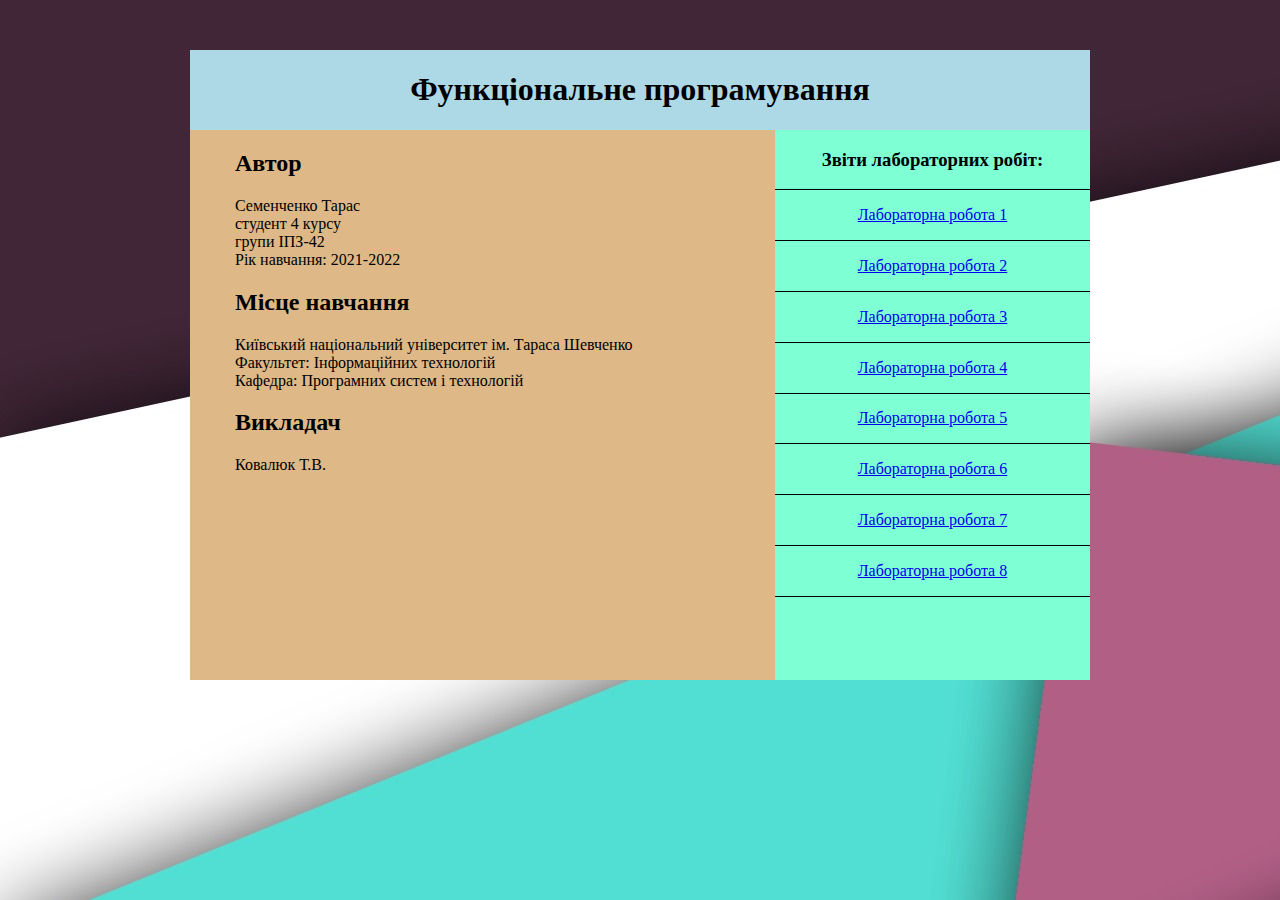
<file: index.html>
<!DOCTYPE html>

<html>
    <head>
        <link rel="stylesheet" href="mystyle.css">
    </head>
    <body>
        <div id="content">
            <center>
                <h1>Функціональне програмування</h1>
            </center>
    
            <div id="navigation">
                <h3>Звіти лабораторних робіт:</h3>

                <hr>
                <p><a href="lab1/page_lab1.html">Лабораторна робота 1</a></p>
                <hr>
                <p><a href="lab2/page_lab2.html">Лабораторна робота 2</a></p>
                <hr>
                <p><a href="lab3/page_lab3.html">Лабораторна робота 3</a></p>
                <hr>
                <p><a href="lab4/page_lab4.html">Лабораторна робота 4</a></p>
                <hr>
                <p><a href="lab5/page_lab5.html">Лабораторна робота 5</a></p>
                <hr>
                <p><a href="lab6/page_lab6.html">Лабораторна робота 6</a></p>
                <hr>
                <p><a href="lab7/page_lab7.html">Лабораторна робота 7</a></p>
                <hr>
                <p><a href="lab8/page_lab8.html">Лабораторна робота 8</a></p>
                <hr>

            </div>
    
            <div id="title">
                <div>
                    <h2>Автор</h2>
                    <!-- <img src="photo.jpg" width="150" height="150" class="round"> -->
                    Семенченко Тарас
                    <br>студент 4 курсу
                    <br>групи ІПЗ-42
                    <br>Рік навчання: 2021-2022
                </div>
        
                <div>
                    <h2>Місце навчання</h2>
                    Київський національний університет ім. Тараса Шевченко
                    <br>Факультет: Інформаційних технологій
                    <br>Кафедра: Програмних систем і технологій
                </div>
        
                <div>
                    <h2>Викладач</h2>
                    Ковалюк Т.В.
                </div>
            </div>
        </div>
    </body>
</html>
</file>
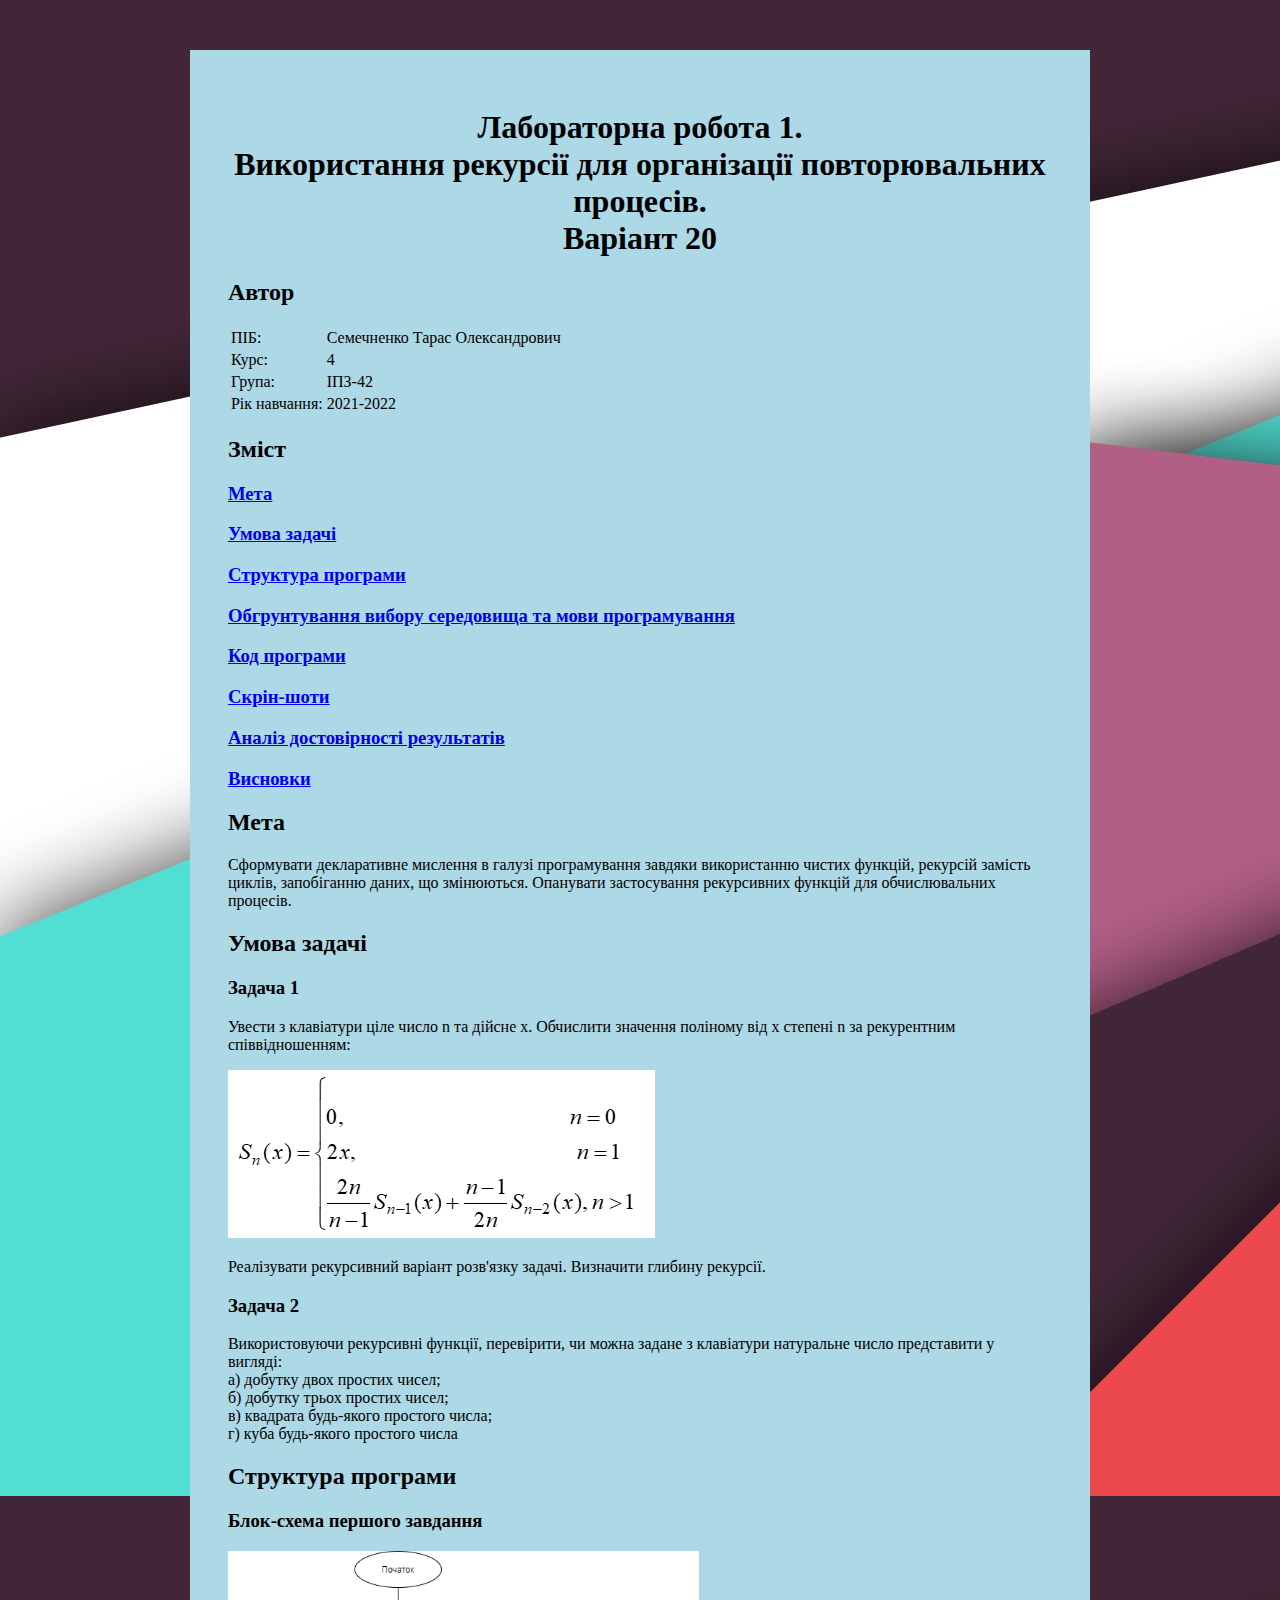
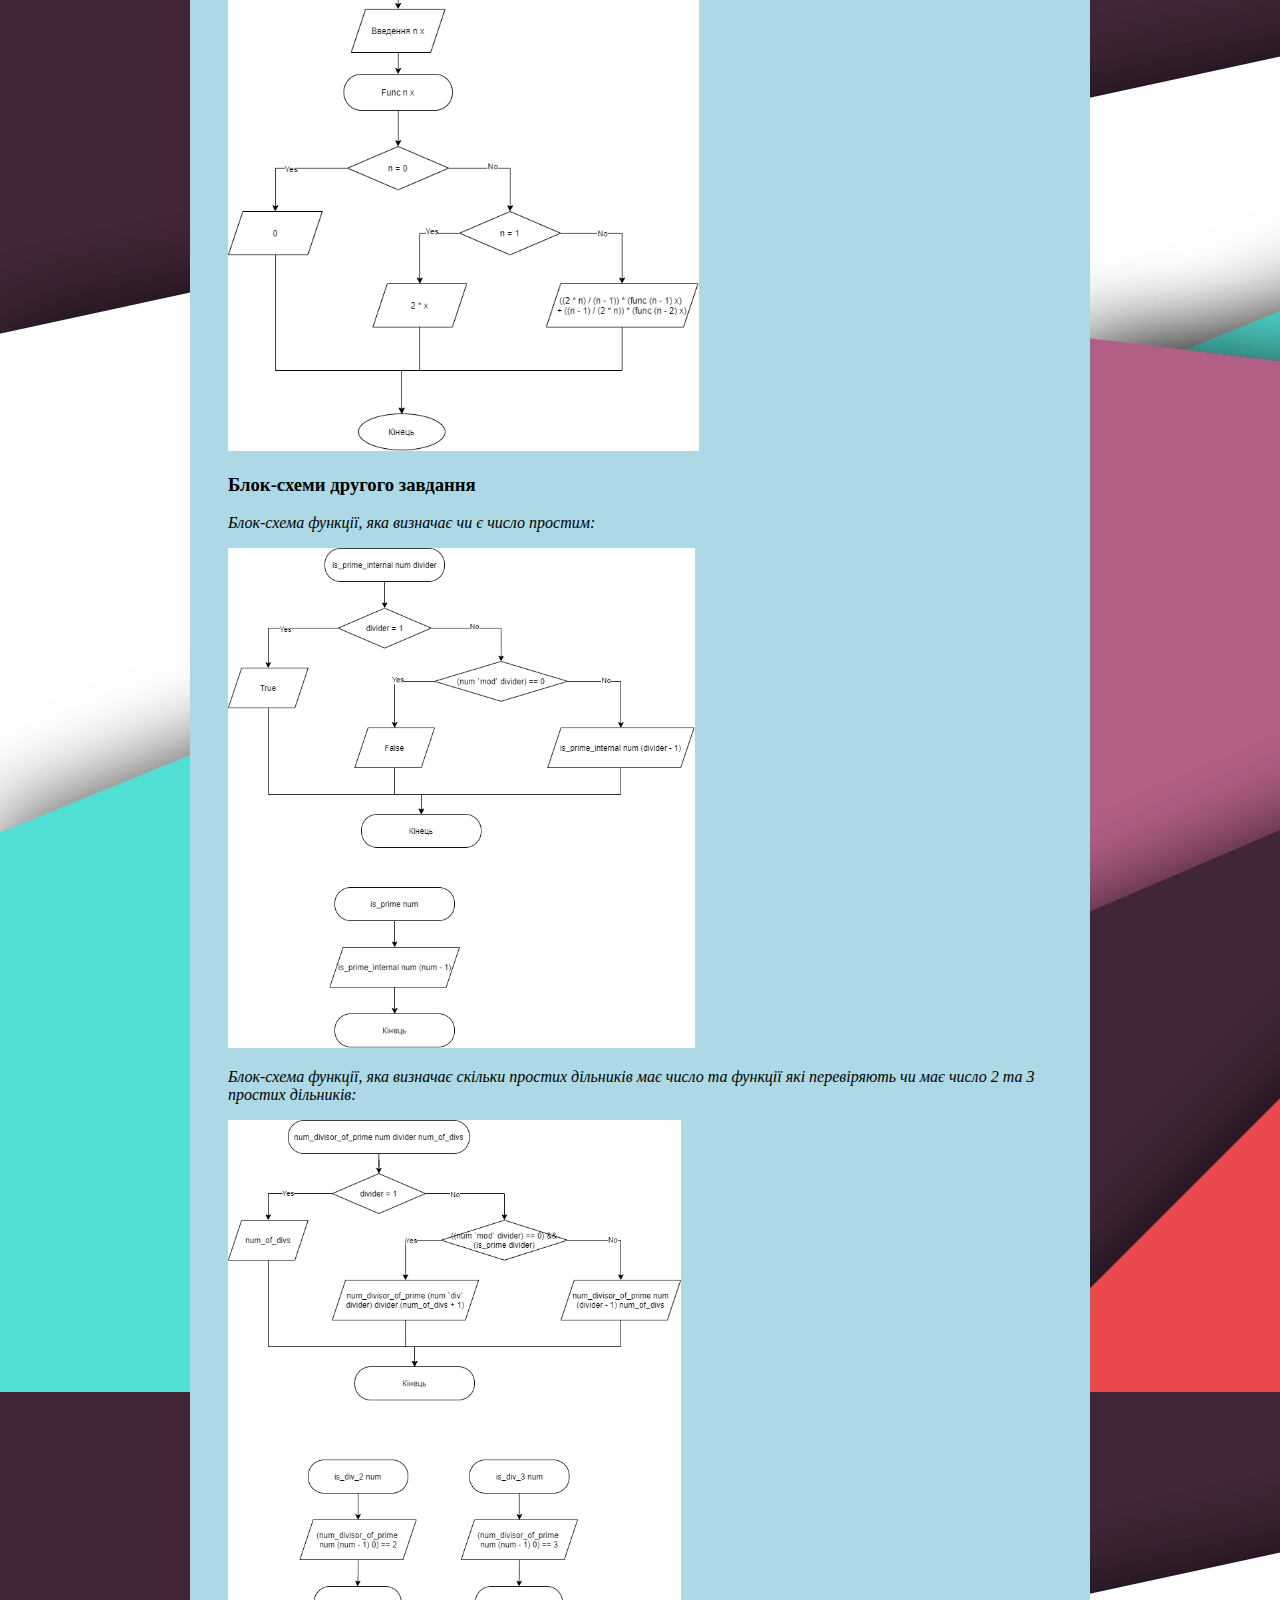
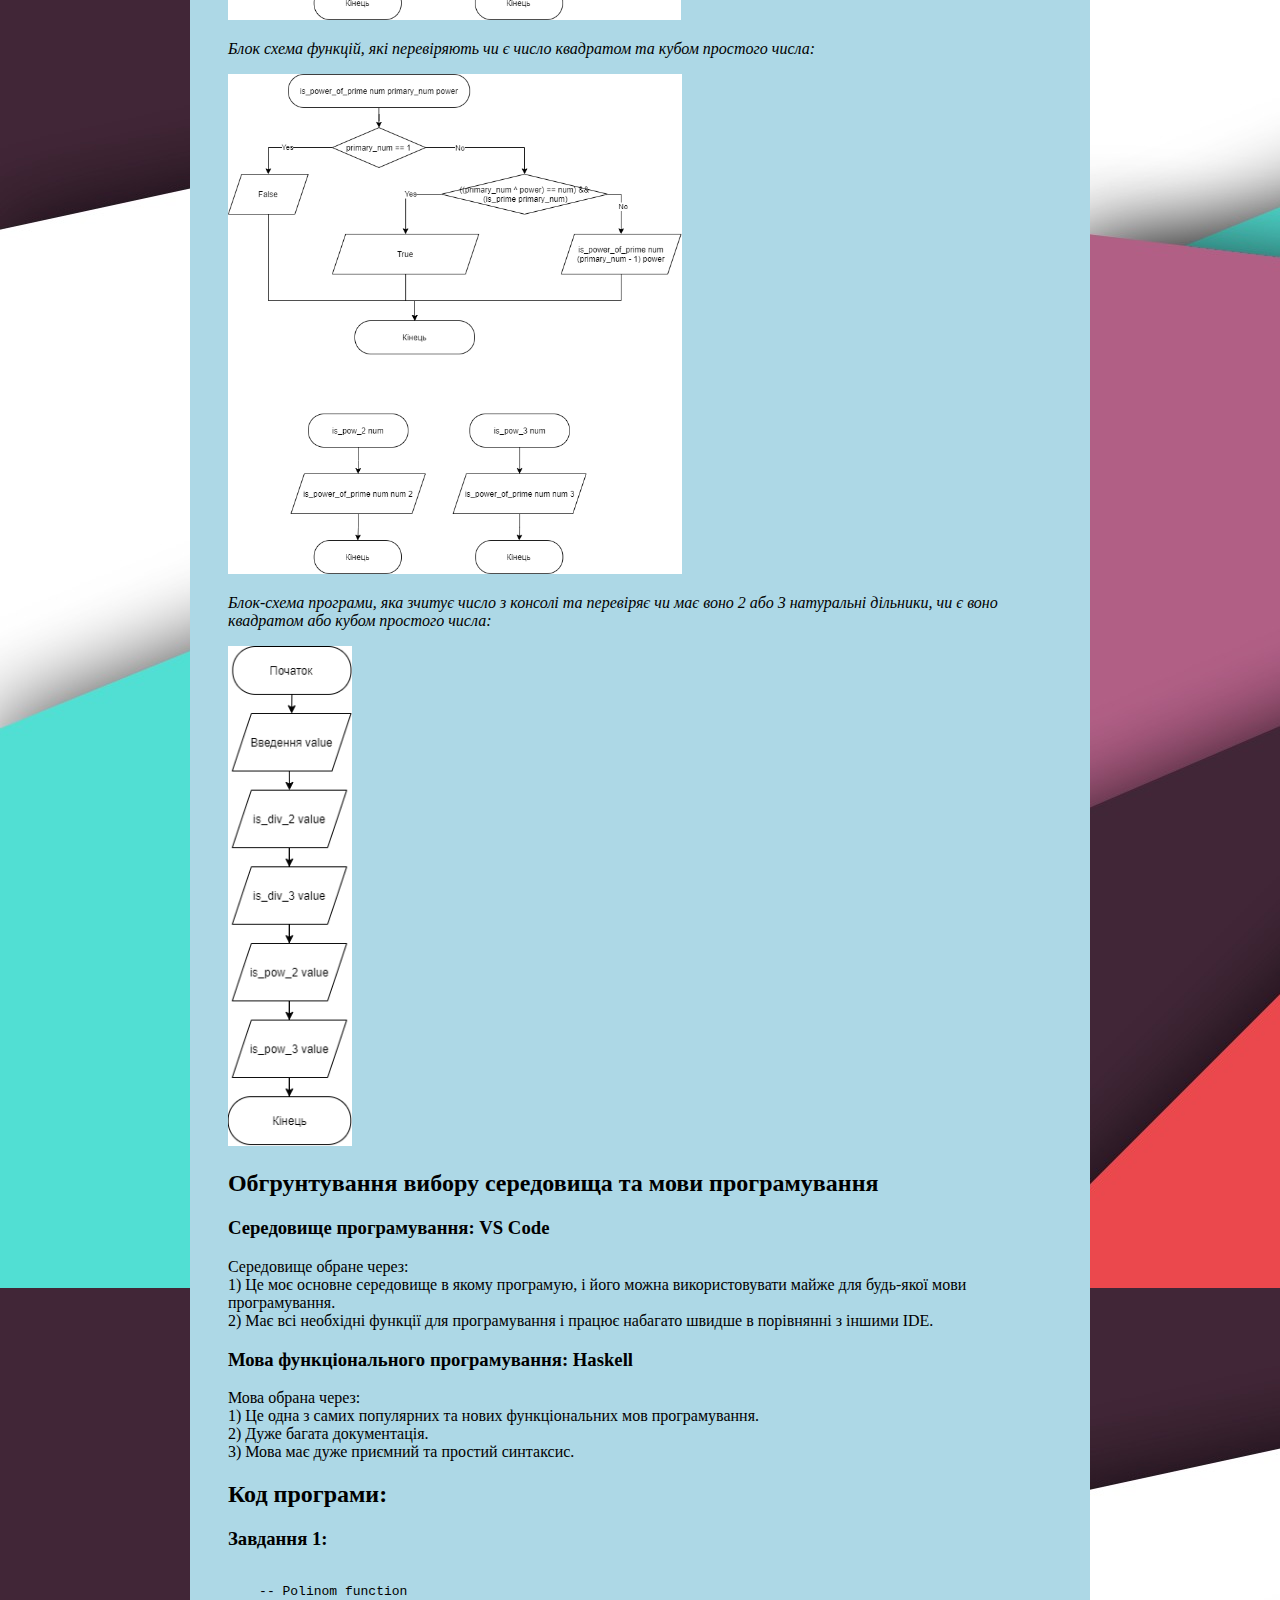
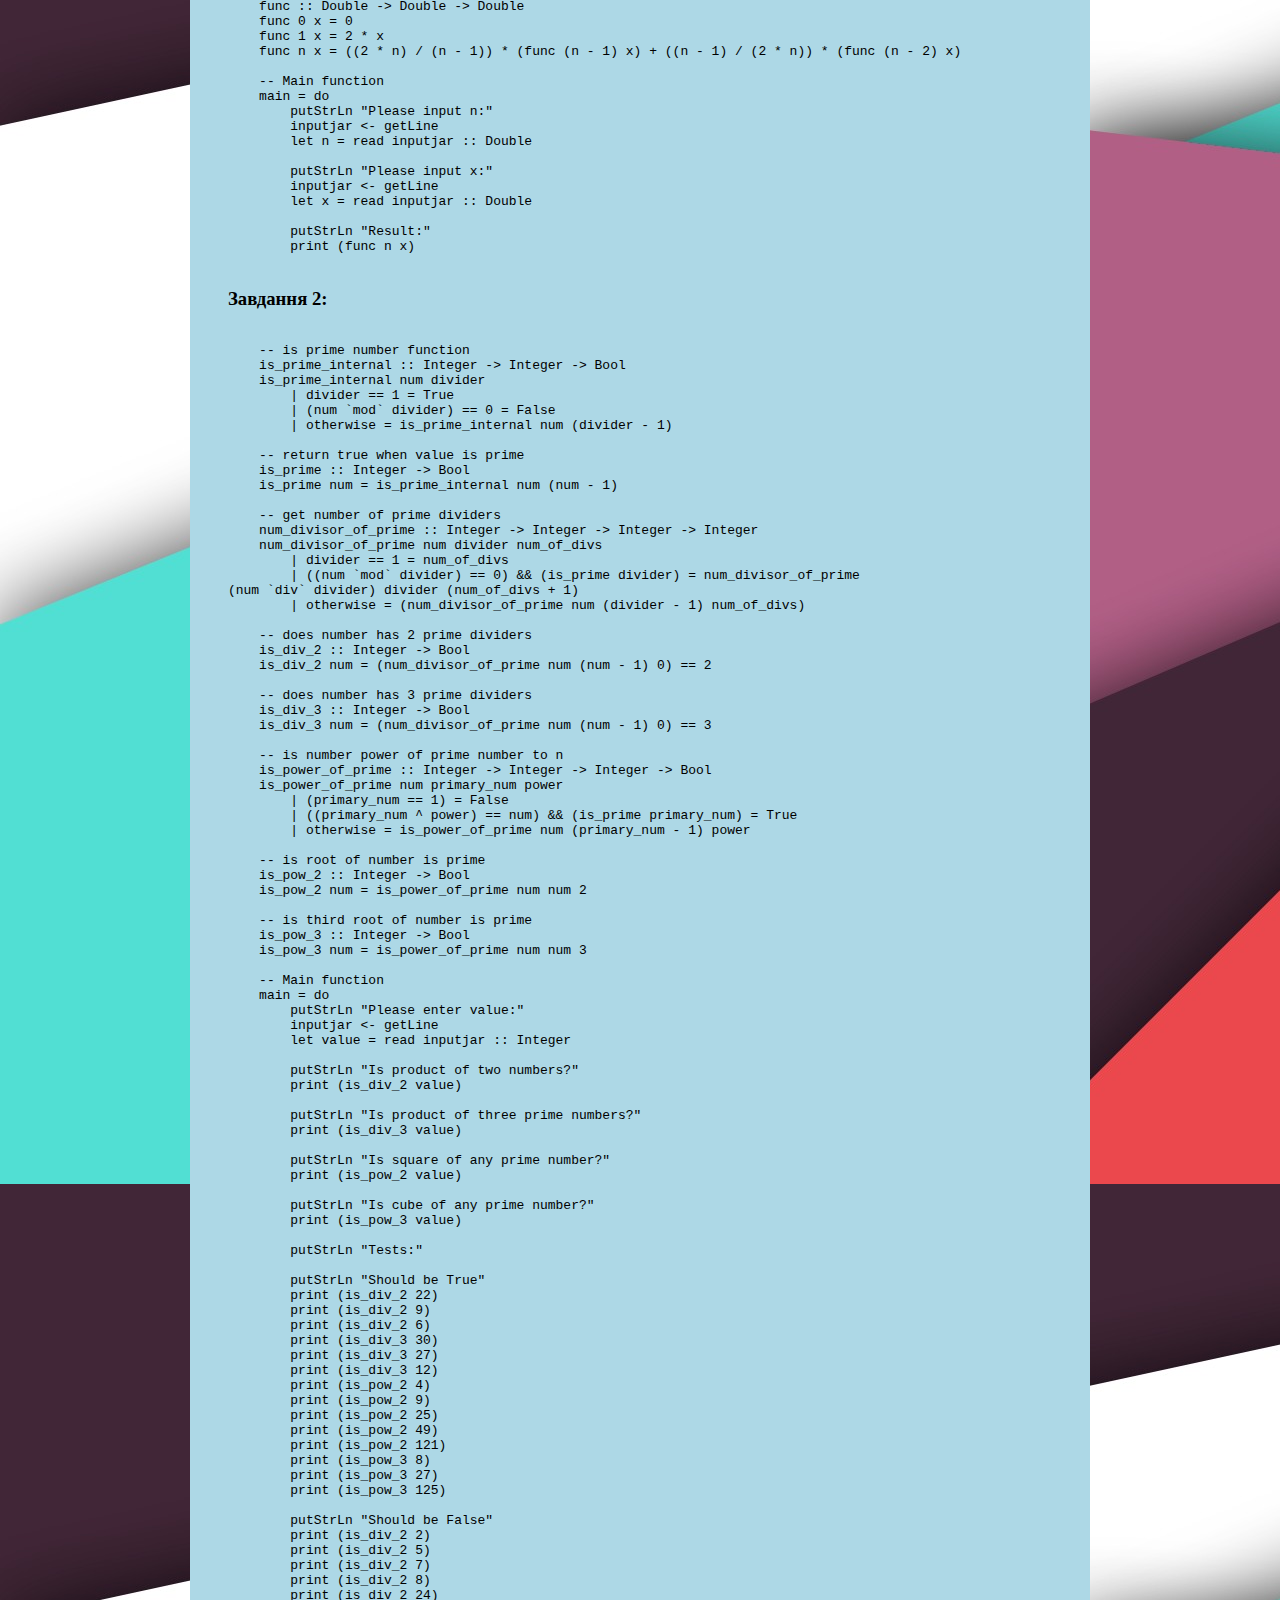
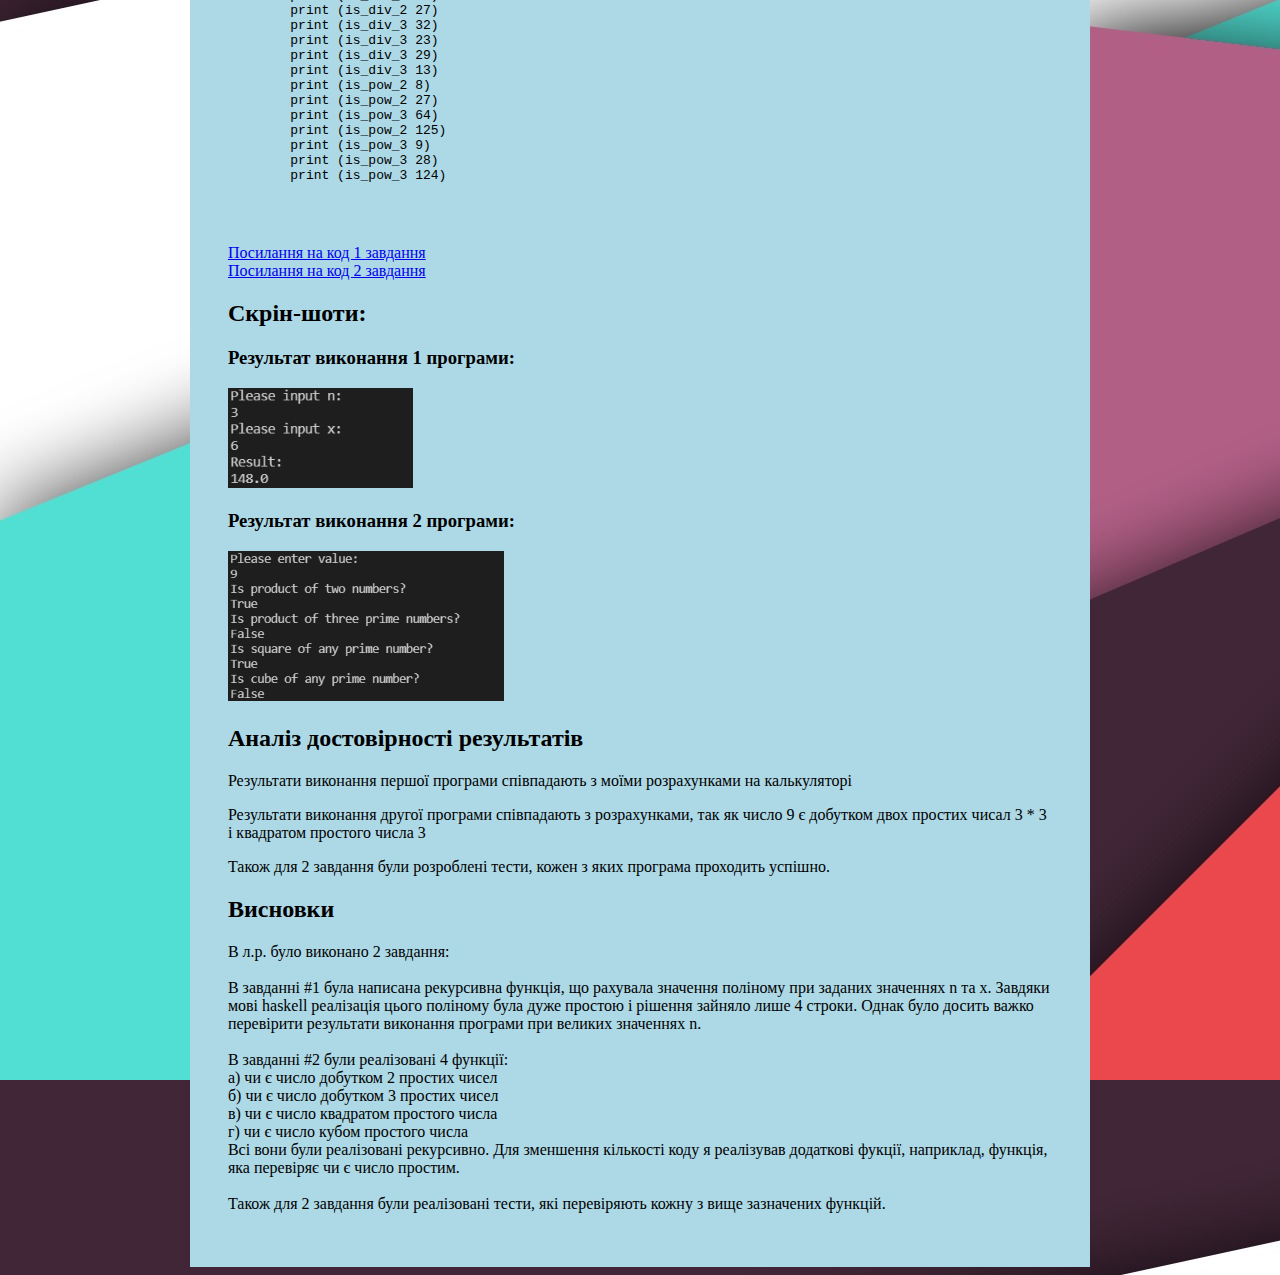
<file: lab1/page_lab1.html>
<!DOCTYPE html>

<html>
    <head>
        <link rel="stylesheet" href="../mystyle.css">
    </head>
    <body>
        <div id="lab_page">
            <center>
                <h1>
                    Лабораторна робота 1.
                    <br>Використання рекурсії для організації повторювальних процесів.
                    <br>Варіант 20
                </h1>
            </center>
    
            <h2>Автор</h2>
            <table>
                <tr><td>ПІБ:</td><td>Семечненко Тарас Олександрович</td></tr>
                <tr><td>Курс:</td><td>4</td></tr>
                <tr><td>Група:</td><td>ІПЗ-42</td></tr>
                <tr><td>Рік навчання:</td><td>2021-2022</td></tr>
            </table>

            <h2>Зміст</h2>
            <h3><a href="#k1">Мета</a></h3>
            <h3><a href="#k2">Умова задачі</a></h3>
            <h3><a href="#k3">Структура програми</a></h3>
            <h3><a href="#k4">Обгрунтування вибору середовища та мови програмування</a></h3>
            <h3><a href="#k5">Код програми</a></h3>
            <h3><a href="#k6">Скрін-шоти</a></h3>
            <h3><a href="#k7">Аналіз достовірності результатів</a></h3>
            <h3><a href="#k8">Висновки</a></h3>

            <h2><a name="k1">Мета</a></h2>
            <p>Сформувати декларативне мислення в галузі програмування завдяки використанню чистих функцій, 
                рекурсій замість циклів, запобіганню даних, що змінюються. 
                Опанувати застосування рекурсивних функцій для обчислювальних процесів.</p>

            <h2><a name="k2">Умова задачі</a></h2>

            <h3>Задача 1</h3>
            <p>Увести з клавіатури ціле число n та дійсне x. 
                Обчислити значення поліному від x степені n за рекурентним співвідношенням:</p>
            <img src="pic1.png">
            <p>Реалізувати рекурсивний варіант розв'язку задачі. Визначити глибину рекурсії.</p>

            <h3>Задача 2</h3>
            <p>Використовуючи рекурсивні функції, перевірити, 
                чи можна задане з клавіатури натуральне число представити у вигляді: 
                <br>а) добутку двох простих чисел; 
                <br>б) добутку трьох простих чисел; 
                <br>в) квадрата будь-якого простого числа; 
                <br>г) куба будь-якого простого числа
            </p>

            <h2><a name="k3">Структура програми</a></h2>
            <h3>Блок-схема першого завдання</h3>
            <img src="Untitled Diagram-Page-1.drawio.png", height=500>

            <h3>Блок-схеми другого завдання</h3>
            <p><i>Блок-схема функції, яка визначає чи є число простим:</i></p>
            <img src="Untitled Diagram-Page-2.drawio.png", height=500>
            <p><i>Блок-схема функції, яка визначає скільки простих дільників має число та функції
                 які перевіряють чи має число 2 та 3 простих дільників:</i></p>
            <img src="Untitled Diagram-Page-3.drawio.png", height=500>
            <p><i>Блок схема функцій, які перевіряють чи є число квадратом та кубом простого числа:</i></p>
            <img src="Untitled Diagram-Page-4.drawio.png", height=500>
            <p><i>Блок-схема програми, яка зчитує число з консолі та перевіряє чи має воно 2 або 3 натуральні дільники, 
                чи є воно квадратом або кубом простого числа:</i></p>
            <img src="Untitled Diagram-Page-5.drawio.png", height=500>
            
            <h2><a name="k4">Обгрунтування вибору середовища та мови програмування</h2>
            <p>
                <h3>Середовище програмування: VS Code</h3>
                Середовище обране через:
                <br>1) Це моє основне середовище в якому програмую, 
                і його можна використовувати майже для будь-якої мови програмування.
                <br>2) Має всі необхідні функції для програмування 
                і працює набагато швидше в порівнянні з іншими IDE.

                <h3>Мова функціонального програмування: Haskell</h3>
                Мова обрана через:
                <br>1) Це одна з самих популярних та нових функціональних мов програмування.
                <br>2) Дуже багата документація.
                <br>3) Мова має дуже приємний та простий синтаксис.
            </p> 

            <h2><a name="k5">Код програми:</a></h2>
            <h3>Завдання 1:</h3>

            <xmp>
    -- Polinom function
    func :: Double -> Double -> Double
    func 0 x = 0
    func 1 x = 2 * x
    func n x = ((2 * n) / (n - 1)) * (func (n - 1) x) + ((n - 1) / (2 * n)) * (func (n - 2) x)
    
    -- Main function
    main = do 
        putStrLn "Please input n:"
        inputjar <- getLine
        let n = read inputjar :: Double
    
        putStrLn "Please input x:"
        inputjar <- getLine
        let x = read inputjar :: Double
    
        putStrLn "Result:"
        print (func n x)
            </xmp>

            <h3>Завдання 2:</h3>

            <xmp>
    -- is prime number function
    is_prime_internal :: Integer -> Integer -> Bool
    is_prime_internal num divider
        | divider == 1 = True
        | (num `mod` divider) == 0 = False 
        | otherwise = is_prime_internal num (divider - 1)
    
    -- return true when value is prime
    is_prime :: Integer -> Bool
    is_prime num = is_prime_internal num (num - 1)
    
    -- get number of prime dividers
    num_divisor_of_prime :: Integer -> Integer -> Integer -> Integer
    num_divisor_of_prime num divider num_of_divs
        | divider == 1 = num_of_divs
        | ((num `mod` divider) == 0) && (is_prime divider) = num_divisor_of_prime 
(num `div` divider) divider (num_of_divs + 1)
        | otherwise = (num_divisor_of_prime num (divider - 1) num_of_divs)
    
    -- does number has 2 prime dividers
    is_div_2 :: Integer -> Bool
    is_div_2 num = (num_divisor_of_prime num (num - 1) 0) == 2
    
    -- does number has 3 prime dividers
    is_div_3 :: Integer -> Bool
    is_div_3 num = (num_divisor_of_prime num (num - 1) 0) == 3
    
    -- is number power of prime number to n
    is_power_of_prime :: Integer -> Integer -> Integer -> Bool
    is_power_of_prime num primary_num power
        | (primary_num == 1) = False
        | ((primary_num ^ power) == num) && (is_prime primary_num) = True
        | otherwise = is_power_of_prime num (primary_num - 1) power
    
    -- is root of number is prime
    is_pow_2 :: Integer -> Bool
    is_pow_2 num = is_power_of_prime num num 2
    
    -- is third root of number is prime
    is_pow_3 :: Integer -> Bool
    is_pow_3 num = is_power_of_prime num num 3
    
    -- Main function
    main = do 
        putStrLn "Please enter value:"
        inputjar <- getLine
        let value = read inputjar :: Integer
    
        putStrLn "Is product of two numbers?"
        print (is_div_2 value)
    
        putStrLn "Is product of three prime numbers?"
        print (is_div_3 value)
    
        putStrLn "Is square of any prime number?"
        print (is_pow_2 value)
    
        putStrLn "Is cube of any prime number?"
        print (is_pow_3 value)
    
        putStrLn "Tests:"
    
        putStrLn "Should be True"
        print (is_div_2 22)
        print (is_div_2 9)
        print (is_div_2 6)
        print (is_div_3 30)
        print (is_div_3 27)
        print (is_div_3 12)
        print (is_pow_2 4)
        print (is_pow_2 9)
        print (is_pow_2 25)
        print (is_pow_2 49)
        print (is_pow_2 121)
        print (is_pow_3 8)
        print (is_pow_3 27)
        print (is_pow_3 125)
    
        putStrLn "Should be False"
        print (is_div_2 2)
        print (is_div_2 5)
        print (is_div_2 7)
        print (is_div_2 8)
        print (is_div_2 24)
        print (is_div_2 27)
        print (is_div_3 32)
        print (is_div_3 23)
        print (is_div_3 29)
        print (is_div_3 13)
        print (is_pow_2 8)
        print (is_pow_2 27)
        print (is_pow_3 64)
        print (is_pow_2 125)
        print (is_pow_3 9)
        print (is_pow_3 28)
        print (is_pow_3 124)
                
            </xmp>

            <br><a href="https://github.com/Gavair/Gavair.github.io/blob/main/src/lab1/task1.hs">
                Посилання на код 1 завдання
            </a>
            <br><a href="https://github.com/Gavair/Gavair.github.io/blob/main/src/lab1/task2.hs">
                Посилання на код 2 завдання
            </a>

            <h2><a name="k6">Скрін-шоти:</a></h2>
            <h3>Результат виконання 1 програми:</h3>
            <img src="screen1.png", height=100>
            <h3>Результат виконання 2 програми:</h3>
            <img src="screen2.png", height=150>

            <h2><a name="k7">Аналіз достовірності результатів</a></h2>
            <p>Результати виконання першої програми співпадають з моїми розрахунками на калькуляторі</p>
            <p>Результати виконання другої програми співпадають з розрахунками, 
                так як число 9 є добутком двох простих чисал 3 * 3 і квадратом простого числа 3</p>
            <p>Також для 2 завдання були розроблені тести, кожен з яких програма проходить успішно.</p>
            
            <h2><a name="k8">Висновки</a></h2>
            <p>В л.р. було виконано 2 завдання:
                <br><br>
                В завданні #1 була написана рекурсивна функція, що рахувала значення поліному при заданих значеннях n та x.
                Завдяки мові haskell реалізація цього поліному була дуже простою і рішення зайняло лише 4 строки.
                Однак було досить важко перевірити результати виконання програми при великих значеннях n.
                <br><br>
                В завданні #2 були реалізовані 4 функції:
                <br>а) чи є число добутком 2 простих чисел
                <br>б) чи є число добутком 3 простих чисел
                <br>в) чи є число квадратом простого числа
                <br>г) чи є число кубом простого числа
                <br>Всі вони були реалізовані рекурсивно. Для зменшення кількості коду я реалізував додаткові фукції, 
                наприклад, функція, яка перевіряє чи є число простим.
                <br><br>Також для 2 завдання були реалізовані тести, які перевіряють кожну з вище зазначених функцій.
            </p>
        </div>
    </body>
</html>
</file>
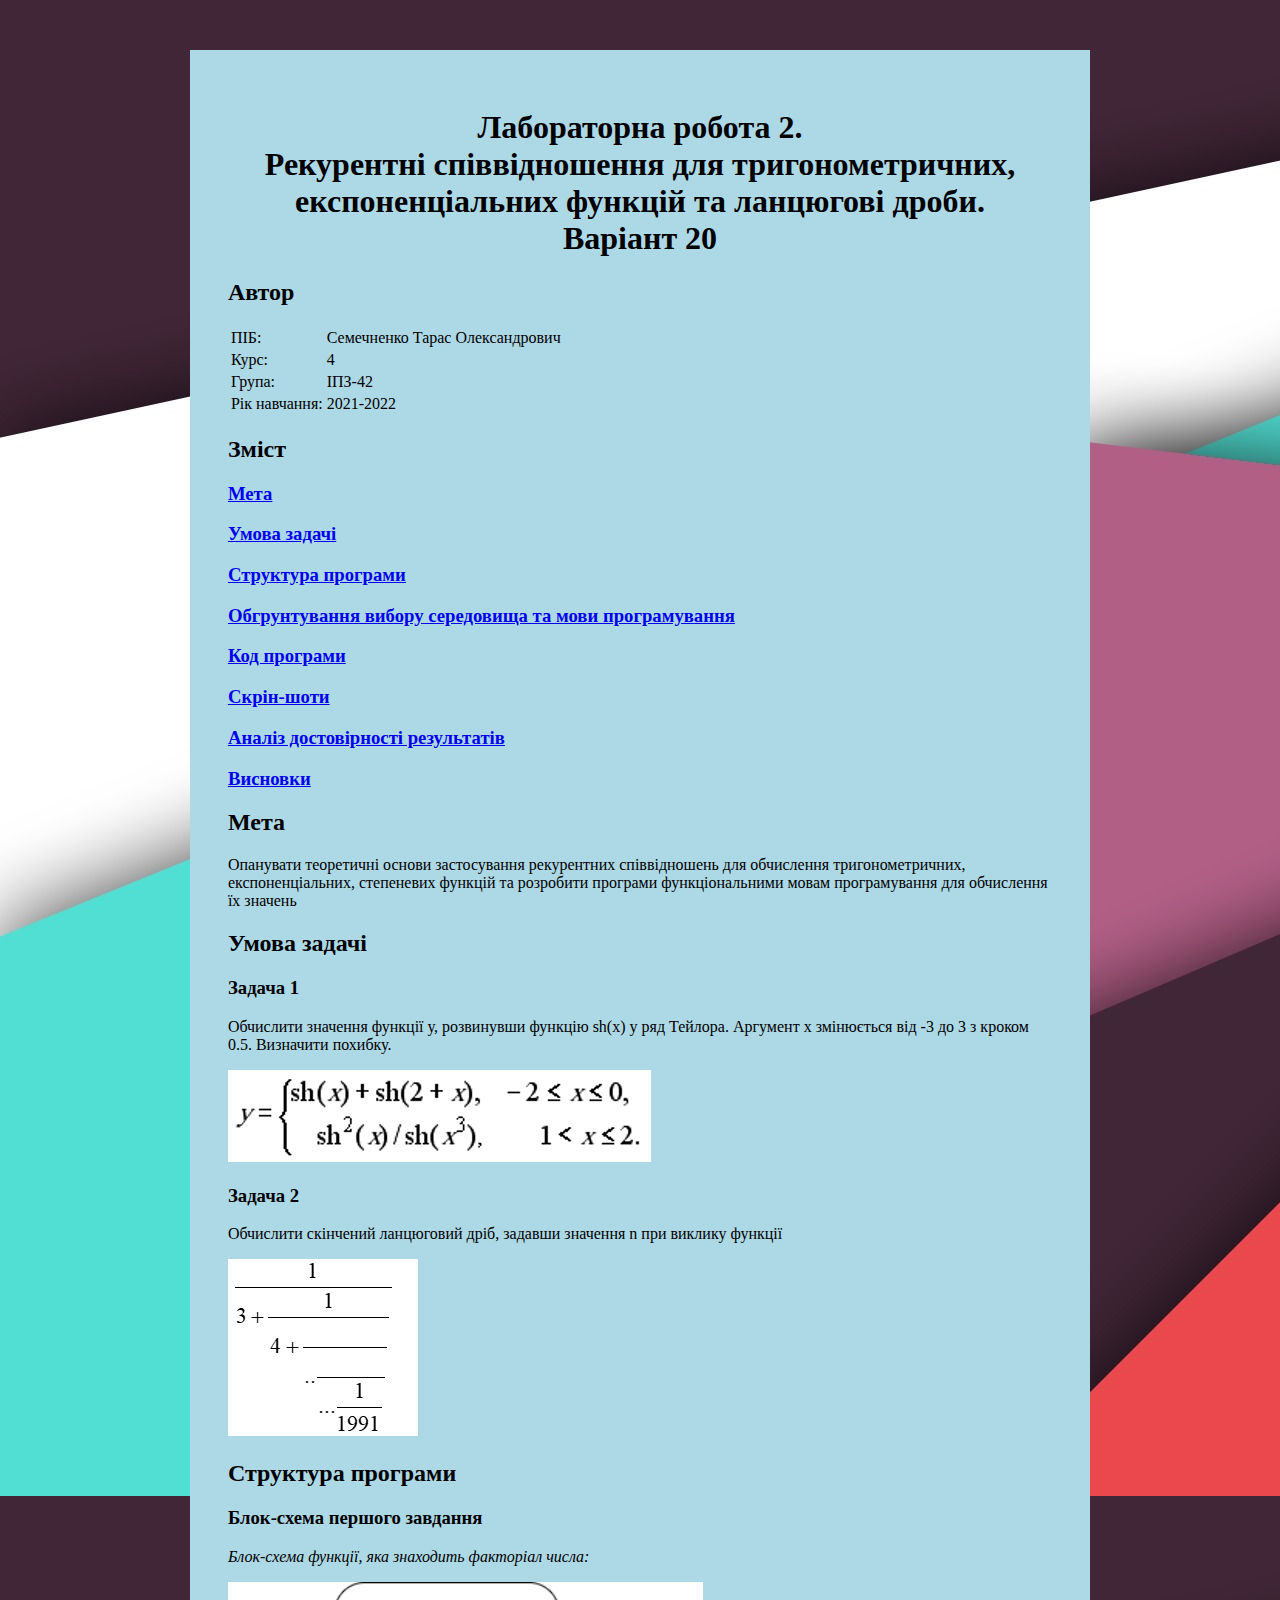
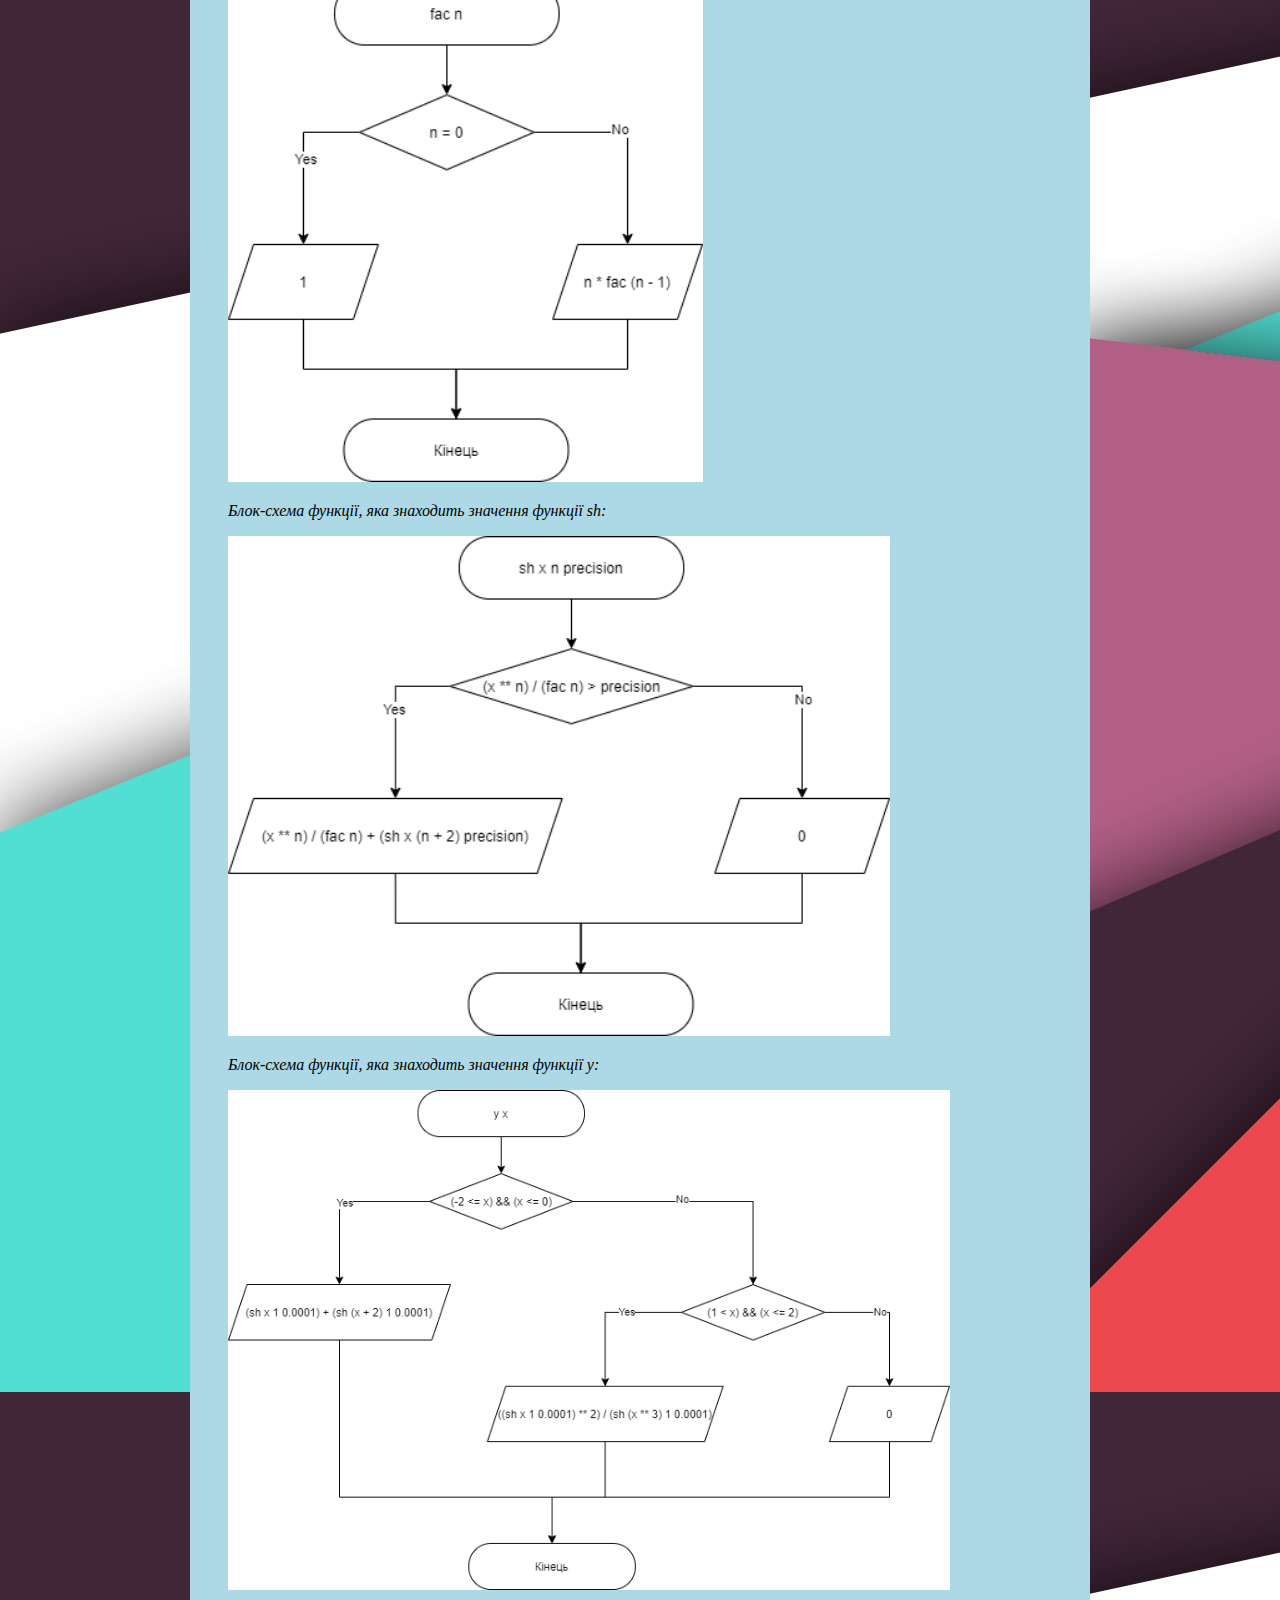
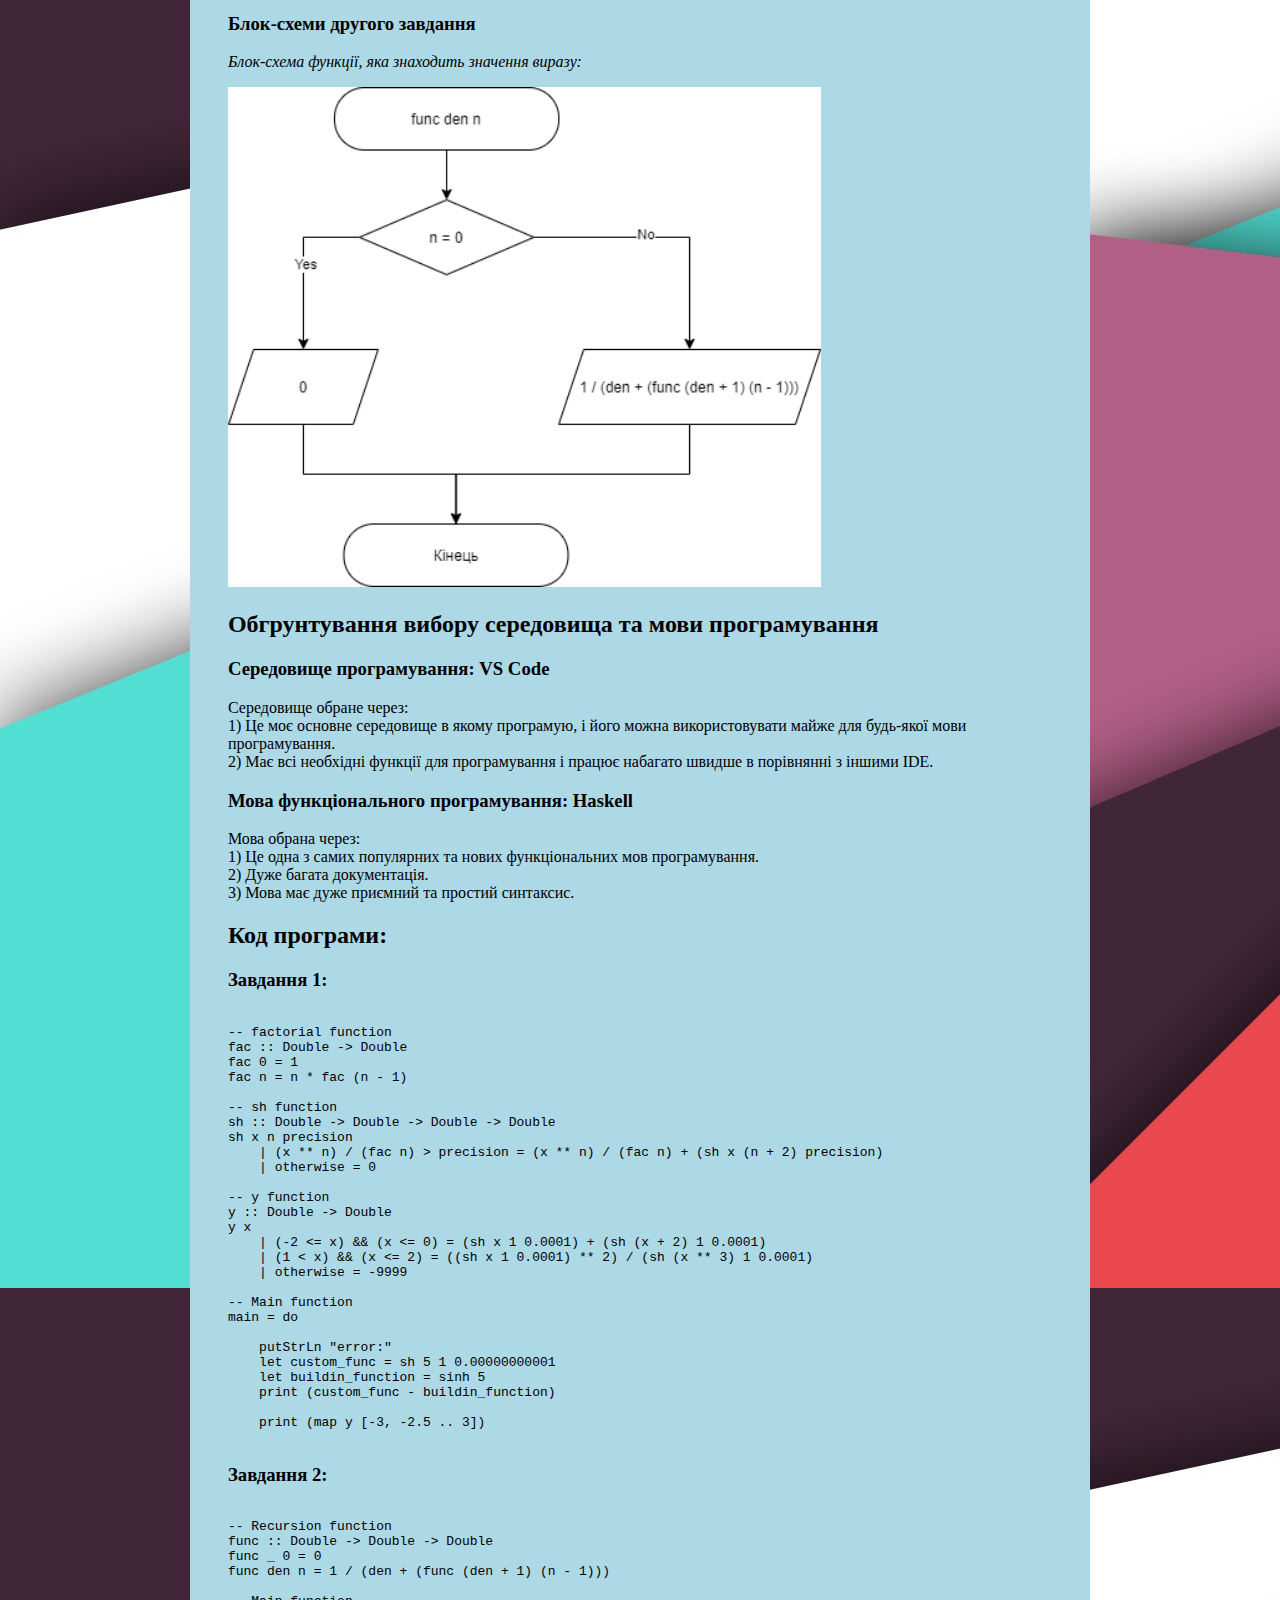
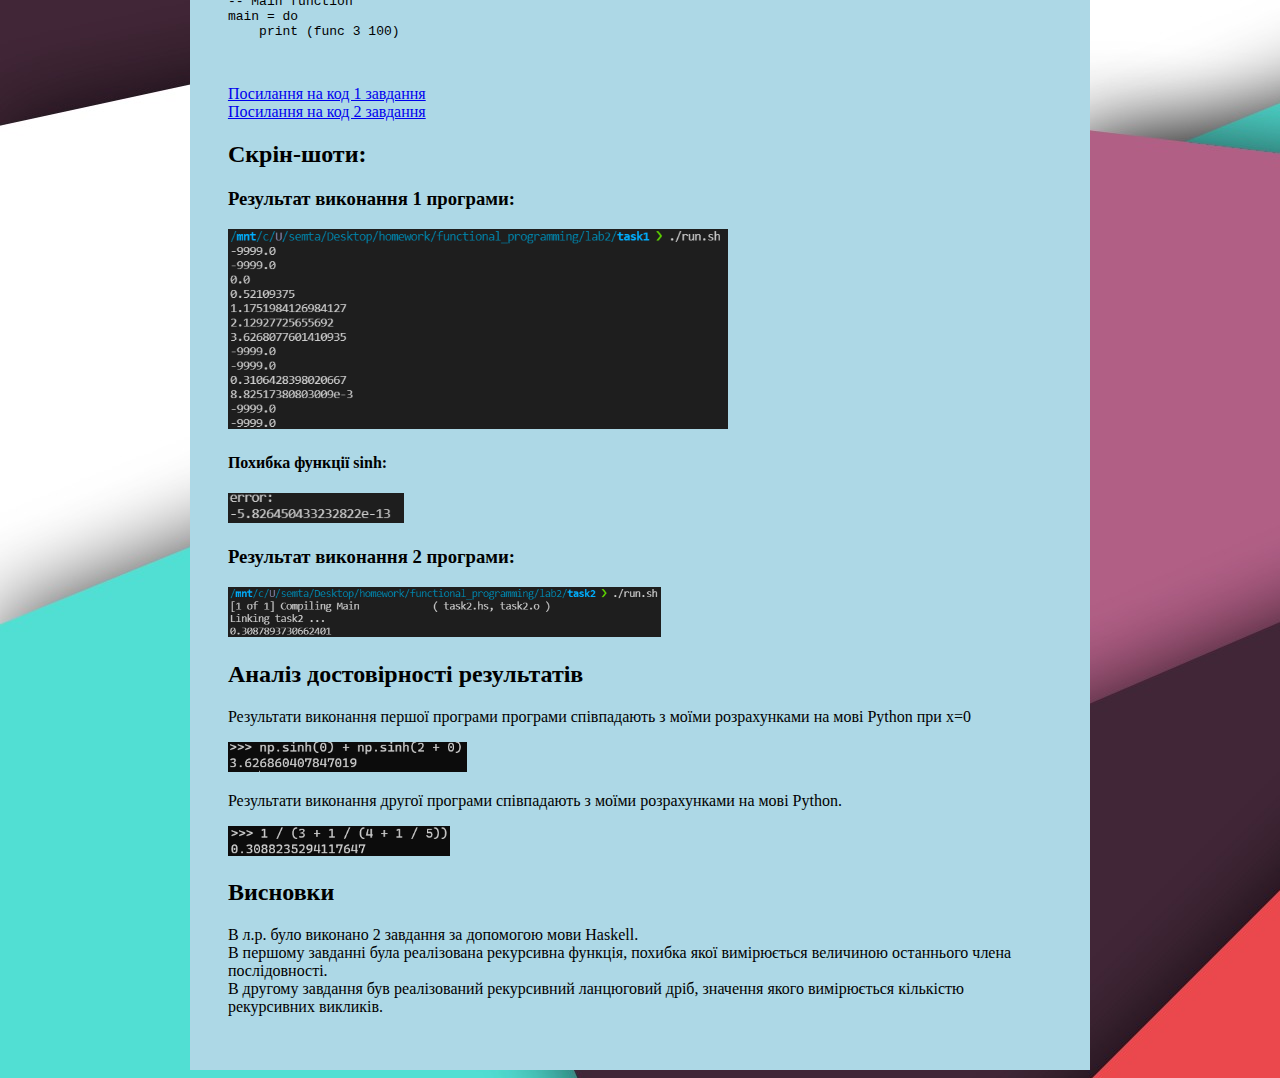
<file: lab2/page_lab2.html>
<!DOCTYPE html>

<html>
    <head>
        <link rel="stylesheet" href="../mystyle.css">
    </head>
    <body>
        <div id="lab_page">
            <center>
                <h1>
                    Лабораторна робота 2.
                    <br>Рекурентні співвідношення для тригонометричних, експоненціальних функцій та ланцюгові дроби.
                    <br>Варіант 20
                </h1>
            </center>
    
            <h2>Автор</h2>
            <table>
                <tr><td>ПІБ:</td><td>Семечненко Тарас Олександрович</td></tr>
                <tr><td>Курс:</td><td>4</td></tr>
                <tr><td>Група:</td><td>ІПЗ-42</td></tr>
                <tr><td>Рік навчання:</td><td>2021-2022</td></tr>
            </table>

            <h2>Зміст</h2>
            <h3><a href="#k1">Мета</a></h3>
            <h3><a href="#k2">Умова задачі</a></h3>
            <h3><a href="#k3">Структура програми</a></h3>
            <h3><a href="#k4">Обгрунтування вибору середовища та мови програмування</a></h3>
            <h3><a href="#k5">Код програми</a></h3>
            <h3><a href="#k6">Скрін-шоти</a></h3>
            <h3><a href="#k7">Аналіз достовірності результатів</a></h3>
            <h3><a href="#k8">Висновки</a></h3>

            <h2><a name="k1">Мета</a></h2>
            <p>Опанувати теоретичні основи застосування рекурентних співвідношень для обчислення тригонометричних, 
                експоненціальних, степеневих функцій та розробити програми функціональними мовам програмування для 
                обчислення їх значень </p>

            <h2><a name="k2">Умова задачі</a></h2>

            <h3>Задача 1</h3>
            <p>Обчислити значення функції у, розвинувши функцію sh(x) у ряд Тейлора. 
                Аргумент х змінюється від -3 до 3 з кроком 0.5. Визначити похибку.</p>
            <img src="pic1.png">

            <h3>Задача 2</h3>
            <p>Обчислити скінчений ланцюговий дріб, задавши значення n при виклику функції</p>
            <img src="pic2.png">

            <h2><a name="k3">Структура програми</a></h2>
            <h3>Блок-схема першого завдання</h3>
            <p><i>Блок-схема функції, яка знаходить факторіал числа:</i></p>
            <img src="lab2-Page-1.drawio.png", height=500>
            <p><i>Блок-схема функції, яка знаходить значення функції sh:</i></p>
            <img src="lab2-Page-2.drawio.png", height=500>
            <p><i>Блок-схема функції, яка знаходить значення функції y:</i></p>
            <img src="lab2-Page-3.drawio.png", height=500>

            <h3>Блок-схеми другого завдання</h3>
            <p><i>Блок-схема функції, яка знаходить значення виразу:</i></p>
            <img src="lab2-Page-4.drawio.png", height=500>
            
            <h2><a name="k4">Обгрунтування вибору середовища та мови програмування</h2>
            <p>
                <h3>Середовище програмування: VS Code</h3>
                Середовище обране через:
                <br>1) Це моє основне середовище в якому програмую, 
                і його можна використовувати майже для будь-якої мови програмування.
                <br>2) Має всі необхідні функції для програмування 
                і працює набагато швидше в порівнянні з іншими IDE.

                <h3>Мова функціонального програмування: Haskell</h3>
                Мова обрана через:
                <br>1) Це одна з самих популярних та нових функціональних мов програмування.
                <br>2) Дуже багата документація.
                <br>3) Мова має дуже приємний та простий синтаксис.
            </p> 

            <h2><a name="k5">Код програми:</a></h2>
            <h3>Завдання 1:</h3>

            <xmp>
-- factorial function
fac :: Double -> Double
fac 0 = 1
fac n = n * fac (n - 1)

-- sh function
sh :: Double -> Double -> Double -> Double
sh x n precision
    | (x ** n) / (fac n) > precision = (x ** n) / (fac n) + (sh x (n + 2) precision)
    | otherwise = 0

-- y function
y :: Double -> Double
y x
    | (-2 <= x) && (x <= 0) = (sh x 1 0.0001) + (sh (x + 2) 1 0.0001)
    | (1 < x) && (x <= 2) = ((sh x 1 0.0001) ** 2) / (sh (x ** 3) 1 0.0001)
    | otherwise = -9999

-- Main function
main = do 

    putStrLn "error:"
    let custom_func = sh 5 1 0.00000000001
    let buildin_function = sinh 5
    print (custom_func - buildin_function)

    print (map y [-3, -2.5 .. 3])
            </xmp>

            <h3>Завдання 2:</h3>

            <xmp>
-- Recursion function
func :: Double -> Double -> Double
func _ 0 = 0
func den n = 1 / (den + (func (den + 1) (n - 1)))

-- Main function
main = do 
    print (func 3 100)                
            </xmp>

            <br><a href="https://github.com/Gavair/Gavair.github.io/blob/main/src/lab2/task1.hs">
                Посилання на код 1 завдання
            </a>
            <br><a href="https://github.com/Gavair/Gavair.github.io/blob/main/src/lab2/task2.hs">
                Посилання на код 2 завдання
            </a>

            <h2><a name="k6">Скрін-шоти:</a></h2>
            <h3>Результат виконання 1 програми:</h3>
            <img src="screen1.png", height=200>

            <h4>Похибка функції sinh:</h4>
            <img src="error.png", height=30>

            <h3>Результат виконання 2 програми:</h3>
            <img src="screen2.png", height=50>

            <h2><a name="k7">Аналіз достовірності результатів</a></h2>
            <p>Результати виконання першої програми програми співпадають з моїми розрахунками на мові Python при x=0</p>
            <img src="result_on_calculator2.png", height=30>
            <p>Результати виконання другої програми співпадають з моїми розрахунками на мові Python.</p>
            <img src="result_on_calculator.png", height=30>

            <h2><a name="k8">Висновки</a></h2>
            <p>В л.р. було виконано 2 завдання за допомогою мови Haskell.
                <br>В першому завданні була реалізована рекурсивна функція, похибка якої вимірюється величиною останнього члена послідовності.
                <br>В другому завдання був реалізований рекурсивний ланцюговий дріб, значення якого вимірюється кількістю рекурсивних викликів.
            </p>
        </div>
    </body>
</html>
</file>
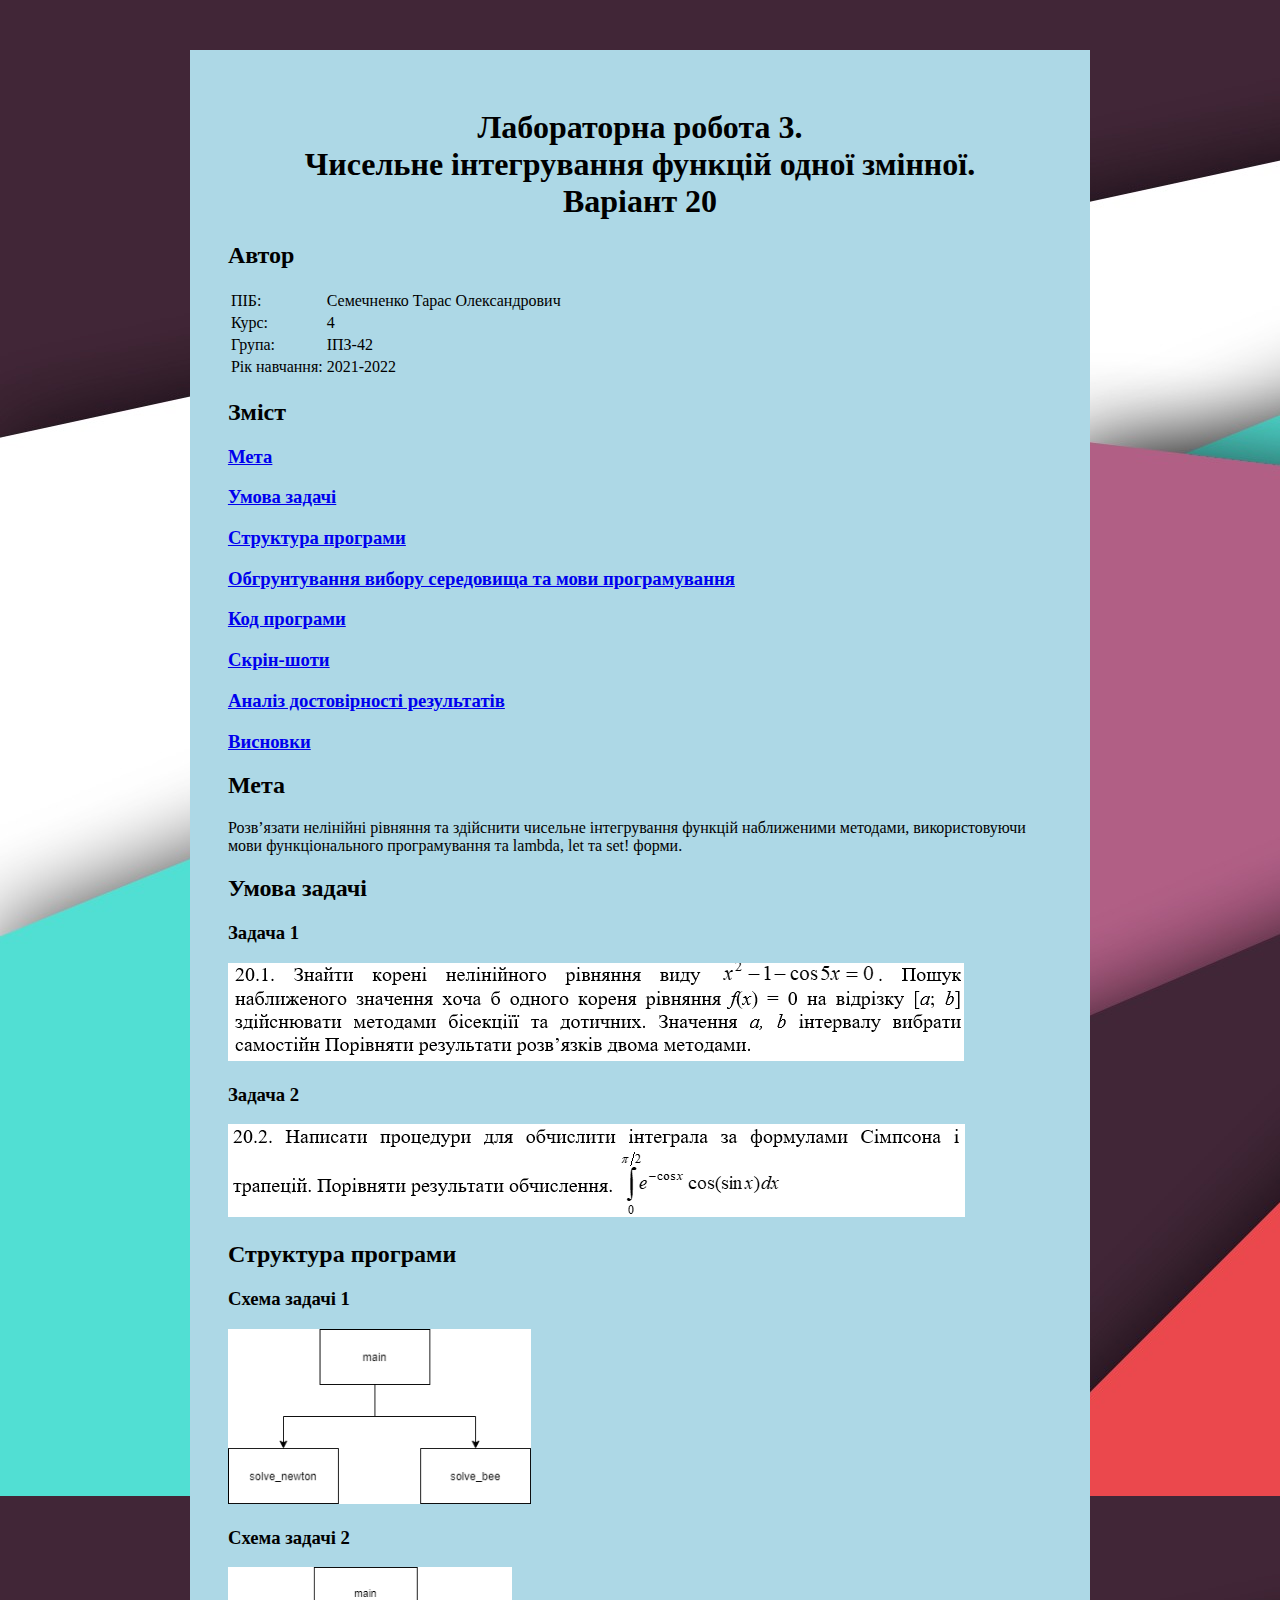
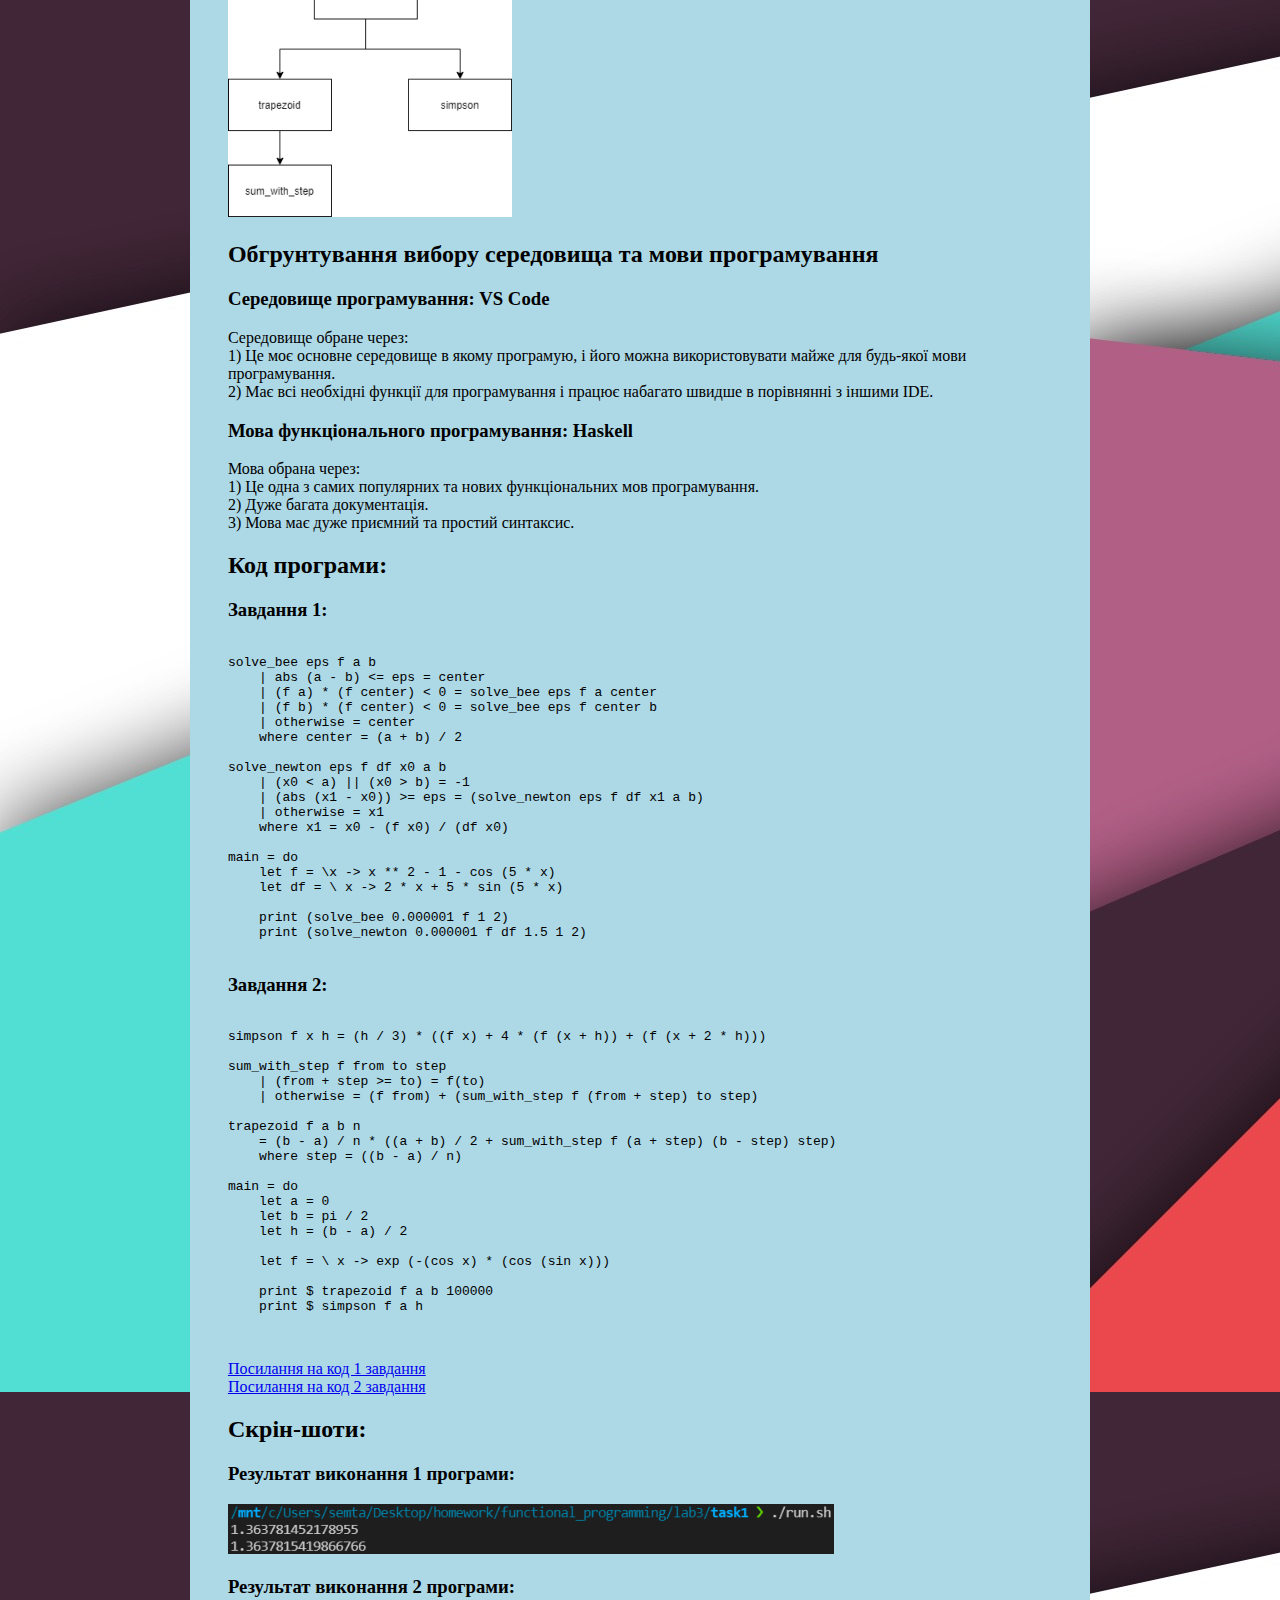
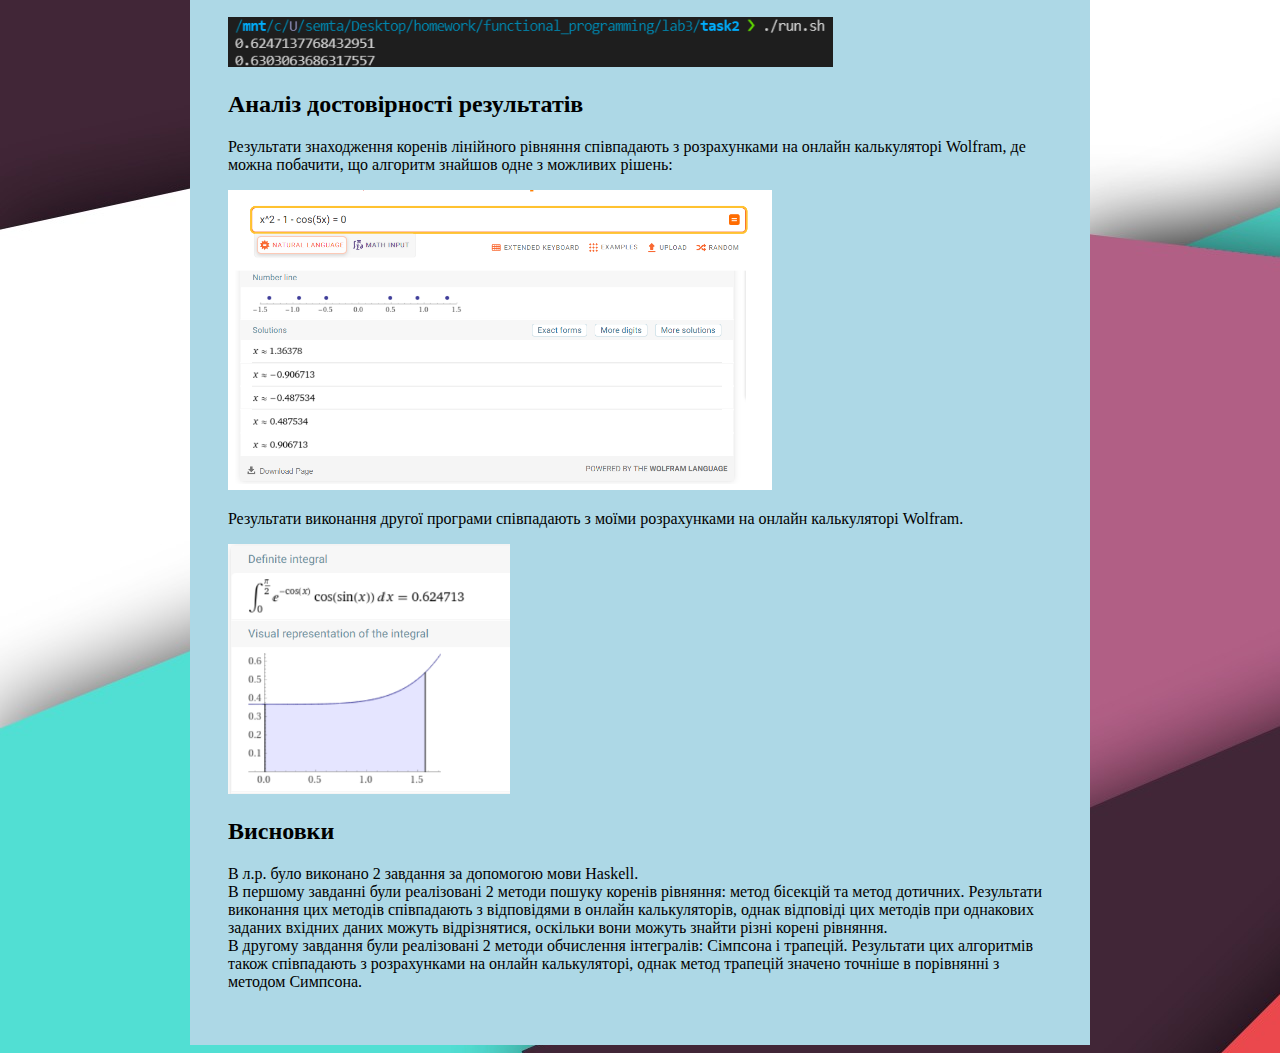
<file: lab3/page_lab3.html>
<!DOCTYPE html>

<html>
    <head>
        <link rel="stylesheet" href="../mystyle.css">
    </head>
    <body>
        <div id="lab_page">
            <center>
                <h1>
                    Лабораторна робота 3.
                    <br>Чисельне інтегрування функцій одної змінної.
                    <br>Варіант 20
                </h1>
            </center>
    
            <h2>Автор</h2>
            <table>
                <tr><td>ПІБ:</td><td>Семечненко Тарас Олександрович</td></tr>
                <tr><td>Курс:</td><td>4</td></tr>
                <tr><td>Група:</td><td>ІПЗ-42</td></tr>
                <tr><td>Рік навчання:</td><td>2021-2022</td></tr>
            </table>

            <h2>Зміст</h2>
            <h3><a href="#k1">Мета</a></h3>
            <h3><a href="#k2">Умова задачі</a></h3>
            <h3><a href="#k3">Структура програми</a></h3>
            <h3><a href="#k4">Обгрунтування вибору середовища та мови програмування</a></h3>
            <h3><a href="#k5">Код програми</a></h3>
            <h3><a href="#k6">Скрін-шоти</a></h3>
            <h3><a href="#k7">Аналіз достовірності результатів</a></h3>
            <h3><a href="#k8">Висновки</a></h3>

            <h2><a name="k1">Мета</a></h2>
            <p>Розв’язати нелінійні рівняння та здійснити чисельне інтегрування функцій наближеними методами, використовуючи мови функціонального програмування та lambda, let та set! форми.</p>

            <h2><a name="k2">Умова задачі</a></h2>

            <h3>Задача 1</h3>
            <img src="pic1.png">

            <h3>Задача 2</h3>
            <img src="pic2.png">

            <h2><a name="k3">Структура програми</a></h2>
            <h3>Схема задачі 1</h3>
            <img src="Untitled Diagram-lab3_1.drawio.png", height=175>

            <h3>Схема задачі 2</h3>
            <img src="Untitled Diagram-lab3_2.drawio.png", height=250>
            
            <h2><a name="k4">Обгрунтування вибору середовища та мови програмування</h2>
            <p>
                <h3>Середовище програмування: VS Code</h3>
                Середовище обране через:
                <br>1) Це моє основне середовище в якому програмую, 
                і його можна використовувати майже для будь-якої мови програмування.
                <br>2) Має всі необхідні функції для програмування 
                і працює набагато швидше в порівнянні з іншими IDE.

                <h3>Мова функціонального програмування: Haskell</h3>
                Мова обрана через:
                <br>1) Це одна з самих популярних та нових функціональних мов програмування.
                <br>2) Дуже багата документація.
                <br>3) Мова має дуже приємний та простий синтаксис.
            </p> 

            <h2><a name="k5">Код програми:</a></h2>
            <h3>Завдання 1:</h3>

            <xmp>
solve_bee eps f a b
    | abs (a - b) <= eps = center
    | (f a) * (f center) < 0 = solve_bee eps f a center
    | (f b) * (f center) < 0 = solve_bee eps f center b
    | otherwise = center
    where center = (a + b) / 2

solve_newton eps f df x0 a b
    | (x0 < a) || (x0 > b) = -1 
    | (abs (x1 - x0)) >= eps = (solve_newton eps f df x1 a b)
    | otherwise = x1
    where x1 = x0 - (f x0) / (df x0)

main = do 
    let f = \x -> x ** 2 - 1 - cos (5 * x)
    let df = \ x -> 2 * x + 5 * sin (5 * x)

    print (solve_bee 0.000001 f 1 2)
    print (solve_newton 0.000001 f df 1.5 1 2)
            </xmp>

            <h3>Завдання 2:</h3>

            <xmp>
simpson f x h = (h / 3) * ((f x) + 4 * (f (x + h)) + (f (x + 2 * h)))

sum_with_step f from to step
    | (from + step >= to) = f(to)
    | otherwise = (f from) + (sum_with_step f (from + step) to step)

trapezoid f a b n 
    = (b - a) / n * ((a + b) / 2 + sum_with_step f (a + step) (b - step) step)
    where step = ((b - a) / n)

main = do 
    let a = 0
    let b = pi / 2
    let h = (b - a) / 2
    
    let f = \ x -> exp (-(cos x) * (cos (sin x)))

    print $ trapezoid f a b 100000
    print $ simpson f a h              
            </xmp>

            <br><a href="https://github.com/Gavair/Gavair.github.io/blob/main/src/lab3/task1.hs">
                Посилання на код 1 завдання
            </a>
            <br><a href="https://github.com/Gavair/Gavair.github.io/blob/main/src/lab3/task2.hs">
                Посилання на код 2 завдання
            </a>

            <h2><a name="k6">Скрін-шоти:</a></h2>
            <h3>Результат виконання 1 програми:</h3>
            <img src="screen1.png", height=50>

            <h3>Результат виконання 2 програми:</h3>
            <img src="screen2.png", height=50>

            <h2><a name="k7">Аналіз достовірності результатів</a></h2>
            <p>Результати знаходження коренів лінійного рівняння співпадають з розрахунками на онлайн калькуляторі Wolfram, де можна побачити, що алгоритм знайшов одне з можливих рішень:</p>
            <img src="result_on_calculator.png", height=300>

            <p>Результати виконання другої програми співпадають з моїми розрахунками на онлайн калькуляторі Wolfram.</p>
            <img src="result_on_calculator2.png", height=250>

            <h2><a name="k8">Висновки</a></h2>
            <p>В л.р. було виконано 2 завдання за допомогою мови Haskell.
                <br>В першому завданні були реалізовані 2 методи пошуку коренів рівняння: метод бісекцій та метод дотичних. Результати виконання цих методів співпадають з відповідями в онлайн калькуляторів, однак відповіді цих методів при однакових заданих вхідних даних можуть відрізнятися, оскільки вони можуть знайти різні корені рівняння. 
                <br>В другому завдання були реалізовані 2 методи обчислення інтегралів: Сімпсона і трапецій. Результати цих алгоритмів також співпадають з розрахунками на онлайн калькуляторі, однак метод трапецій значено точніше в порівнянні з методом Симпсона.
            </p>
        </div>
    </body>
</html>
</file>
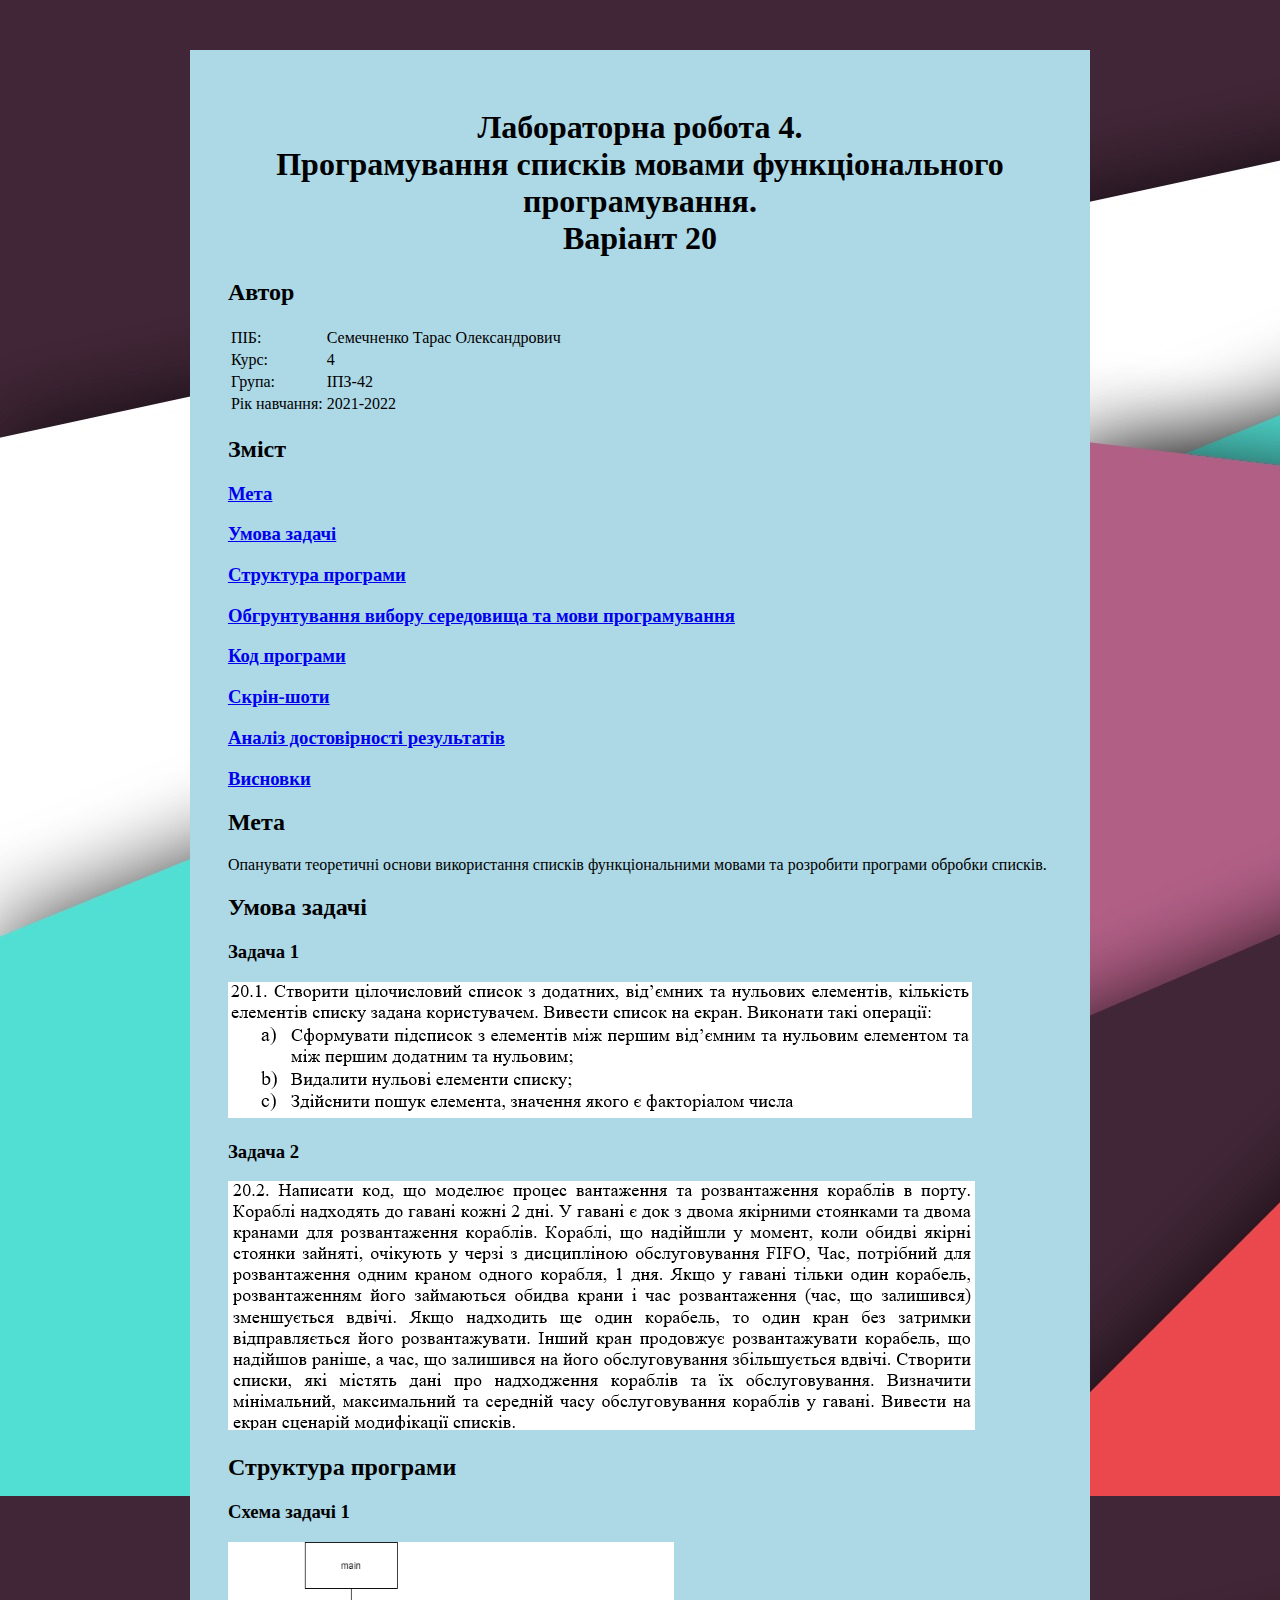
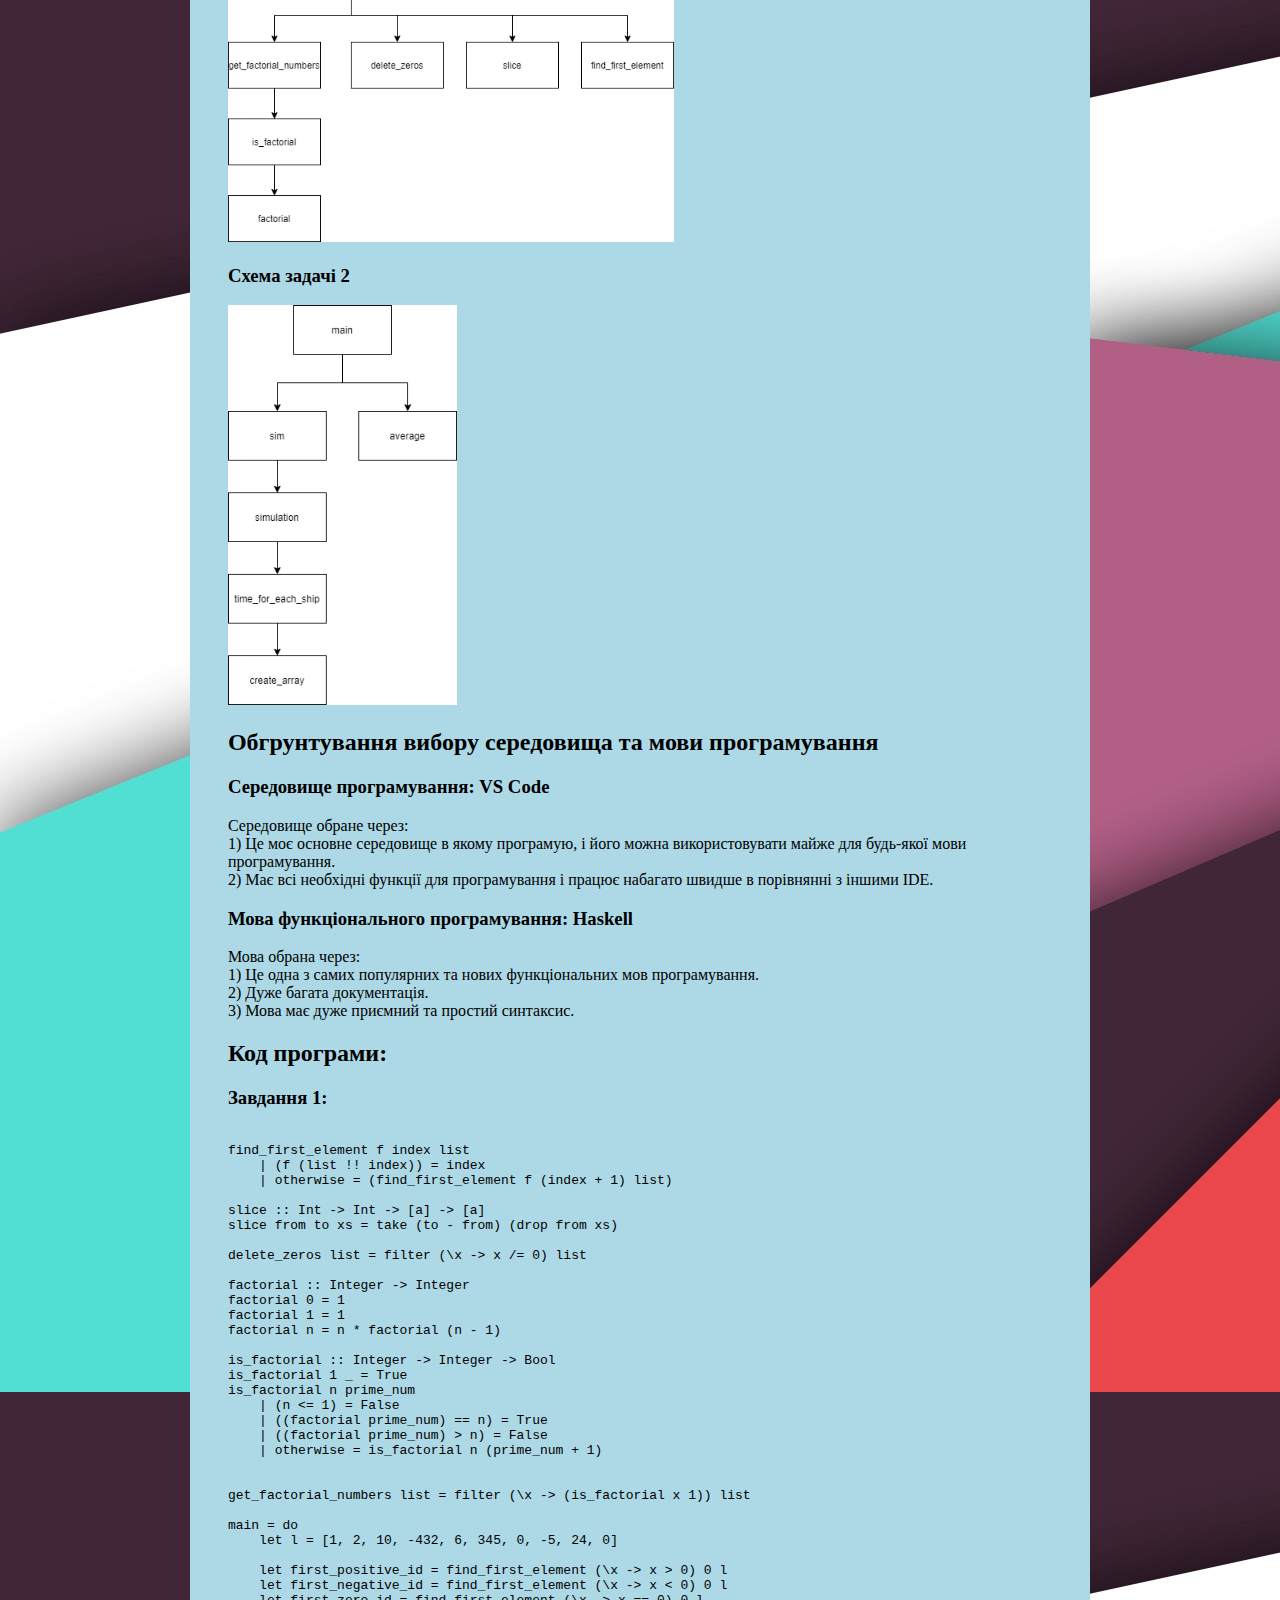
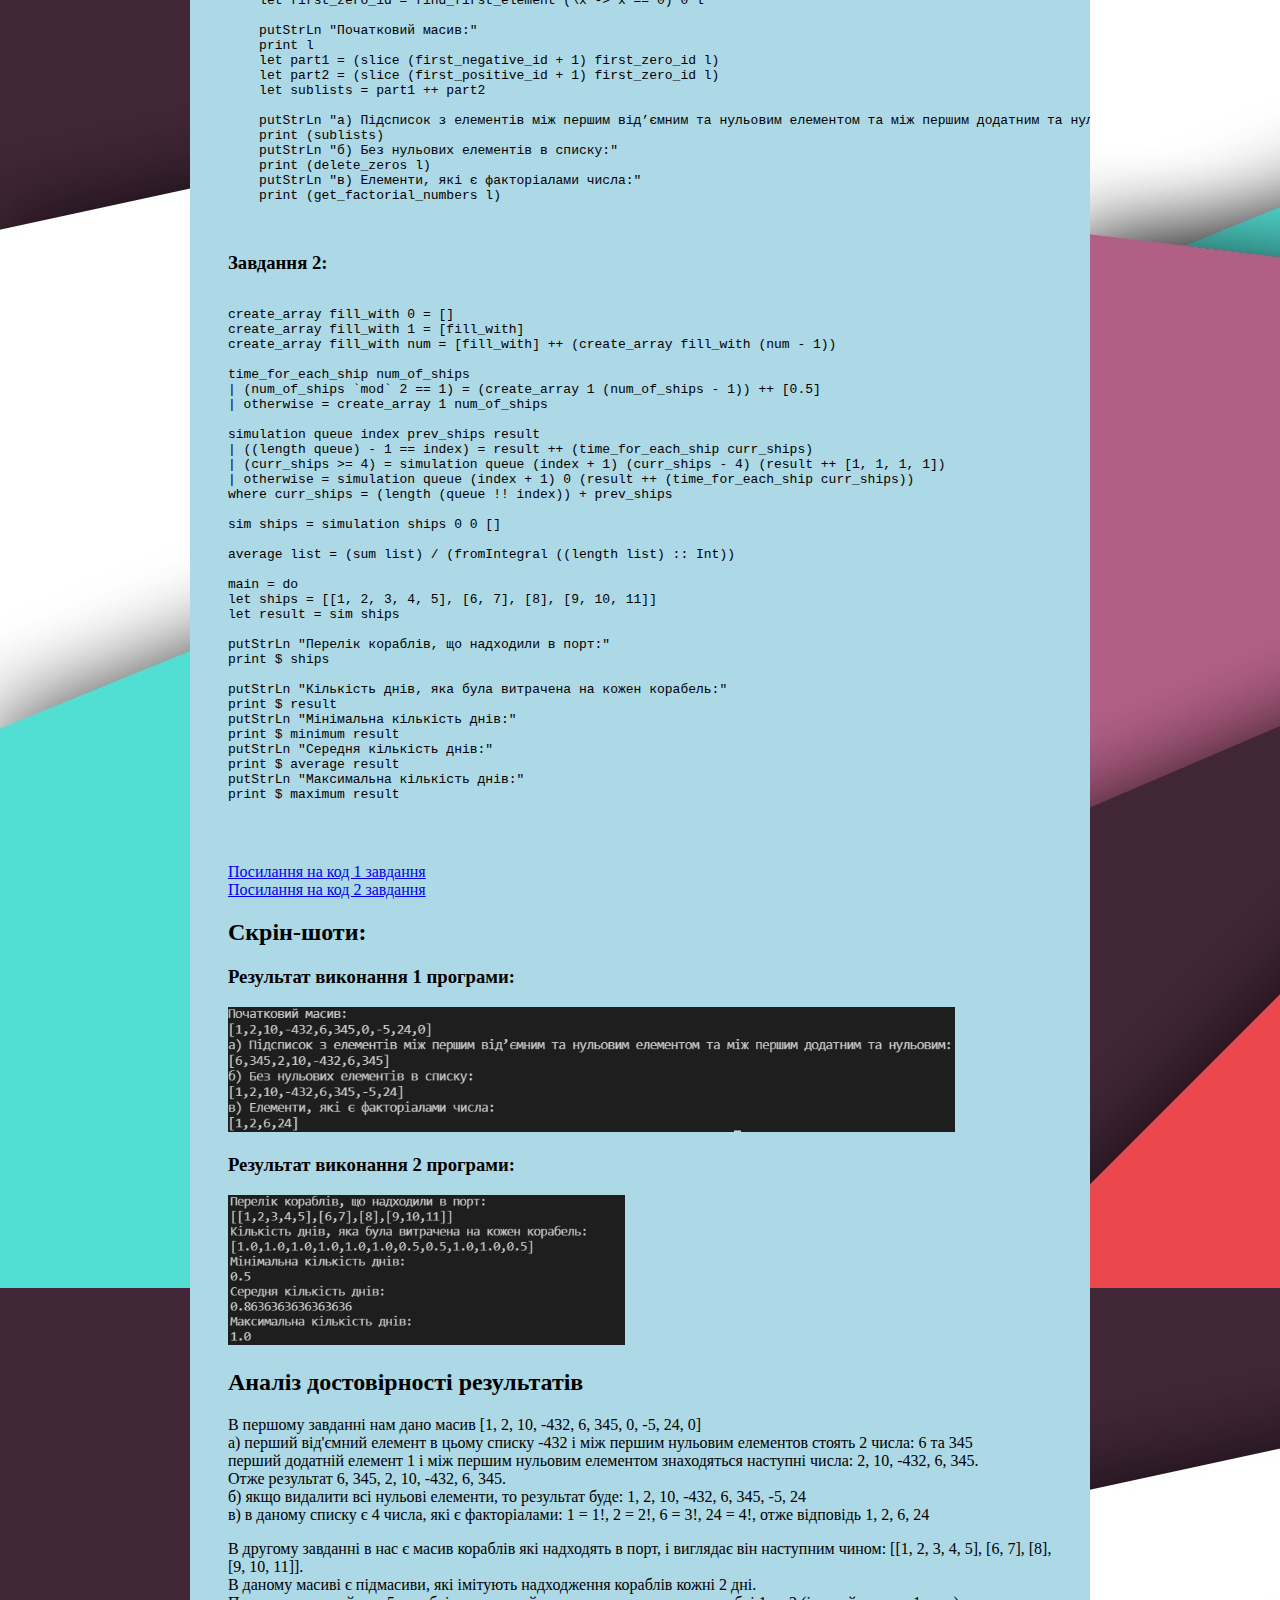
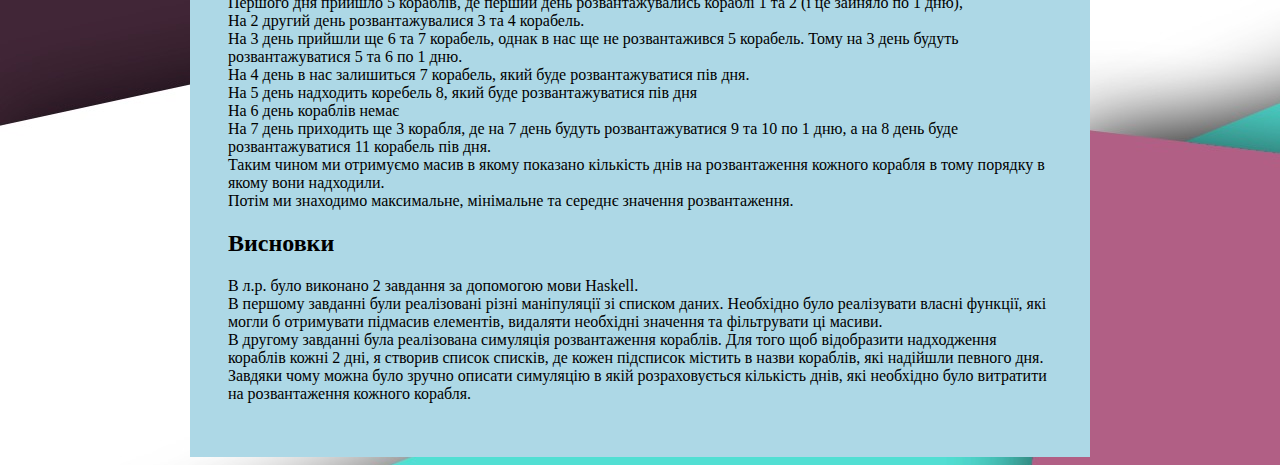
<file: lab4/page_lab4.html>
<!DOCTYPE html>

<html>
    <head>
        <link rel="stylesheet" href="../mystyle.css">
    </head>
    <body>
        <div id="lab_page">
            <center>
                <h1>
                    Лабораторна робота 4.
                    <br>Програмування списків мовами функціонального програмування.
                    <br>Варіант 20
                </h1>
            </center>
    
            <h2>Автор</h2>
            <table>
                <tr><td>ПІБ:</td><td>Семечненко Тарас Олександрович</td></tr>
                <tr><td>Курс:</td><td>4</td></tr>
                <tr><td>Група:</td><td>ІПЗ-42</td></tr>
                <tr><td>Рік навчання:</td><td>2021-2022</td></tr>
            </table>

            <h2>Зміст</h2>
            <h3><a href="#k1">Мета</a></h3>
            <h3><a href="#k2">Умова задачі</a></h3>
            <h3><a href="#k3">Структура програми</a></h3>
            <h3><a href="#k4">Обгрунтування вибору середовища та мови програмування</a></h3>
            <h3><a href="#k5">Код програми</a></h3>
            <h3><a href="#k6">Скрін-шоти</a></h3>
            <h3><a href="#k7">Аналіз достовірності результатів</a></h3>
            <h3><a href="#k8">Висновки</a></h3>

            <h2><a name="k1">Мета</a></h2>
            <p>Опанувати теоретичні основи використання списків функціональними мовами та розробити програми обробки списків.</p>

            <h2><a name="k2">Умова задачі</a></h2>

            <h3>Задача 1</h3>
            <img src="pic1.png">

            <h3>Задача 2</h3>
            <img src="pic2.png">

            <h2><a name="k3">Структура програми</a></h2>
            <h3>Схема задачі 1</h3>
            <img src="Untitled Diagram-lab4_1.drawio.png", height=300>

            <h3>Схема задачі 2</h3>
            <img src="Untitled Diagram-lab4_2.drawio.png", height=400>
            
            <h2><a name="k4">Обгрунтування вибору середовища та мови програмування</h2>
            <p>
                <h3>Середовище програмування: VS Code</h3>
                Середовище обране через:
                <br>1) Це моє основне середовище в якому програмую, 
                і його можна використовувати майже для будь-якої мови програмування.
                <br>2) Має всі необхідні функції для програмування 
                і працює набагато швидше в порівнянні з іншими IDE.

                <h3>Мова функціонального програмування: Haskell</h3>
                Мова обрана через:
                <br>1) Це одна з самих популярних та нових функціональних мов програмування.
                <br>2) Дуже багата документація.
                <br>3) Мова має дуже приємний та простий синтаксис.
            </p> 

            <h2><a name="k5">Код програми:</a></h2>
            <h3>Завдання 1:</h3>

            <xmp>
find_first_element f index list
    | (f (list !! index)) = index
    | otherwise = (find_first_element f (index + 1) list)

slice :: Int -> Int -> [a] -> [a]
slice from to xs = take (to - from) (drop from xs)

delete_zeros list = filter (\x -> x /= 0) list

factorial :: Integer -> Integer
factorial 0 = 1
factorial 1 = 1
factorial n = n * factorial (n - 1)

is_factorial :: Integer -> Integer -> Bool
is_factorial 1 _ = True
is_factorial n prime_num
    | (n <= 1) = False
    | ((factorial prime_num) == n) = True
    | ((factorial prime_num) > n) = False
    | otherwise = is_factorial n (prime_num + 1)


get_factorial_numbers list = filter (\x -> (is_factorial x 1)) list

main = do 
    let l = [1, 2, 10, -432, 6, 345, 0, -5, 24, 0]

    let first_positive_id = find_first_element (\x -> x > 0) 0 l
    let first_negative_id = find_first_element (\x -> x < 0) 0 l
    let first_zero_id = find_first_element (\x -> x == 0) 0 l

    putStrLn "Початковий масив:"
    print l
    let part1 = (slice (first_negative_id + 1) first_zero_id l)
    let part2 = (slice (first_positive_id + 1) first_zero_id l)
    let sublists = part1 ++ part2

    putStrLn "а) Підсписок з елементів між першим від’ємним та нульовим елементом та між першим додатним та нульовим:"
    print (sublists)
    putStrLn "б) Без нульових елементів в списку:"
    print (delete_zeros l)
    putStrLn "в) Елементи, які є факторіалами числа:"
    print (get_factorial_numbers l)
            
            </xmp>

            <h3>Завдання 2:</h3>

            <xmp>
create_array fill_with 0 = []
create_array fill_with 1 = [fill_with]
create_array fill_with num = [fill_with] ++ (create_array fill_with (num - 1))

time_for_each_ship num_of_ships
| (num_of_ships `mod` 2 == 1) = (create_array 1 (num_of_ships - 1)) ++ [0.5]
| otherwise = create_array 1 num_of_ships

simulation queue index prev_ships result
| ((length queue) - 1 == index) = result ++ (time_for_each_ship curr_ships)
| (curr_ships >= 4) = simulation queue (index + 1) (curr_ships - 4) (result ++ [1, 1, 1, 1])
| otherwise = simulation queue (index + 1) 0 (result ++ (time_for_each_ship curr_ships))
where curr_ships = (length (queue !! index)) + prev_ships

sim ships = simulation ships 0 0 []

average list = (sum list) / (fromIntegral ((length list) :: Int))

main = do 
let ships = [[1, 2, 3, 4, 5], [6, 7], [8], [9, 10, 11]]
let result = sim ships

putStrLn "Перелік кораблів, що надходили в порт:"
print $ ships

putStrLn "Кількість днів, яка була витрачена на кожен корабель:"
print $ result
putStrLn "Мінімальна кількість днів:"
print $ minimum result
putStrLn "Середня кількість днів:"
print $ average result
putStrLn "Максимальна кількість днів:"
print $ maximum result
                            
            </xmp>

            <br><a href="https://github.com/Gavair/Gavair.github.io/blob/main/src/lab4/task1.hs">
                Посилання на код 1 завдання
            </a>
            <br><a href="https://github.com/Gavair/Gavair.github.io/blob/main/src/lab4/task2.hs">
                Посилання на код 2 завдання
            </a>

            <h2><a name="k6">Скрін-шоти:</a></h2>
            <h3>Результат виконання 1 програми:</h3>
            <img src="screen1.png", height=125>

            <h3>Результат виконання 2 програми:</h3>
            <img src="screen2.png", height=150>

            <h2><a name="k7">Аналіз достовірності результатів</a></h2>
            <p>
                В першому завданні нам дано масив [1, 2, 10, -432, 6, 345, 0, -5, 24, 0]
                <br>а) перший від'ємний елемент в цьому списку -432 і між першим нульовим елементов стоять 2 числа: 6 та 345
                <br>перший додатній елемент 1 і між першим нульовим елементом знаходяться наступні числа: 2, 10, -432, 6, 345.
                <br>Отже результат 6, 345, 2, 10, -432, 6, 345.
                <br>б) якщо видалити всі нульові елементи, то результат буде: 1, 2, 10, -432, 6, 345, -5, 24
                <br>в) в даному списку є 4 числа, які є факторіалами: 1 = 1!, 2 = 2!, 6 = 3!, 24 = 4!, отже відповідь 1, 2, 6, 24
            </p>

            <p>
                В другому завданні в нас є масив кораблів які надходять в порт, і виглядає він наступним чином: [[1, 2, 3, 4, 5], [6, 7], [8], [9, 10, 11]].
                <br>В даному масиві є підмасиви, які імітують надходження кораблів кожні 2 дні.
                <br>Першого дня прийшло 5 кораблів, де перший день розвантажувались кораблі 1 та 2 (і це зайняло по 1 дню), 
                <br>На 2 другий день розвантажувалися 3 та 4 корабель.
                <br>На 3 день прийшли ще 6 та 7 корабель, однак в нас ще не розвантажився 5 корабель. Тому на 3 день будуть розвантажуватися 5 та 6 по 1 дню.
                <br>На 4 день в нас залишиться 7 корабель, який буде розвантажуватися пів дня.
                <br>На 5 день надходить коребель 8, який буде розвантажуватися пів дня
                <br>На 6 день кораблів немає
                <br>На 7 день приходить ще 3 корабля, де на 7 день будуть розвантажуватися 9 та 10 по 1 дню, а на 8 день буде розвантажуватися 11 корабель пів дня.
                <br>Таким чином ми отримуємо масив в якому показано кількість днів на розвантаження кожного корабля в тому порядку в якому вони надходили.
                <br>Потім ми знаходимо максимальне, мінімальне та середнє значення розвантаження.
            </p>

            <h2><a name="k8">Висновки</a></h2>
            <p>В л.р. було виконано 2 завдання за допомогою мови Haskell.
                <br>В першому завданні були реалізовані різні маніпуляції зі списком даних. Необхідно було реалізувати власні функції, які могли б отримувати підмасив елементів, видаляти необхідні значення та фільтрувати ці масиви.
                <br>В другому завданні була реалізована симуляція розвантаження кораблів. Для того щоб відобразити надходження кораблів кожні 2 дні, я створив список списків, де кожен підсписок містить в назви кораблів, які надійшли певного дня. Завдяки чому можна було зручно описати симуляцію в якій розраховується кількість днів, які необхідно було витратити на розвантаження кожного корабля.
            </p>
        </div>
    </body>
</html>
</file>
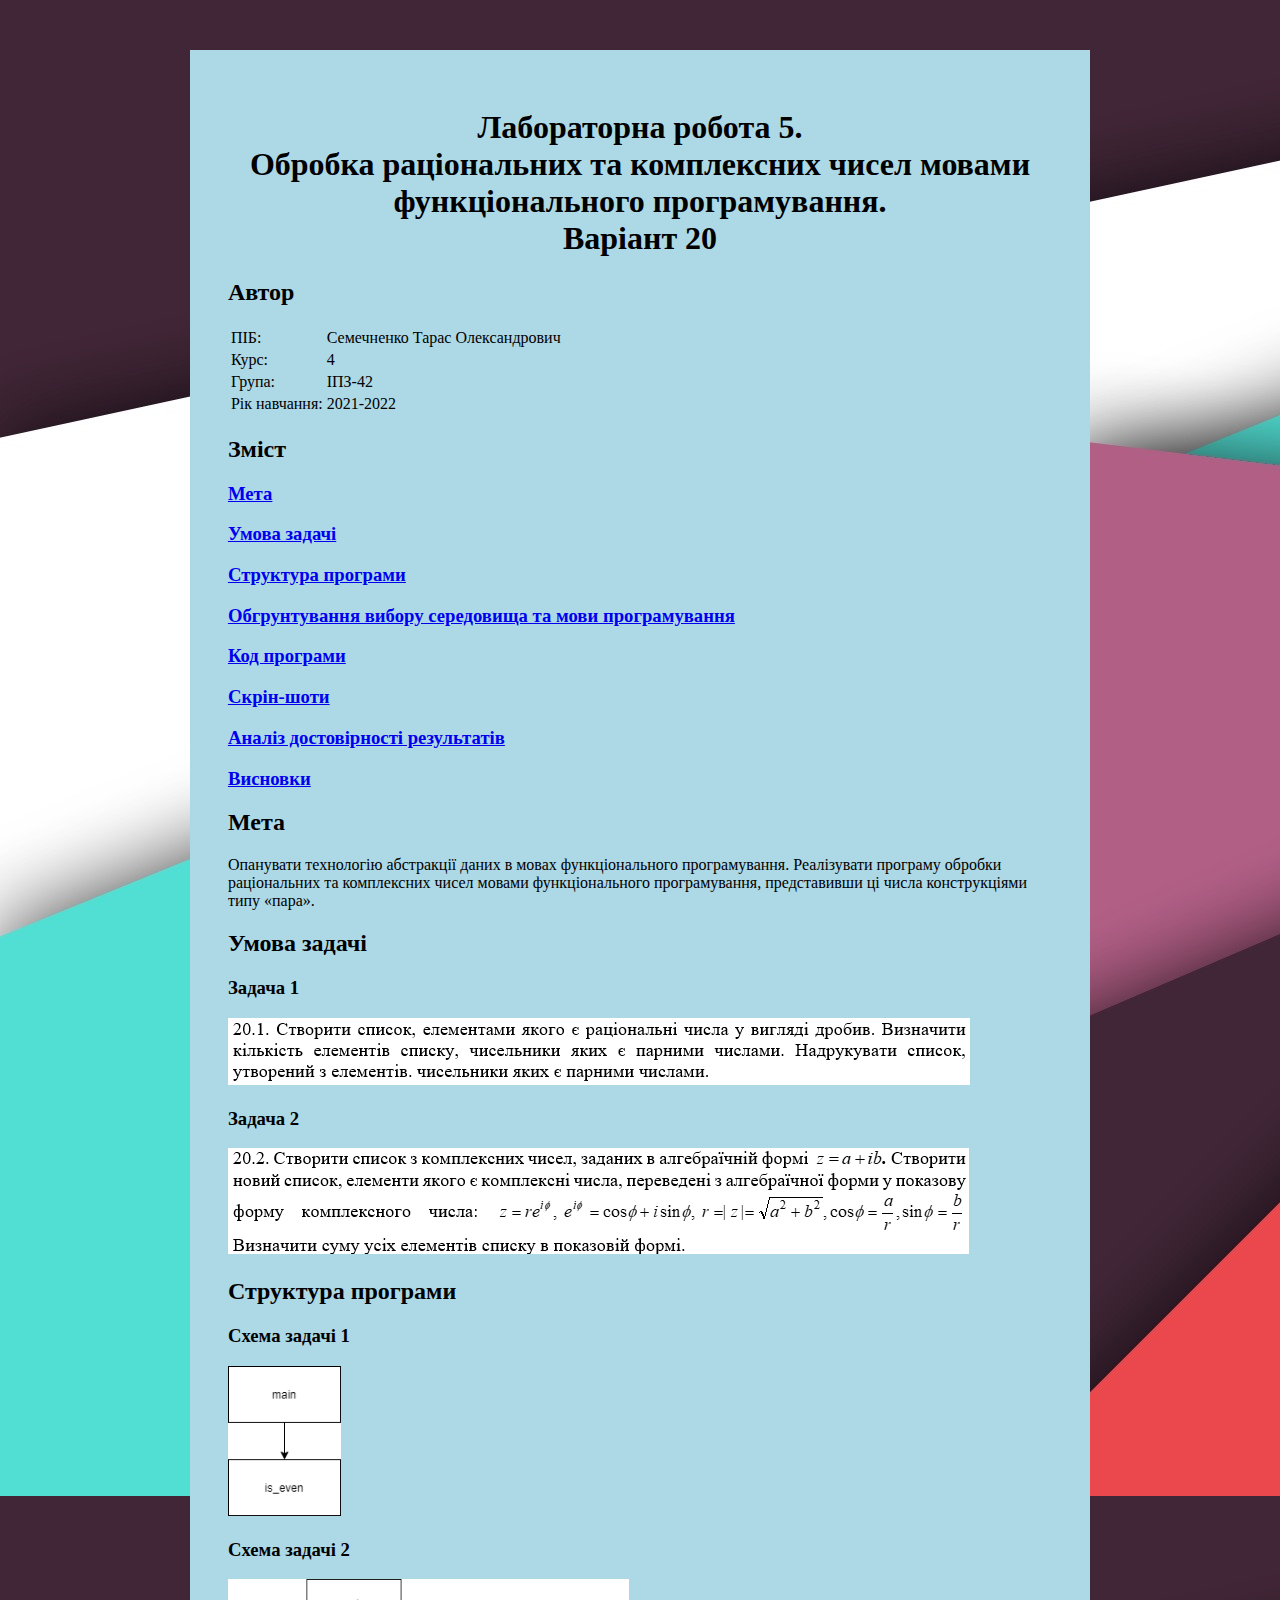
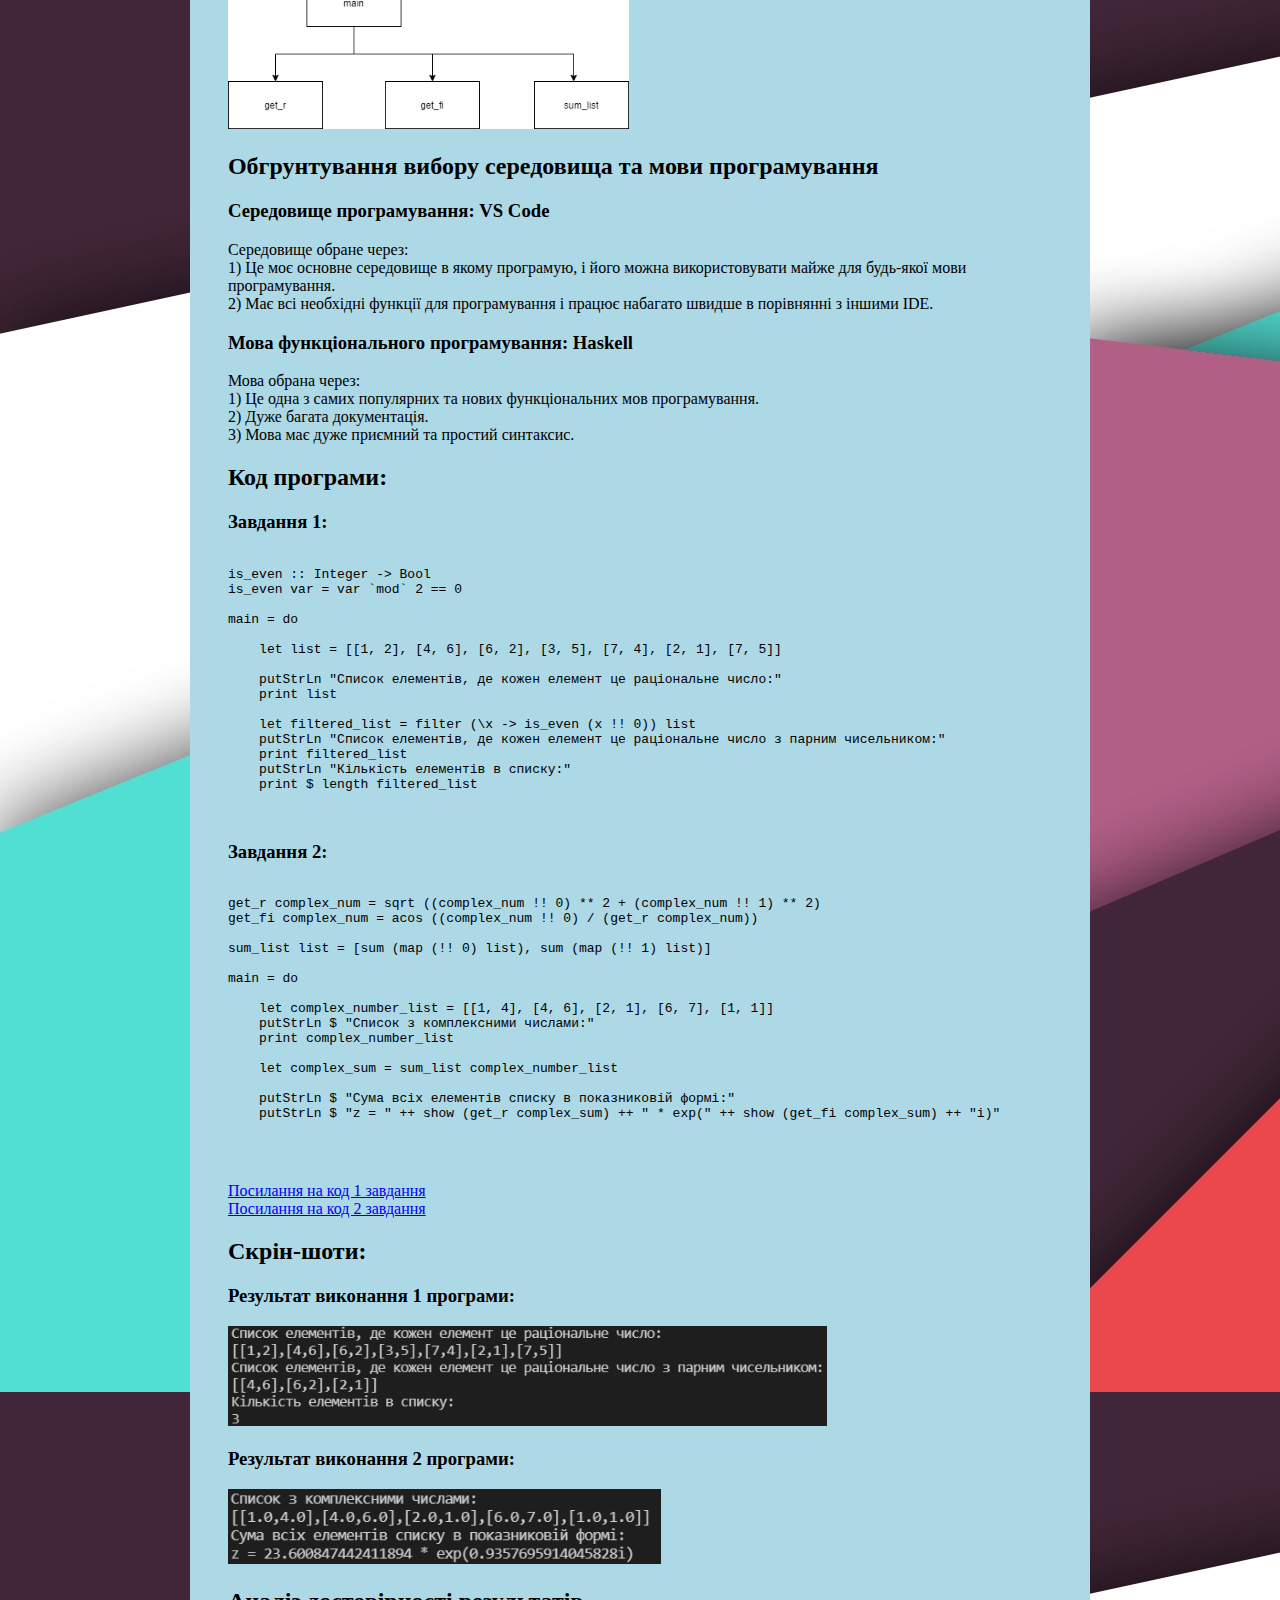
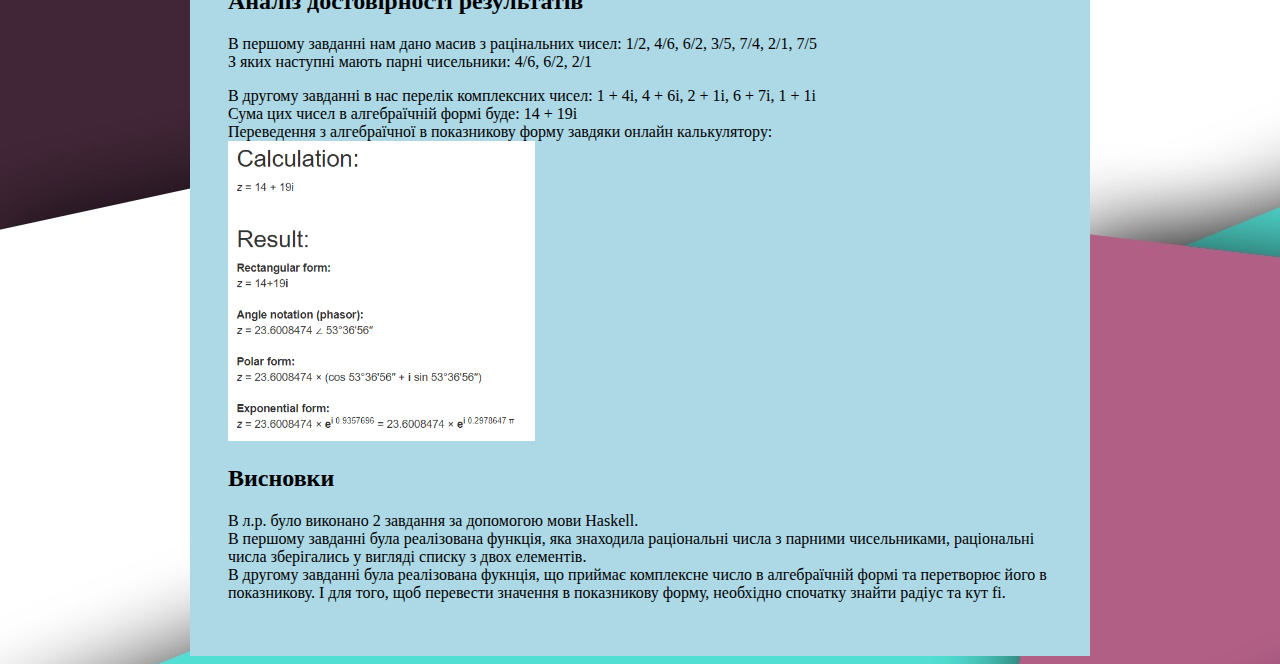
<file: lab5/page_lab5.html>
<!DOCTYPE html>

<html>
    <head>
        <link rel="stylesheet" href="../mystyle.css">
    </head>
    <body>
        <div id="lab_page">
            <center>
                <h1>
                    Лабораторна робота 5.
                    <br>Обробка раціональних та комплексних чисел мовами функціонального програмування.
                    <br>Варіант 20
                </h1>
            </center>
    
            <h2>Автор</h2>
            <table>
                <tr><td>ПІБ:</td><td>Семечненко Тарас Олександрович</td></tr>
                <tr><td>Курс:</td><td>4</td></tr>
                <tr><td>Група:</td><td>ІПЗ-42</td></tr>
                <tr><td>Рік навчання:</td><td>2021-2022</td></tr>
            </table>

            <h2>Зміст</h2>
            <h3><a href="#k1">Мета</a></h3>
            <h3><a href="#k2">Умова задачі</a></h3>
            <h3><a href="#k3">Структура програми</a></h3>
            <h3><a href="#k4">Обгрунтування вибору середовища та мови програмування</a></h3>
            <h3><a href="#k5">Код програми</a></h3>
            <h3><a href="#k6">Скрін-шоти</a></h3>
            <h3><a href="#k7">Аналіз достовірності результатів</a></h3>
            <h3><a href="#k8">Висновки</a></h3>

            <h2><a name="k1">Мета</a></h2>
            <p>Опанувати технологію абстракції даних в мовах функціонального програмування. Реалізувати програму обробки раціональних та комплексних чисел мовами функціонального програмування, представивши ці числа конструкціями типу «пара».</p>

            <h2><a name="k2">Умова задачі</a></h2>

            <h3>Задача 1</h3>
            <img src="pic1.png">

            <h3>Задача 2</h3>
            <img src="pic2.png">

            <h2><a name="k3">Структура програми</a></h2>
            <h3>Схема задачі 1</h3>
            <img src="Untitled Diagram-lab5_1.drawio.png", height=150>

            <h3>Схема задачі 2</h3>
            <img src="Untitled Diagram-lab5_2.drawio.png", height=150>
            
            <h2><a name="k4">Обгрунтування вибору середовища та мови програмування</h2>
            <p>
                <h3>Середовище програмування: VS Code</h3>
                Середовище обране через:
                <br>1) Це моє основне середовище в якому програмую, 
                і його можна використовувати майже для будь-якої мови програмування.
                <br>2) Має всі необхідні функції для програмування 
                і працює набагато швидше в порівнянні з іншими IDE.

                <h3>Мова функціонального програмування: Haskell</h3>
                Мова обрана через:
                <br>1) Це одна з самих популярних та нових функціональних мов програмування.
                <br>2) Дуже багата документація.
                <br>3) Мова має дуже приємний та простий синтаксис.
            </p> 

            <h2><a name="k5">Код програми:</a></h2>
            <h3>Завдання 1:</h3>

            <xmp>
is_even :: Integer -> Bool
is_even var = var `mod` 2 == 0

main = do 

    let list = [[1, 2], [4, 6], [6, 2], [3, 5], [7, 4], [2, 1], [7, 5]]
    
    putStrLn "Список елементів, де кожен елемент це раціональне число:"
    print list

    let filtered_list = filter (\x -> is_even (x !! 0)) list
    putStrLn "Список елементів, де кожен елемент це раціональне число з парним чисельником:"
    print filtered_list
    putStrLn "Кількість елементів в списку:"
    print $ length filtered_list

            </xmp>

            <h3>Завдання 2:</h3>

            <xmp>
get_r complex_num = sqrt ((complex_num !! 0) ** 2 + (complex_num !! 1) ** 2)
get_fi complex_num = acos ((complex_num !! 0) / (get_r complex_num))

sum_list list = [sum (map (!! 0) list), sum (map (!! 1) list)]

main = do 

    let complex_number_list = [[1, 4], [4, 6], [2, 1], [6, 7], [1, 1]]
    putStrLn $ "Список з комплексними числами:"
    print complex_number_list

    let complex_sum = sum_list complex_number_list

    putStrLn $ "Сума всіх елементів списку в показниковій формі:"
    putStrLn $ "z = " ++ show (get_r complex_sum) ++ " * exp(" ++ show (get_fi complex_sum) ++ "i)"

            </xmp>

            <br><a href="https://github.com/Gavair/Gavair.github.io/blob/main/src/lab5/task1.hs">
                Посилання на код 1 завдання
            </a>
            <br><a href="https://github.com/Gavair/Gavair.github.io/blob/main/src/lab5/task2.hs">
                Посилання на код 2 завдання
            </a>

            <h2><a name="k6">Скрін-шоти:</a></h2>
            <h3>Результат виконання 1 програми:</h3>
            <img src="screen1.png", height=100>

            <h3>Результат виконання 2 програми:</h3>
            <img src="screen2.png", height=75>

            <h2><a name="k7">Аналіз достовірності результатів</a></h2>
            <p>
                В першому завданні нам дано масив з рацінальних чисел: 1/2, 4/6, 6/2, 3/5, 7/4, 2/1, 7/5
                <br>З яких наступні мають парні чисельники: 4/6, 6/2, 2/1
            </p>

            <p>
                В другому завданні в нас перелік комплексних чисел: 1 + 4i, 4 + 6i, 2 + 1i, 6 + 7i, 1 + 1i
                <br>Сума цих чисел в алгебраїчній формі буде: 14 + 19i
                <br>Переведення з алгебраїчної в показникову форму завдяки онлайн калькулятору:
                <br><img src="result_on_calculator2.png", height=300>
            </p>

            <h2><a name="k8">Висновки</a></h2>
            <p>В л.р. було виконано 2 завдання за допомогою мови Haskell.
                <br>В першому завданні була реалізована функція, яка знаходила раціональні числа з парними чисельниками, раціональні числа зберігались у вигляді списку з двох елементів.
                <br>В другому завданні була реалізована фукнція, що приймає комплексне число в алгебраїчній формі та перетворює його в показникову. І для того, щоб перевести значення в показникову форму, необхідно спочатку знайти радіус та кут fi.
            </p>
        </div>
    </body>
</html>
</file>
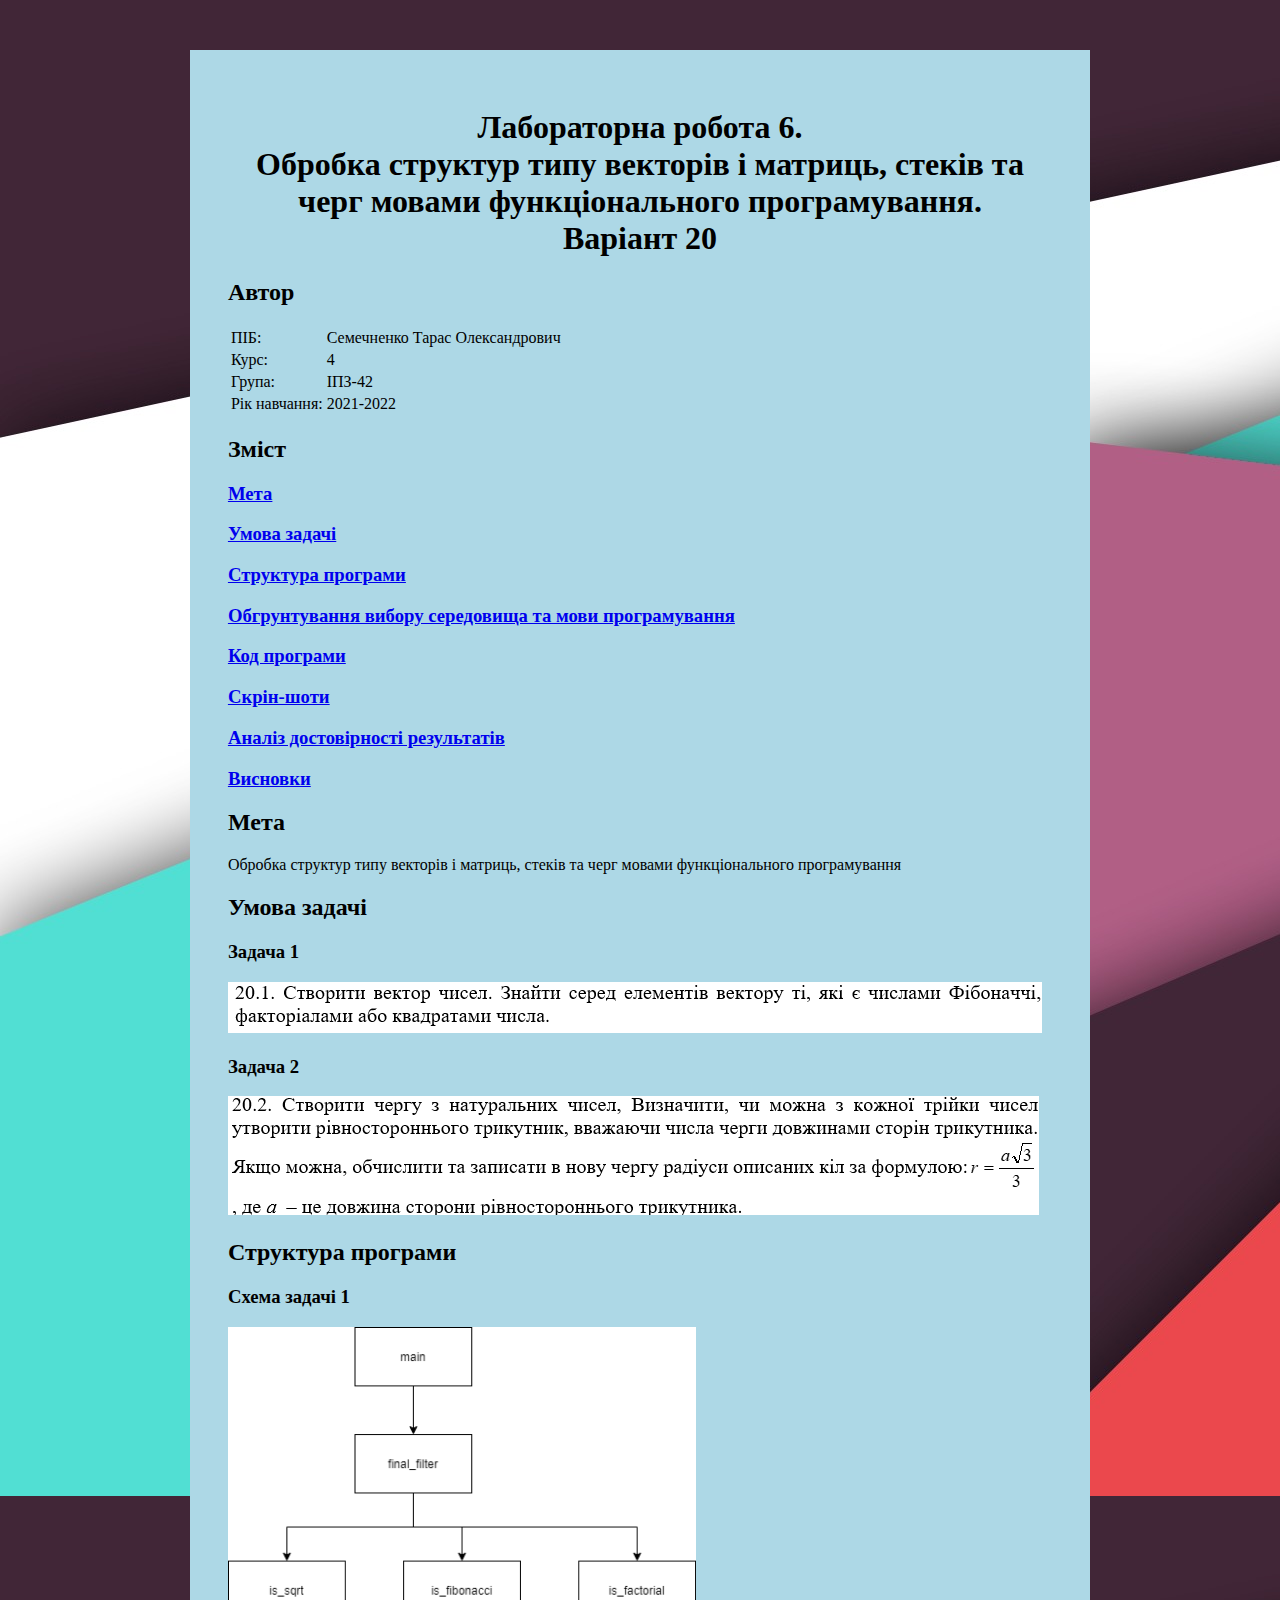
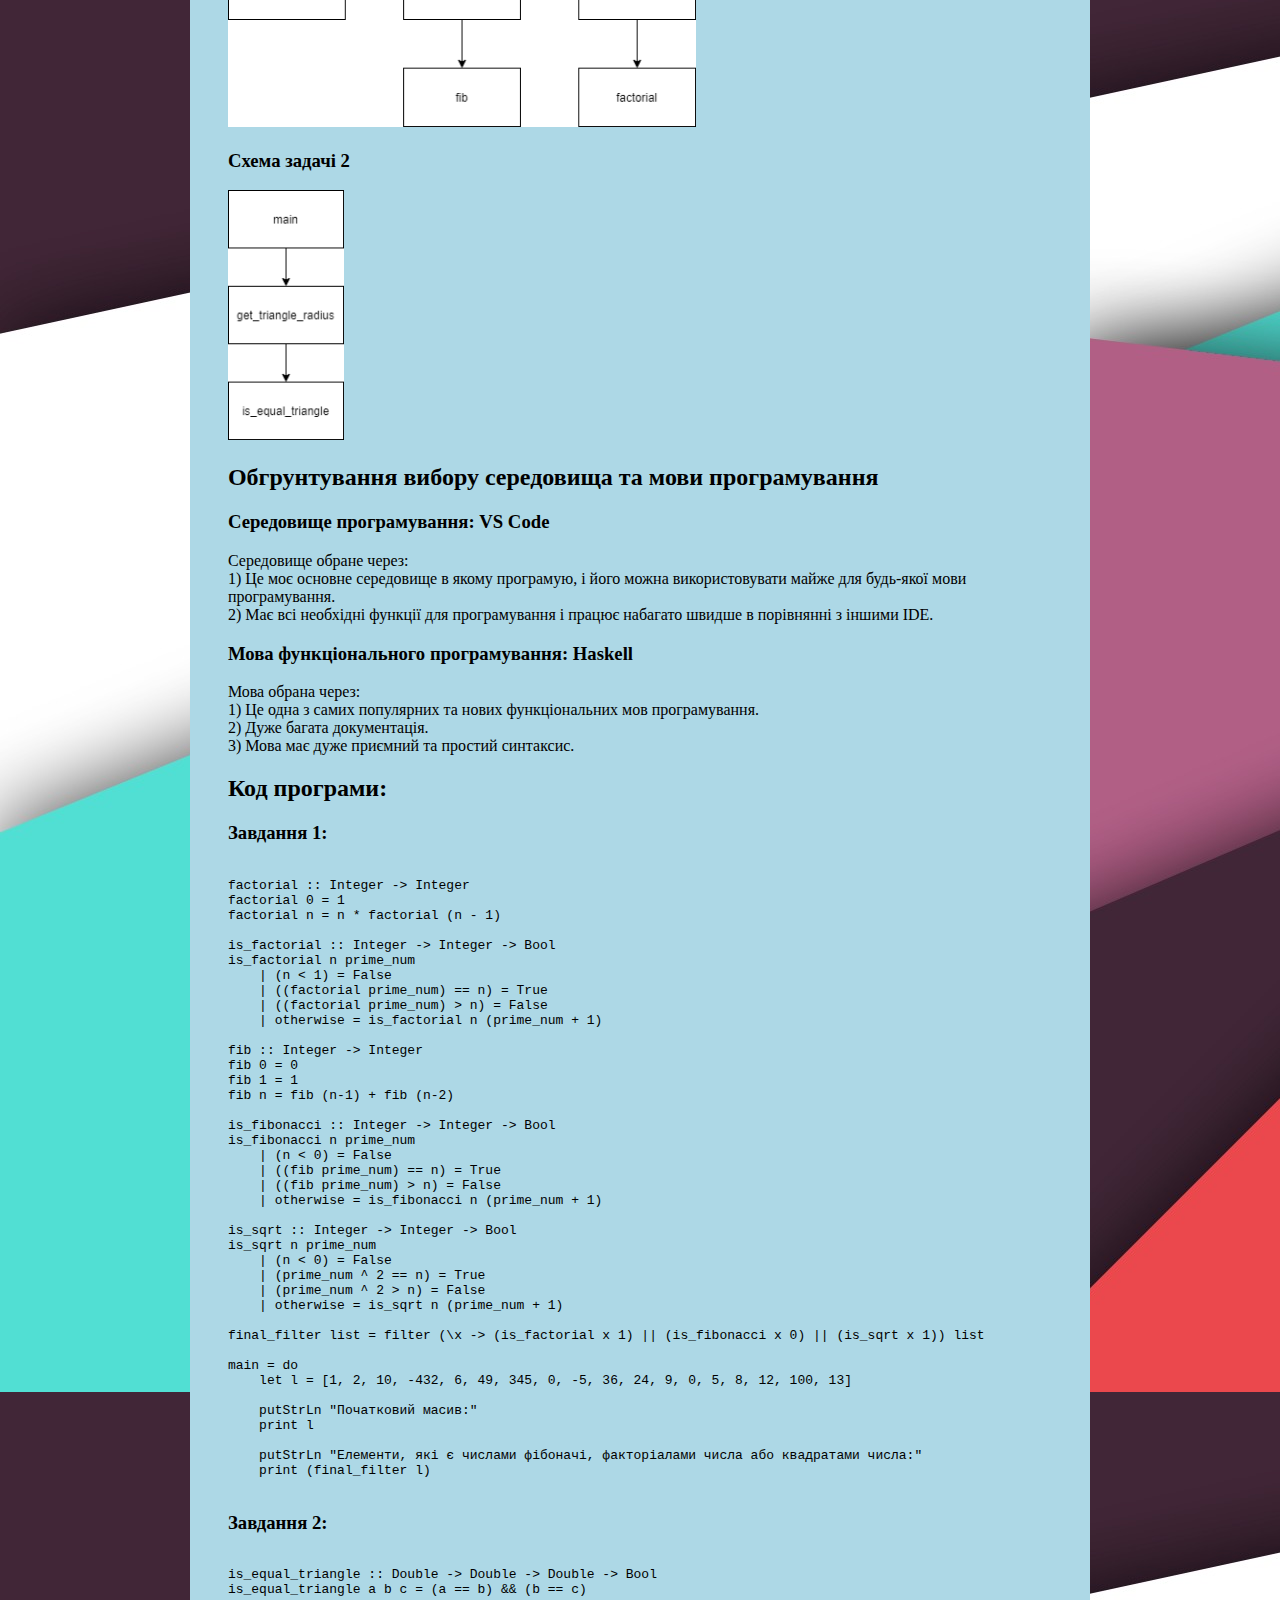
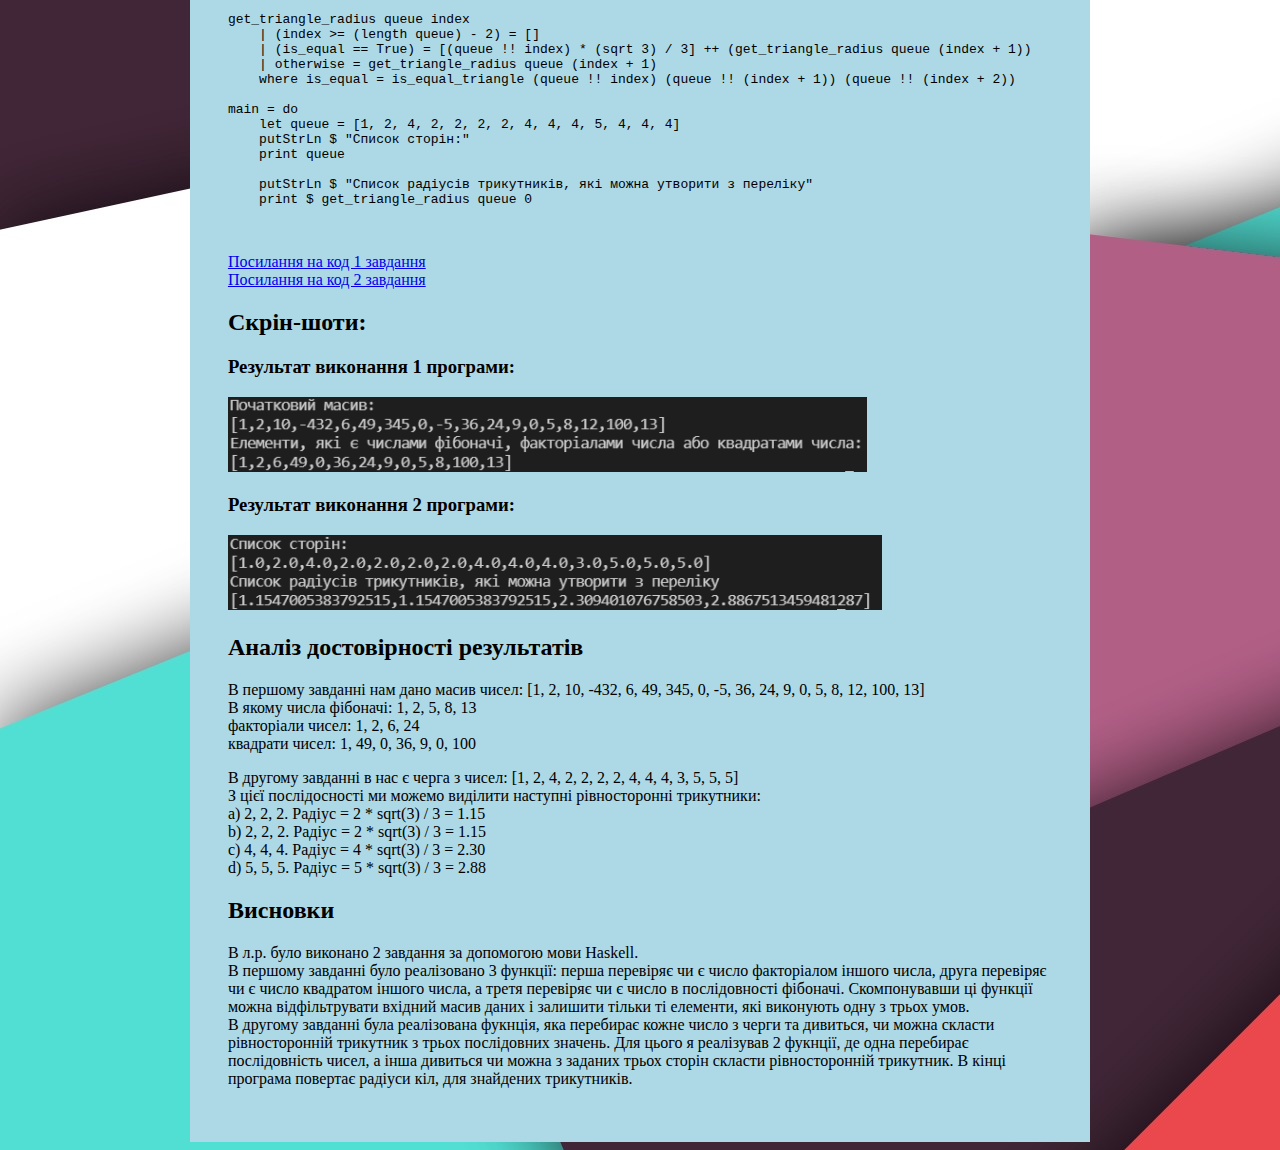
<file: lab6/page_lab6.html>
<!DOCTYPE html>

<html>
    <head>
        <link rel="stylesheet" href="../mystyle.css">
    </head>
    <body>
        <div id="lab_page">
            <center>
                <h1>
                    Лабораторна робота 6.
                    <br>Обробка структур типу векторів і матриць, стеків та черг мовами функціонального програмування.
                    <br>Варіант 20
                </h1>
            </center>
    
            <h2>Автор</h2>
            <table>
                <tr><td>ПІБ:</td><td>Семечненко Тарас Олександрович</td></tr>
                <tr><td>Курс:</td><td>4</td></tr>
                <tr><td>Група:</td><td>ІПЗ-42</td></tr>
                <tr><td>Рік навчання:</td><td>2021-2022</td></tr>
            </table>

            <h2>Зміст</h2>
            <h3><a href="#k1">Мета</a></h3>
            <h3><a href="#k2">Умова задачі</a></h3>
            <h3><a href="#k3">Структура програми</a></h3>
            <h3><a href="#k4">Обгрунтування вибору середовища та мови програмування</a></h3>
            <h3><a href="#k5">Код програми</a></h3>
            <h3><a href="#k6">Скрін-шоти</a></h3>
            <h3><a href="#k7">Аналіз достовірності результатів</a></h3>
            <h3><a href="#k8">Висновки</a></h3>

            <h2><a name="k1">Мета</a></h2>
            <p>Обробка структур типу векторів і матриць, стеків та черг мовами функціонального програмування</p>

            <h2><a name="k2">Умова задачі</a></h2>

            <h3>Задача 1</h3>
            <img src="pic1.png">

            <h3>Задача 2</h3>
            <img src="pic2.png">

            <h2><a name="k3">Структура програми</a></h2>
            <h3>Схема задачі 1</h3>
            <img src="Untitled Diagram-lab6_1.drawio.png", height=400>

            <h3>Схема задачі 2</h3>
            <img src="Untitled Diagram-lab6_2.drawio.png", height=250>
            
            <h2><a name="k4">Обгрунтування вибору середовища та мови програмування</h2>
            <p>
                <h3>Середовище програмування: VS Code</h3>
                Середовище обране через:
                <br>1) Це моє основне середовище в якому програмую, 
                і його можна використовувати майже для будь-якої мови програмування.
                <br>2) Має всі необхідні функції для програмування 
                і працює набагато швидше в порівнянні з іншими IDE.

                <h3>Мова функціонального програмування: Haskell</h3>
                Мова обрана через:
                <br>1) Це одна з самих популярних та нових функціональних мов програмування.
                <br>2) Дуже багата документація.
                <br>3) Мова має дуже приємний та простий синтаксис.
            </p> 

            <h2><a name="k5">Код програми:</a></h2>
            <h3>Завдання 1:</h3>

            <xmp>
factorial :: Integer -> Integer
factorial 0 = 1
factorial n = n * factorial (n - 1)

is_factorial :: Integer -> Integer -> Bool
is_factorial n prime_num
    | (n < 1) = False
    | ((factorial prime_num) == n) = True
    | ((factorial prime_num) > n) = False
    | otherwise = is_factorial n (prime_num + 1)

fib :: Integer -> Integer
fib 0 = 0
fib 1 = 1
fib n = fib (n-1) + fib (n-2)

is_fibonacci :: Integer -> Integer -> Bool
is_fibonacci n prime_num
    | (n < 0) = False
    | ((fib prime_num) == n) = True
    | ((fib prime_num) > n) = False
    | otherwise = is_fibonacci n (prime_num + 1)

is_sqrt :: Integer -> Integer -> Bool
is_sqrt n prime_num
    | (n < 0) = False
    | (prime_num ^ 2 == n) = True
    | (prime_num ^ 2 > n) = False
    | otherwise = is_sqrt n (prime_num + 1)

final_filter list = filter (\x -> (is_factorial x 1) || (is_fibonacci x 0) || (is_sqrt x 1)) list

main = do 
    let l = [1, 2, 10, -432, 6, 49, 345, 0, -5, 36, 24, 9, 0, 5, 8, 12, 100, 13]
    
    putStrLn "Початковий масив:"
    print l

    putStrLn "Елементи, які є числами фібоначі, факторіалами числа або квадратами числа:"
    print (final_filter l)
            </xmp>

            <h3>Завдання 2:</h3>

            <xmp>
is_equal_triangle :: Double -> Double -> Double -> Bool
is_equal_triangle a b c = (a == b) && (b == c)

get_triangle_radius queue index
    | (index >= (length queue) - 2) = []
    | (is_equal == True) = [(queue !! index) * (sqrt 3) / 3] ++ (get_triangle_radius queue (index + 1))
    | otherwise = get_triangle_radius queue (index + 1)
    where is_equal = is_equal_triangle (queue !! index) (queue !! (index + 1)) (queue !! (index + 2))

main = do 
    let queue = [1, 2, 4, 2, 2, 2, 2, 4, 4, 4, 5, 4, 4, 4]
    putStrLn $ "Список сторін:"
    print queue

    putStrLn $ "Список радіусів трикутників, які можна утворити з переліку"
    print $ get_triangle_radius queue 0
            </xmp>

            <br><a href="https://github.com/Gavair/Gavair.github.io/blob/main/src/lab6/task1.hs">
                Посилання на код 1 завдання
            </a>
            <br><a href="https://github.com/Gavair/Gavair.github.io/blob/main/src/lab6/task2.hs">
                Посилання на код 2 завдання
            </a>

            <h2><a name="k6">Скрін-шоти:</a></h2>
            <h3>Результат виконання 1 програми:</h3>
            <img src="screen1.png", height=75>

            <h3>Результат виконання 2 програми:</h3>
            <img src="screen2.png", height=75>

            <h2><a name="k7">Аналіз достовірності результатів</a></h2>
            <p>
                В першому завданні нам дано масив чисел: [1, 2, 10, -432, 6, 49, 345, 0, -5, 36, 24, 9, 0, 5, 8, 12, 100, 13]
                <br>В якому числа фібоначі: 1, 2, 5, 8, 13
                <br>факторіали чисел: 1, 2, 6, 24
                <br>квадрати чисел: 1, 49, 0, 36, 9, 0, 100
            </p>
            <p>
                В другому завданні в нас є черга з чисел: [1, 2, 4, 2, 2, 2, 2, 4, 4, 4, 3, 5, 5, 5]
                <br>З цієї послідосності ми можемо виділити наступні рівносторонні трикутники:
                <br>a) 2, 2, 2. Радіус = 2 * sqrt(3) / 3 = 1.15
                <br>b) 2, 2, 2. Радіус = 2 * sqrt(3) / 3 = 1.15
                <br>c) 4, 4, 4. Радіус = 4 * sqrt(3) / 3 = 2.30
                <br>d) 5, 5, 5. Радіус = 5 * sqrt(3) / 3 = 2.88
            </p>

            <h2><a name="k8">Висновки</a></h2>
            <p>В л.р. було виконано 2 завдання за допомогою мови Haskell.
                <br>В першому завданні було реалізовано 3 функції: перша перевіряє чи є число факторіалом іншого числа, друга перевіряє чи є число квадратом іншого числа, а третя перевіряє чи є число в послідовності фібоначі. Скомпонувавши ці функції можна відфільтрувати вхідний масив даних і залишити тільки ті елементи, які виконують одну з трьох умов.
                <br>В другому завданні була реалізована фукнція, яка перебирає кожне число з черги та дивиться, чи можна скласти рівносторонній трикутник з трьох послідовних значень. Для цього я реалізував 2 фукнції, де одна перебирає послідовність чисел, а інша дивиться чи можна з заданих трьох сторін скласти рівносторонній трикутник. В кінці програма повертає радіуси кіл, для знайдених трикутників.
            </p>
        </div>
    </body>
</html>
</file>
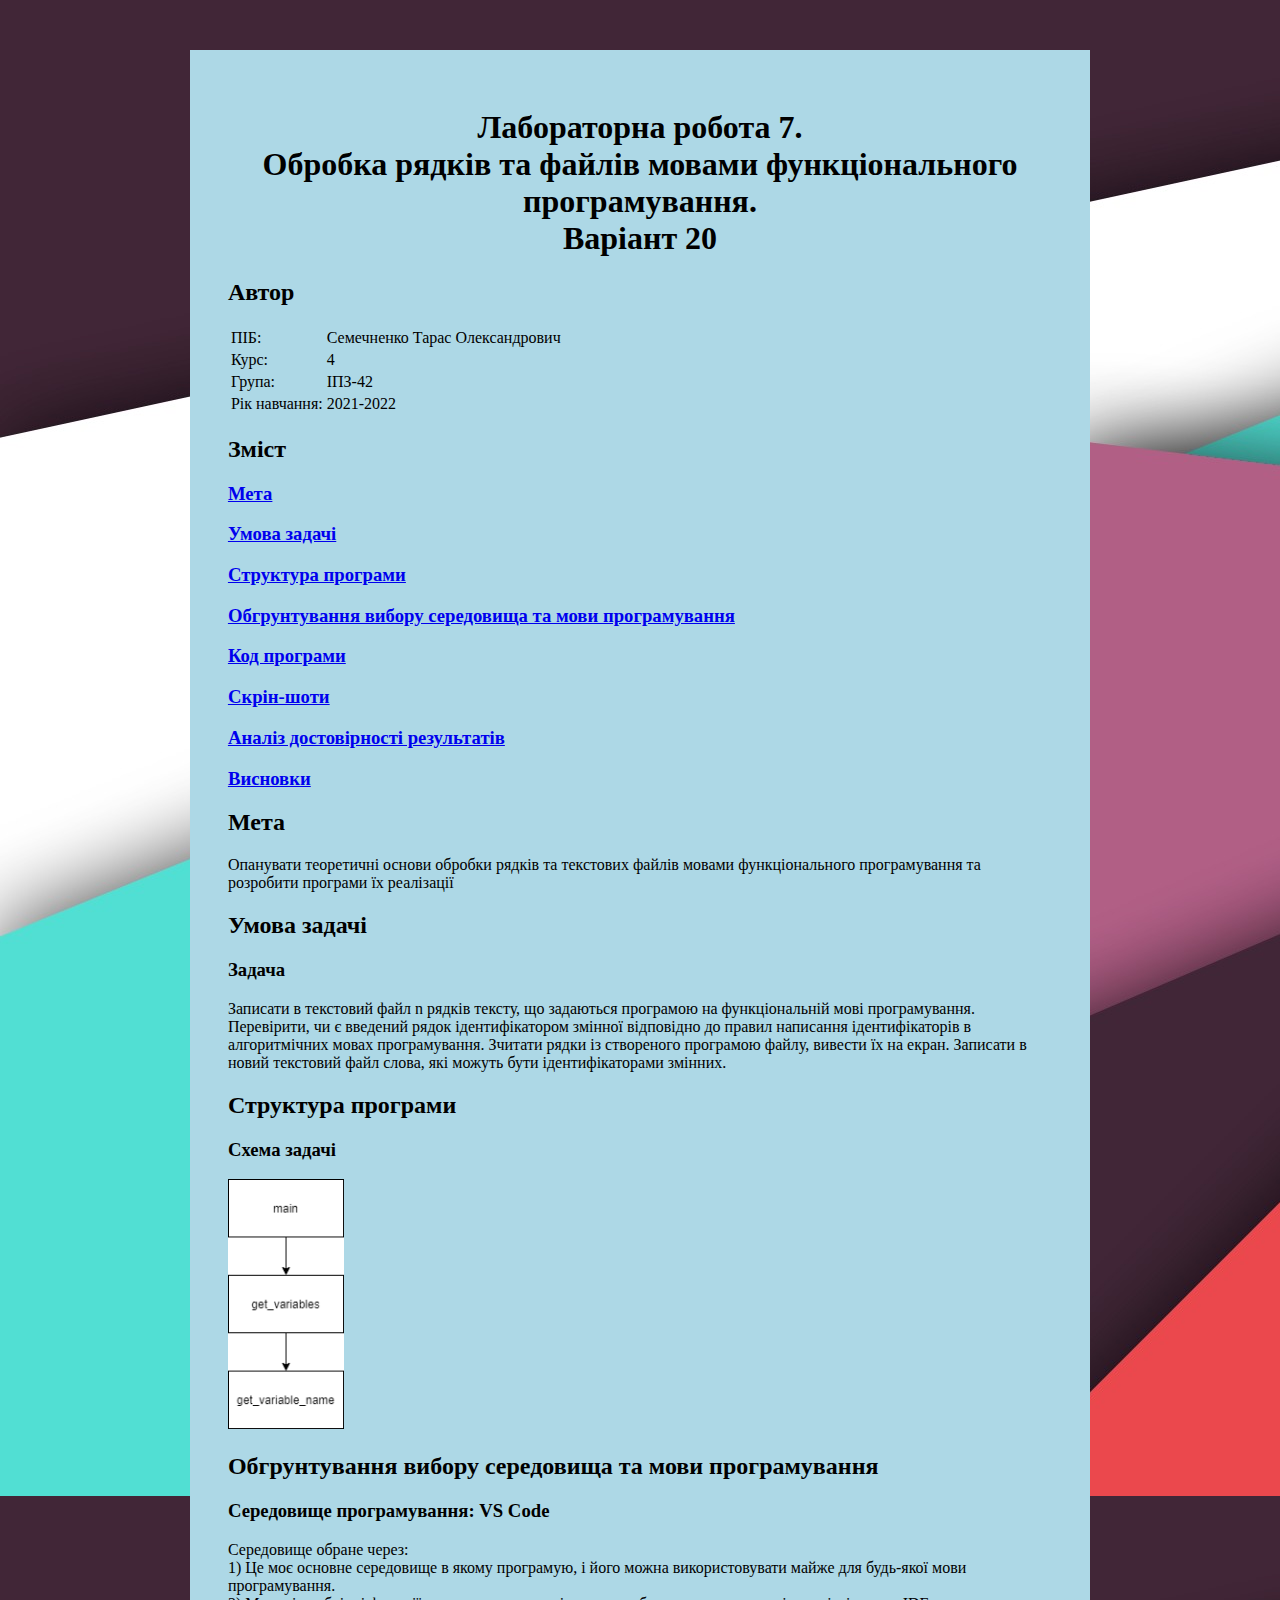
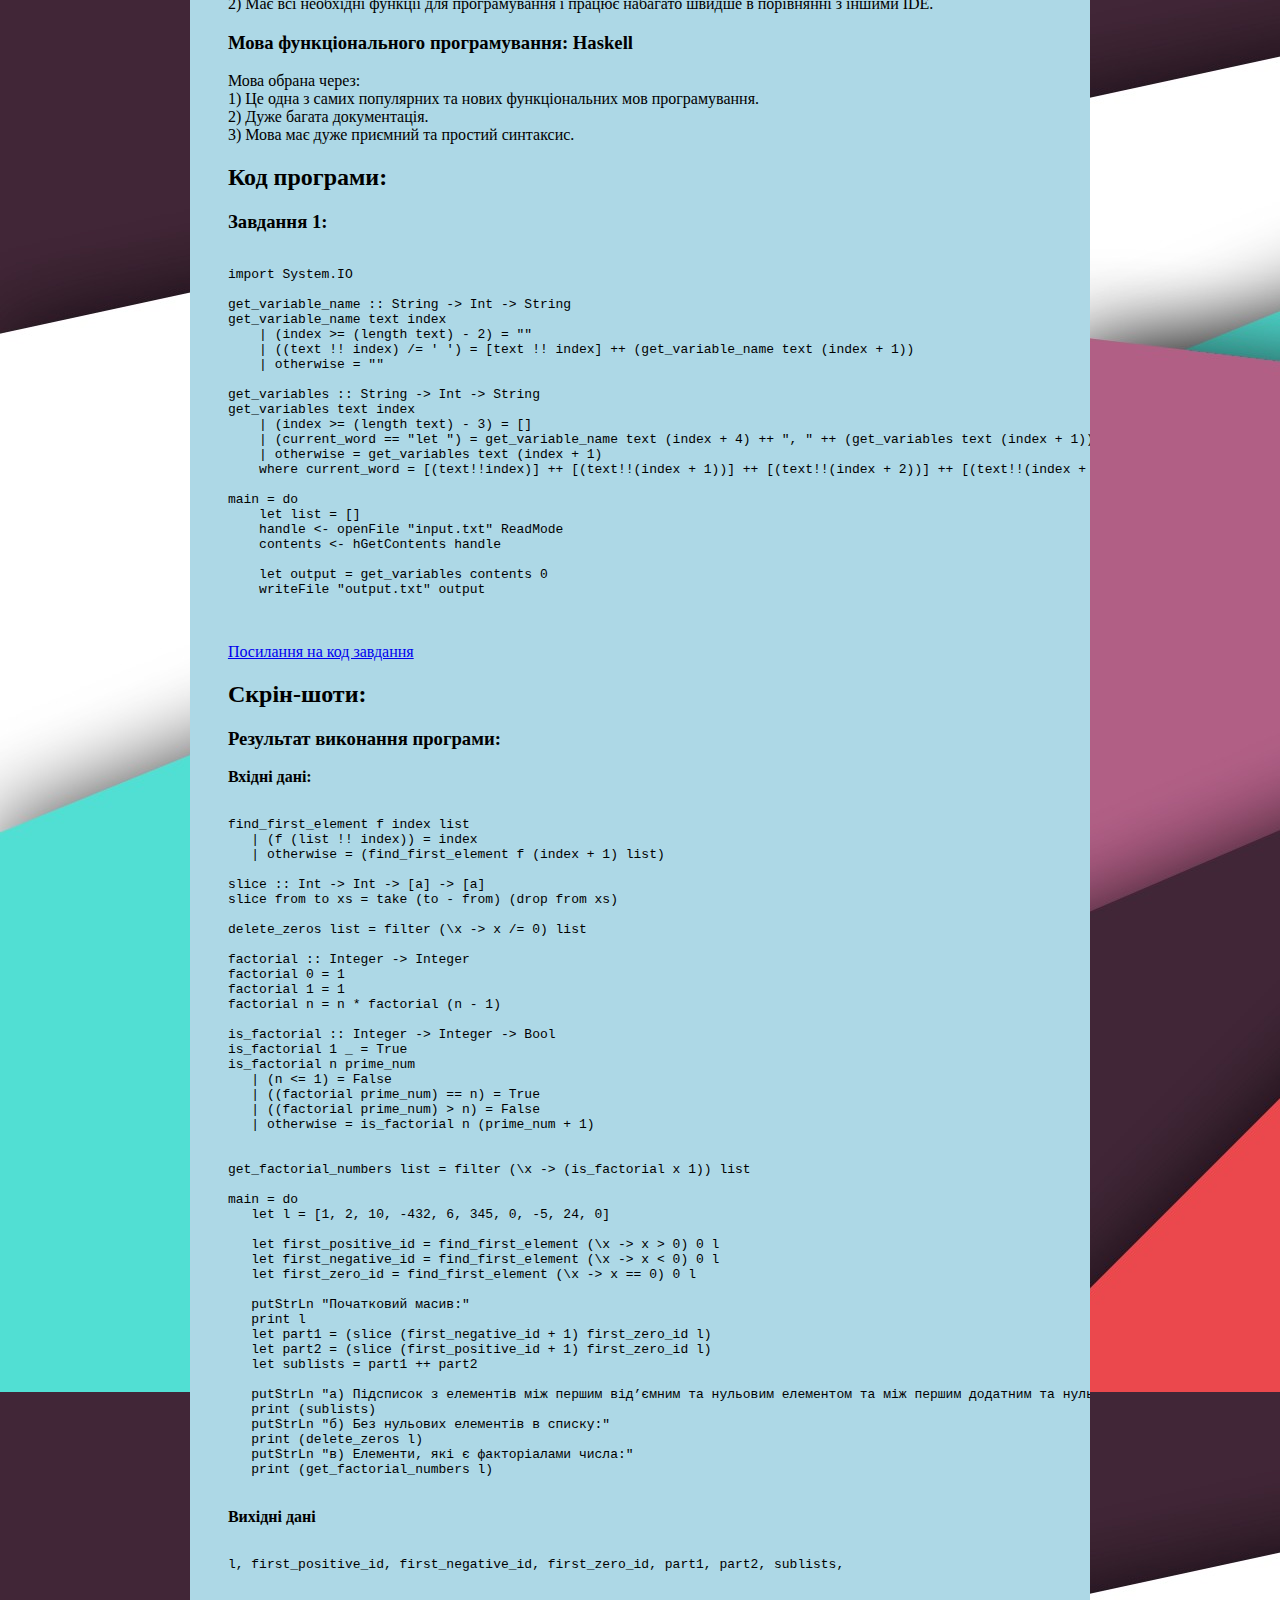
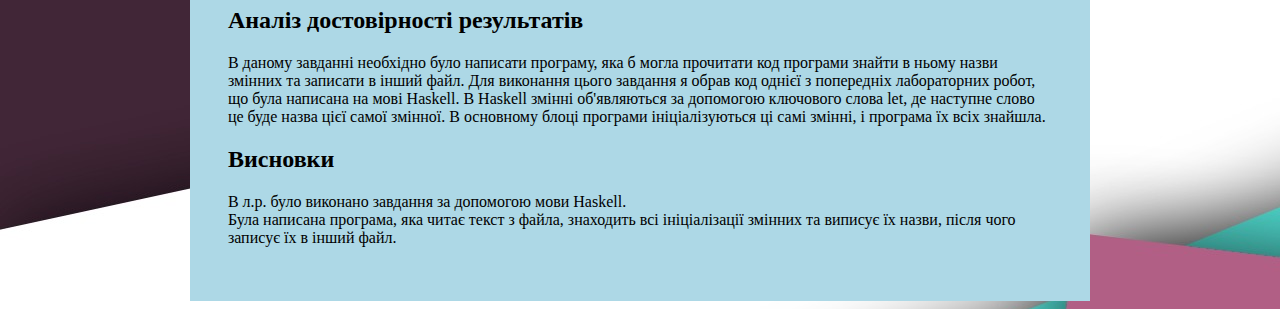
<file: lab7/page_lab7.html>
<!DOCTYPE html>

<html>
    <head>
        <link rel="stylesheet" href="../mystyle.css">
    </head>
    <body>
        <div id="lab_page">
            <center>
                <h1>
                    Лабораторна робота 7.
                    <br>Обробка рядків та файлів мовами функціонального програмування.
                    <br>Варіант 20
                </h1>
            </center>
    
            <h2>Автор</h2>
            <table>
                <tr><td>ПІБ:</td><td>Семечненко Тарас Олександрович</td></tr>
                <tr><td>Курс:</td><td>4</td></tr>
                <tr><td>Група:</td><td>ІПЗ-42</td></tr>
                <tr><td>Рік навчання:</td><td>2021-2022</td></tr>
            </table>

            <h2>Зміст</h2>
            <h3><a href="#k1">Мета</a></h3>
            <h3><a href="#k2">Умова задачі</a></h3>
            <h3><a href="#k3">Структура програми</a></h3>
            <h3><a href="#k4">Обгрунтування вибору середовища та мови програмування</a></h3>
            <h3><a href="#k5">Код програми</a></h3>
            <h3><a href="#k6">Скрін-шоти</a></h3>
            <h3><a href="#k7">Аналіз достовірності результатів</a></h3>
            <h3><a href="#k8">Висновки</a></h3>

            <h2><a name="k1">Мета</a></h2>
            <p>Опанувати теоретичні основи обробки рядків та текстових файлів мовами функціонального програмування та розробити програми їх реалізації</p>

            <h2><a name="k2">Умова задачі</a></h2>

            <h3>Задача</h3>
            <p>
                Записати в текстовий файл n рядків тексту, що задаються програмою на функціональній мові програмування. Перевірити, чи є введений рядок ідентифікатором змінної відповідно до правил написання ідентифікаторів в алгоритмічних мовах програмування.
                Зчитати рядки із створеного програмою файлу, вивести їх на екран. Записати в новий текстовий файл слова, які можуть бути ідентифікаторами змінних.              
            </p>

            <h2><a name="k3">Структура програми</a></h2>
            <h3>Схема задачі</h3>
            <img src="Untitled Diagram-lab7.drawio.png", height=250>
            
            <h2><a name="k4">Обгрунтування вибору середовища та мови програмування</h2>
            <p>
                <h3>Середовище програмування: VS Code</h3>
                Середовище обране через:
                <br>1) Це моє основне середовище в якому програмую, 
                і його можна використовувати майже для будь-якої мови програмування.
                <br>2) Має всі необхідні функції для програмування 
                і працює набагато швидше в порівнянні з іншими IDE.

                <h3>Мова функціонального програмування: Haskell</h3>
                Мова обрана через:
                <br>1) Це одна з самих популярних та нових функціональних мов програмування.
                <br>2) Дуже багата документація.
                <br>3) Мова має дуже приємний та простий синтаксис.
            </p> 

            <h2><a name="k5">Код програми:</a></h2>
            <h3>Завдання 1:</h3>

            <xmp>
import System.IO  

get_variable_name :: String -> Int -> String
get_variable_name text index
    | (index >= (length text) - 2) = ""
    | ((text !! index) /= ' ') = [text !! index] ++ (get_variable_name text (index + 1))
    | otherwise = ""

get_variables :: String -> Int -> String
get_variables text index
    | (index >= (length text) - 3) = []
    | (current_word == "let ") = get_variable_name text (index + 4) ++ ", " ++ (get_variables text (index + 1))
    | otherwise = get_variables text (index + 1)
    where current_word = [(text!!index)] ++ [(text!!(index + 1))] ++ [(text!!(index + 2))] ++ [(text!!(index + 3))]

main = do 
    let list = []
    handle <- openFile "input.txt" ReadMode
    contents <- hGetContents handle

    let output = get_variables contents 0
    writeFile "output.txt" output     
            </xmp>

            <br><a href="https://github.com/Gavair/Gavair.github.io/blob/main/src/lab7/task1.hs">
                Посилання на код завдання
            </a>

            <h2><a name="k6">Скрін-шоти:</a></h2>
            <h3>Результат виконання програми:</h3>
            <p><b>Вхідні дані:</b></p>
            <xmp>
find_first_element f index list
   | (f (list !! index)) = index
   | otherwise = (find_first_element f (index + 1) list)

slice :: Int -> Int -> [a] -> [a]
slice from to xs = take (to - from) (drop from xs)

delete_zeros list = filter (\x -> x /= 0) list

factorial :: Integer -> Integer
factorial 0 = 1
factorial 1 = 1
factorial n = n * factorial (n - 1)

is_factorial :: Integer -> Integer -> Bool
is_factorial 1 _ = True
is_factorial n prime_num
   | (n <= 1) = False
   | ((factorial prime_num) == n) = True
   | ((factorial prime_num) > n) = False
   | otherwise = is_factorial n (prime_num + 1)
   

get_factorial_numbers list = filter (\x -> (is_factorial x 1)) list

main = do 
   let l = [1, 2, 10, -432, 6, 345, 0, -5, 24, 0]

   let first_positive_id = find_first_element (\x -> x > 0) 0 l
   let first_negative_id = find_first_element (\x -> x < 0) 0 l
   let first_zero_id = find_first_element (\x -> x == 0) 0 l

   putStrLn "Початковий масив:"
   print l
   let part1 = (slice (first_negative_id + 1) first_zero_id l)
   let part2 = (slice (first_positive_id + 1) first_zero_id l)
   let sublists = part1 ++ part2

   putStrLn "а) Підсписок з елементів між першим від’ємним та нульовим елементом та між першим додатним та нульовим:"
   print (sublists)
   putStrLn "б) Без нульових елементів в списку:"
   print (delete_zeros l)
   putStrLn "в) Елементи, які є факторіалами числа:"
   print (get_factorial_numbers l)
            </xmp>
            <p><b>Вихідні дані</b></p>

            <xmp>
l, first_positive_id, first_negative_id, first_zero_id, part1, part2, sublists, 
            </xmp>

            <h2><a name="k7">Аналіз достовірності результатів</a></h2>
            <p>
                В даному завданні необхідно було написати програму, яка б могла прочитати код програми знайти в ньому назви змінних та записати в інший файл.
                Для виконання цього завдання я обрав код однієї з попередніх лабораторних робот, що була написана на мові Haskell.
                В Haskell змінні об'являються за допомогою ключового слова let, де наступне слово це буде назва цієї самої змінної. 
                В основному блоці програми ініціалізуються ці самі змінні, і програма їх всіх знайшла.
            </p>
            <h2><a name="k8">Висновки</a></h2>
            <p>В л.р. було виконано завдання за допомогою мови Haskell.
                <br>Була написана програма, яка читає текст з файла, знаходить всі ініціалізації змінних та виписує їх назви, після чого записує їх в інший файл.
            </p>
        </div>
    </body>
</html>
</file>
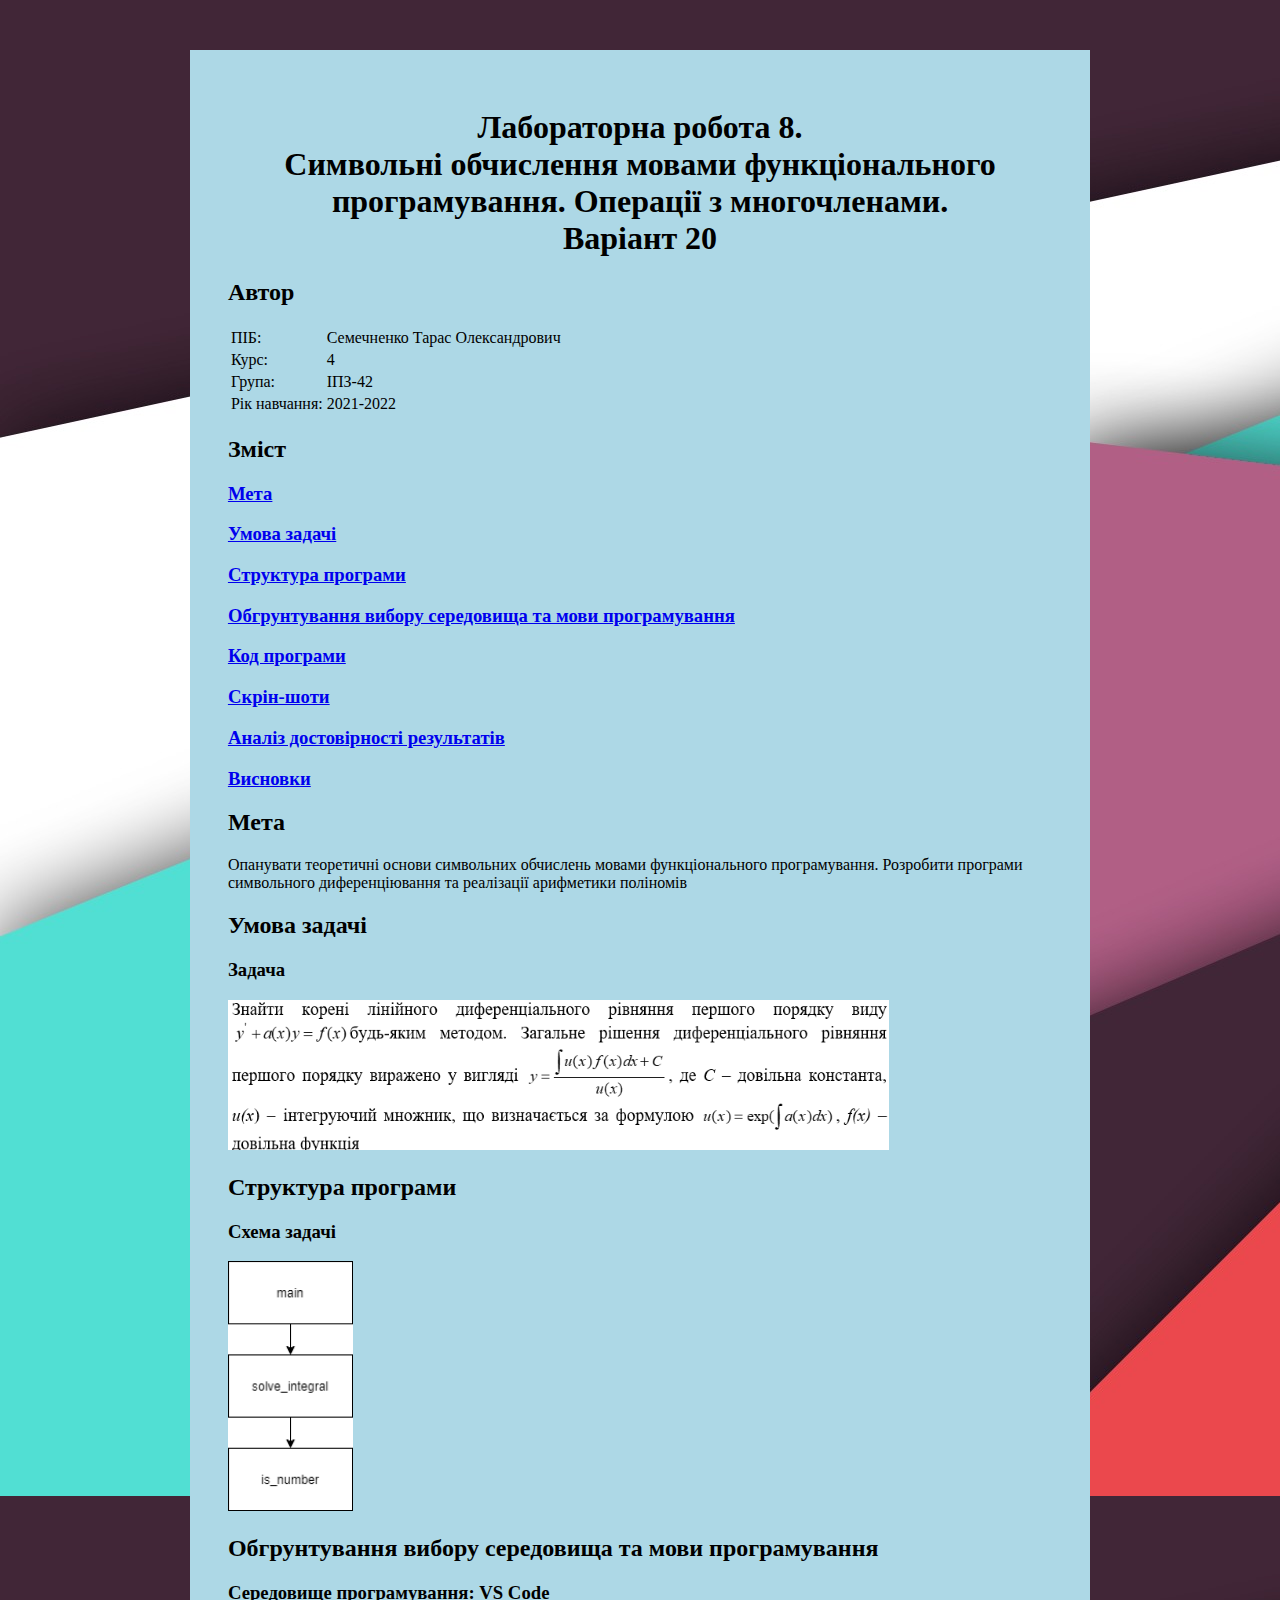
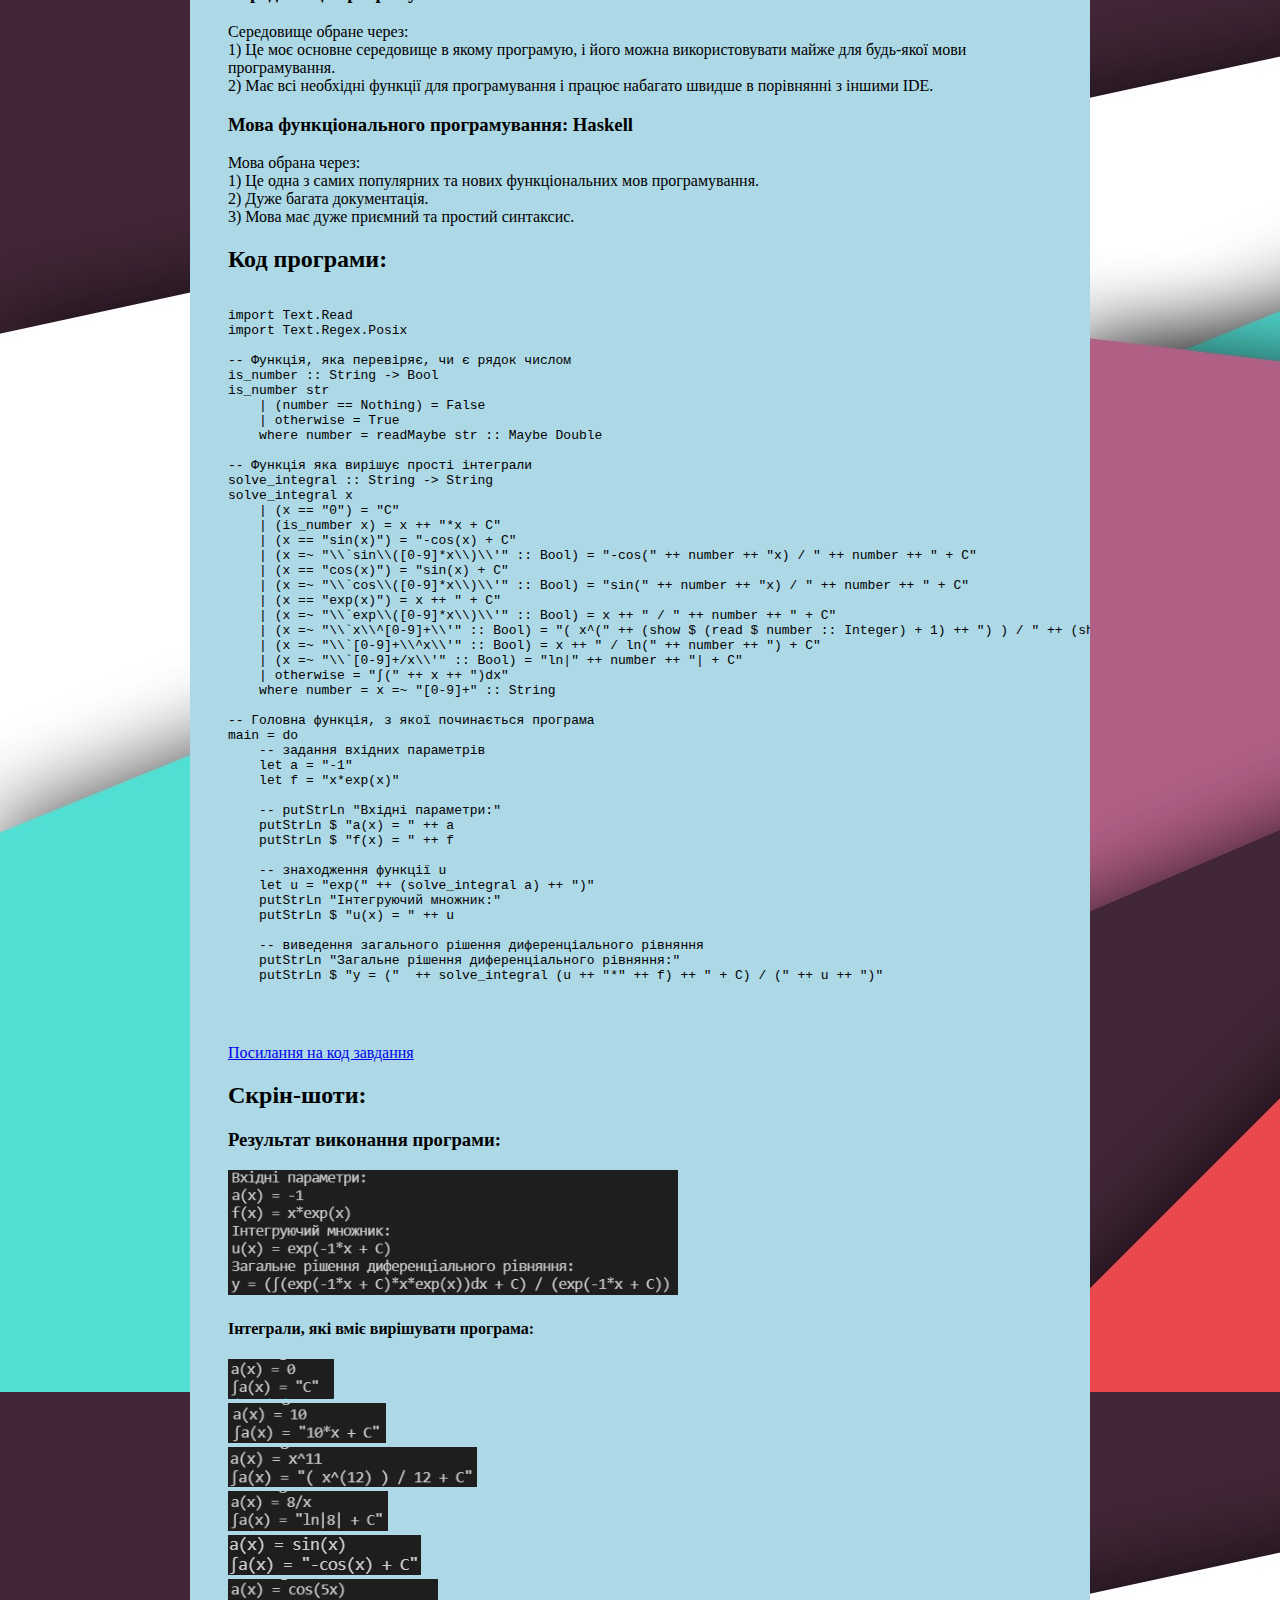
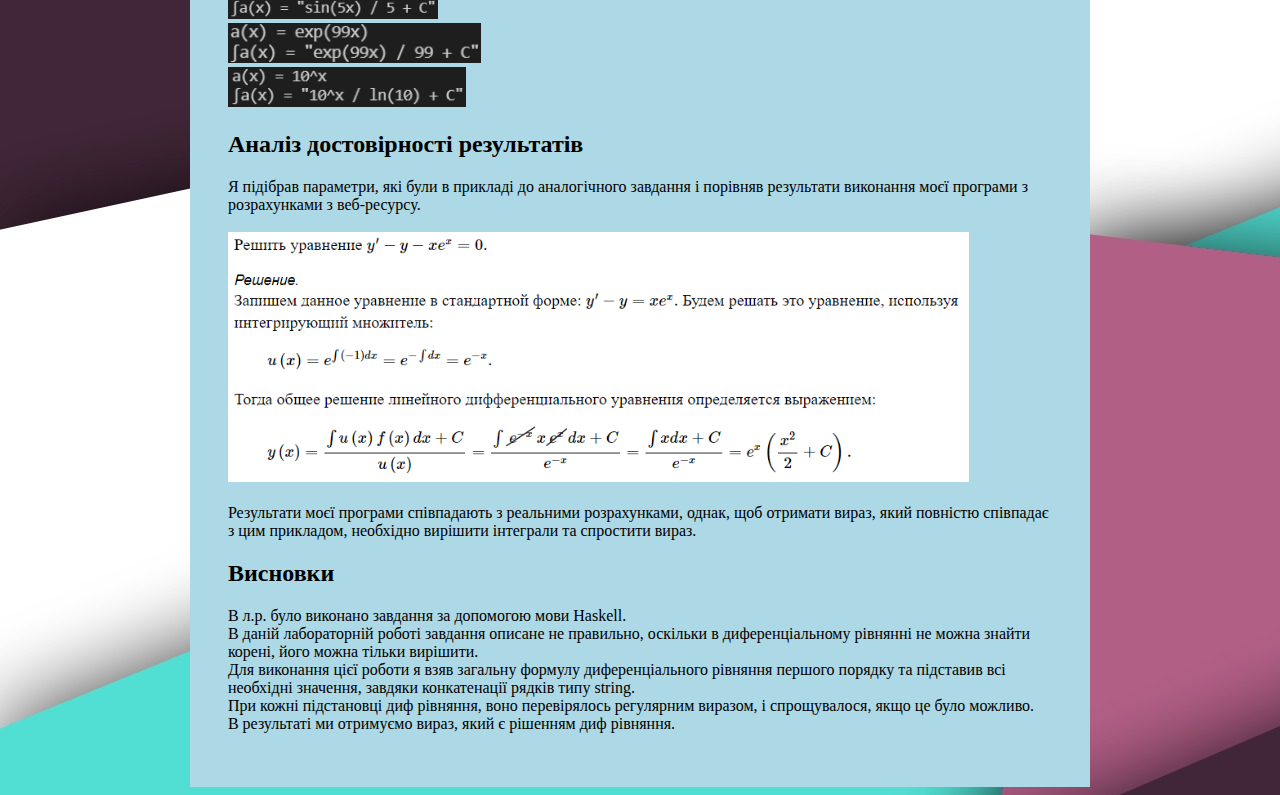
<file: lab8/page_lab8.html>
<!DOCTYPE html>

<html>
    <head>
        <link rel="stylesheet" href="../mystyle.css">
    </head>
    <body>
        <div id="lab_page">
            <center>
                <h1>
                    Лабораторна робота 8.
                    <br>Символьні обчислення мовами функціонального програмування. Операції з многочленами.
                    <br>Варіант 20
                </h1>
            </center>
    
            <h2>Автор</h2>
            <table>
                <tr><td>ПІБ:</td><td>Семечненко Тарас Олександрович</td></tr>
                <tr><td>Курс:</td><td>4</td></tr>
                <tr><td>Група:</td><td>ІПЗ-42</td></tr>
                <tr><td>Рік навчання:</td><td>2021-2022</td></tr>
            </table>

            <h2>Зміст</h2>
            <h3><a href="#k1">Мета</a></h3>
            <h3><a href="#k2">Умова задачі</a></h3>
            <h3><a href="#k3">Структура програми</a></h3>
            <h3><a href="#k4">Обгрунтування вибору середовища та мови програмування</a></h3>
            <h3><a href="#k5">Код програми</a></h3>
            <h3><a href="#k6">Скрін-шоти</a></h3>
            <h3><a href="#k7">Аналіз достовірності результатів</a></h3>
            <h3><a href="#k8">Висновки</a></h3>

            <h2><a name="k1">Мета</a></h2>
            <p>Опанувати теоретичні основи символьних обчислень мовами функціонального програмування. Розробити програми символьного диференціювання та реалізації арифметики поліномів</p>

            <h2><a name="k2">Умова задачі</a></h2>

            <h3>Задача</h3>
            <img src="pic1.png", height=150>

            <h2><a name="k3">Структура програми</a></h2>
            <h3>Схема задачі</h3>
            <img src="Untitled Diagram.drawio.png", height=250>
            
            <h2><a name="k4">Обгрунтування вибору середовища та мови програмування</h2>
            <p>
                <h3>Середовище програмування: VS Code</h3>
                Середовище обране через:
                <br>1) Це моє основне середовище в якому програмую, 
                і його можна використовувати майже для будь-якої мови програмування.
                <br>2) Має всі необхідні функції для програмування 
                і працює набагато швидше в порівнянні з іншими IDE.

                <h3>Мова функціонального програмування: Haskell</h3>
                Мова обрана через:
                <br>1) Це одна з самих популярних та нових функціональних мов програмування.
                <br>2) Дуже багата документація.
                <br>3) Мова має дуже приємний та простий синтаксис.
            </p> 

            <h2><a name="k5">Код програми:</a></h2>
            <xmp>
import Text.Read
import Text.Regex.Posix

-- Функція, яка перевіряє, чи є рядок числом
is_number :: String -> Bool
is_number str
    | (number == Nothing) = False
    | otherwise = True
    where number = readMaybe str :: Maybe Double

-- Функція яка вирішує прості інтеграли
solve_integral :: String -> String
solve_integral x
    | (x == "0") = "C"
    | (is_number x) = x ++ "*x + C"
    | (x == "sin(x)") = "-cos(x) + C"
    | (x =~ "\\`sin\\([0-9]*x\\)\\'" :: Bool) = "-cos(" ++ number ++ "x) / " ++ number ++ " + C"
    | (x == "cos(x)") = "sin(x) + C"
    | (x =~ "\\`cos\\([0-9]*x\\)\\'" :: Bool) = "sin(" ++ number ++ "x) / " ++ number ++ " + C"
    | (x == "exp(x)") = x ++ " + C"
    | (x =~ "\\`exp\\([0-9]*x\\)\\'" :: Bool) = x ++ " / " ++ number ++ " + C"
    | (x =~ "\\`x\\^[0-9]+\\'" :: Bool) = "( x^(" ++ (show $ (read $ number :: Integer) + 1) ++ ") ) / " ++ (show $ (read $ number :: Integer) + 1) ++ " + C"
    | (x =~ "\\`[0-9]+\\^x\\'" :: Bool) = x ++ " / ln(" ++ number ++ ") + C"
    | (x =~ "\\`[0-9]+/x\\'" :: Bool) = "ln|" ++ number ++ "| + C"
    | otherwise = "∫(" ++ x ++ ")dx"
    where number = x =~ "[0-9]+" :: String

-- Головна функція, з якої починається програма
main = do
    -- задання вхідних параметрів
    let a = "-1"
    let f = "x*exp(x)"

    -- putStrLn "Вхідні параметри:"
    putStrLn $ "a(x) = " ++ a
    putStrLn $ "f(x) = " ++ f

    -- знаходження функції u
    let u = "exp(" ++ (solve_integral a) ++ ")"
    putStrLn "Інтегруючий множник:"
    putStrLn $ "u(x) = " ++ u

    -- виведення загального рішення диференціального рівняння
    putStrLn "Загальне рішення диференціального рівняння:"
    putStrLn $ "y = ("  ++ solve_integral (u ++ "*" ++ f) ++ " + C) / (" ++ u ++ ")"

            </xmp>

            <br><a href="https://github.com/Gavair/Gavair.github.io/blob/main/src/lab8/task1.hs">
                Посилання на код завдання
            </a>

            <h2><a name="k6">Скрін-шоти:</a></h2>
            <h3>Результат виконання програми:</h3>
            <img src="screen1.png", height=125>
            <h4>Інтеграли, які вміє вирішувати програма:</h4>
            <img src="screen2.png", height=40>
            <br><img src="screen3.png", height=40>
            <br><img src="screen4.png", height=40>
            <br><img src="screen5.png", height=40>
            <br><img src="screen6.png", height=40>
            <br><img src="screen7.png", height=40>
            <br><img src="screen8.png", height=40>
            <br><img src="screen9.png", height=40>

            <h2><a name="k7">Аналіз достовірності результатів</a></h2>
            <p>
                Я підібрав параметри, які були в прикладі до аналогічного завдання і порівняв результати виконання моєї програми з розрахунками з веб-ресурсу.
                <br>
                <br><img src="proof1.png", height=250>
                <br>
                <br> Результати моєї програми співпадають з реальними розрахунками, однак, щоб отримати вираз, який повністю співпадає з цим прикладом, необхідно вирішити інтеграли та спростити вираз.
            </p>
            <h2><a name="k8">Висновки</a></h2>
            <p>
                В л.р. було виконано завдання за допомогою мови Haskell.
                <br> В даній лабораторній роботі завдання описане не правильно, оскільки в диференціальному рівнянні не можна знайти корені, його можна тільки вирішити.
                <br> Для виконання цієї роботи я взяв загальну формулу диференціального рівняння першого порядку та підставив всі необхідні значення, завдяки конкатенації рядків типу string.
                <br> При кожні підстановці диф рівняння, воно перевірялось регулярним виразом, і спрощувалося, якщо це було можливо.
                <br> В результаті ми отримуємо вираз, який є рішенням диф рівняння.
            </p>
        </div>
    </body>
</html>
</file>
<file: mystyle.css>
body {
    background-image: url(background.jpg);
}

#content { 

    margin-top: 50px;

    position: static;

    width: 900px;
    background-color: lightblue;
    
    margin-left: auto;
    margin-right: auto;

    overflow: auto;
}

#title {
    float: left;

    width: 65%; 
    font-size: 14;
    background-color: burlywood;
    text-align: left;

    padding-left: 5%;
    padding-bottom: 5%;
    box-sizing: border-box;

    height: 550px;

}

#navigation {
    float: right;
    width: 35%;
    text-align: center;
    background-color: aquamarine;

    height: 550px;
}

hr {
    border: none;
    color: black;
    background-color: black;
    height: 0.1ch;
}

#lab_page {

    margin-top: 50px;

    position: static;

    width: 900px;
    background-color: lightblue;
    
    margin-left: auto;
    margin-right: auto;

    overflow: auto;

    padding: 3%;
    box-sizing: border-box;
}
</file>
